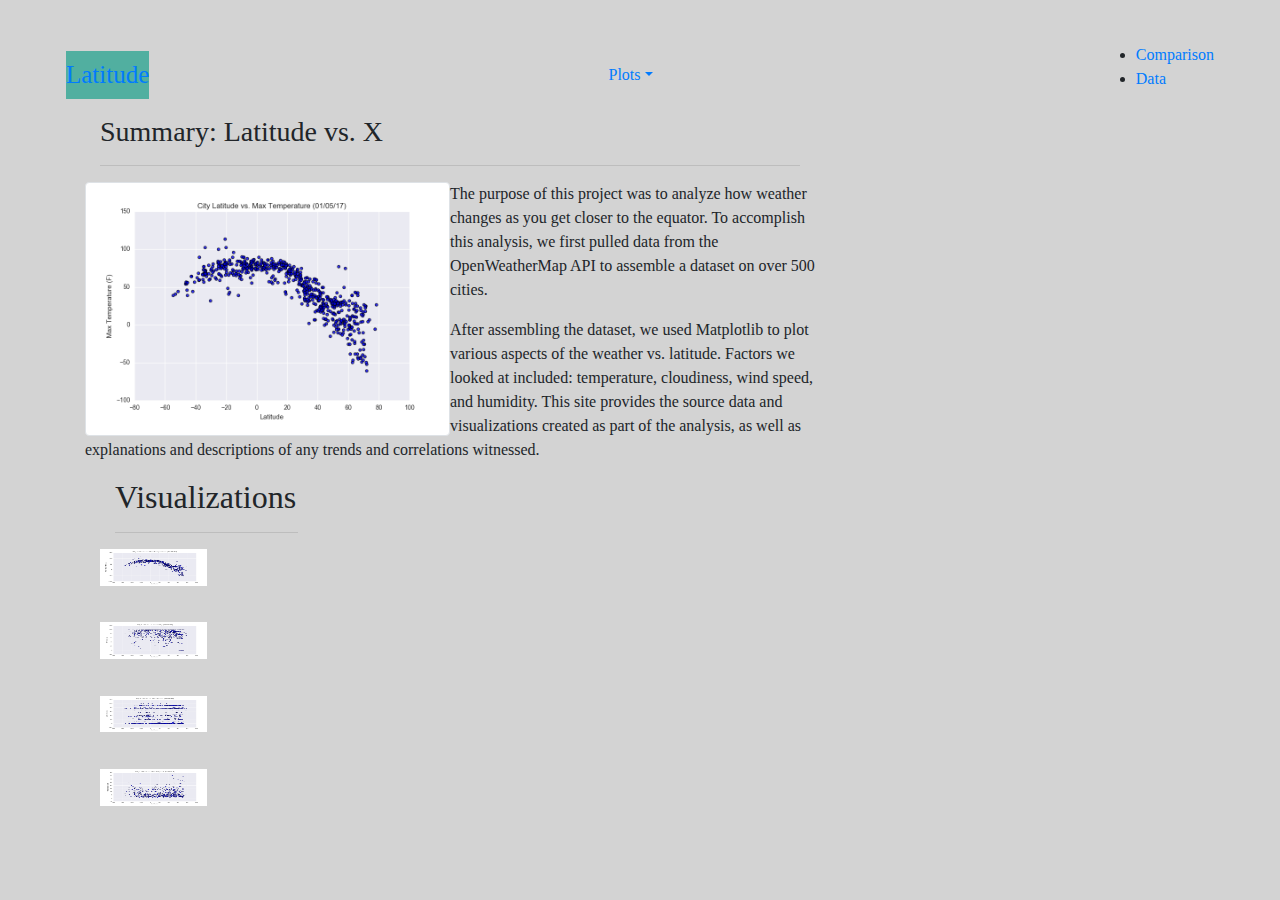
<file: index.html>
<!DOCTYPE html>
<html lang = "en-us">
    <head>
        <meta charset = "UTF-8">
        <link rel = "stylesheet" href = "https://stackpath.bootstrapcdn.com/bootstrap/4.3.1/css/bootstrap.min.css" integrity = "sha384-ggOyR0iXCbMQv3Xipma34MD+dH/1fQ784/j6cY/iJTQUOhcWr7x9JvoRxT2MZw1T" crossorigin = "anonymous">
        <script src = "https://code.jquery.com/jquery-3.3.1.slim.min.js" integrity = "sha384-q8i/X+965DzO0rT7abK41JStQIAqVgRVzpbzo5smXKp4YfRvH+8abtTE1Pi6jizo" crossorigin = "anonymous"></script>
        <script src = "https://cdnjs.cloudflare.com/ajax/libs/popper.js/1.14.7/umd/popper.min.js" integrity = "sha384-UO2eT0CpHqdSJQ6hJty5KVphtPhzWj9WO1clHTMGa3JDZwrnQq4sF86dIHNDz0W1" crossorigin = "anonymous"></script>
        <script src = "https://stackpath.bootstrapcdn.com/bootstrap/4.3.1/js/bootstrap.min.js" integrity = "sha384-JjSmVgyd0p3pXB1rRibZUAYoIIy6OrQ6VrjIEaFf/nJGzIxFDsf4x0xIM+B07jRM" crossorigin = "anonymous"></script>
        <link rel = "stylesheet" href = "style.css">
        <title>Web Design Challenge</title>
    </head>
    <body>
        <nav class = "navbar navbar-inverse navbar-fixed-top">
            <div class = "container-fluid">
                <div class = "navbar-header">
                    <a class = "navbar-brand" href = "index.html">Latitude</a>
                </div>
                <ul class = "nav navbar-nav">
                    <li class = "dropdown">
                        <a class = "dropdown-toggle" data-toggle = "dropdown" href = "#">Plots<span class = "caret"></span></a>
                            <ul class = "dropdown-menu">
                                <li><a href = "max-temperature.html">Max Temperature</a></li>
                                <li><a href = "humidity.html">Humidity</a></li>
                                <li><a href = "cloudiness.html">Cloudiness</a></li>
                                <li><a href = "wind-speed.html">Wind Speed</a></li>
                            </ul>
                    </li>
                </ul>
                <ul>    
                    <li><a href = "comparisons.html">Comparison</a></li>
                    <li><a href = "data.html">Data</a></li>
                </ul>
            </div>
        </nav>
        <div class = "container content">    
            <div class = "row">
                <div class = "col-md-8">
                    <div class = "col-md-12">
                        <h3>Summary: Latitude vs. X</h3>
                        <hr>
                    </div>
                    <div class = "thumbnail">
                        <img class = "img-thumbnail float-left" src = "Fig1.png" width = "40%" alt = "Max Temperature Plot">
                    </div>
                    <p>The purpose of this project was to analyze how weather changes as you get closer to the equator. To accomplish this analysis, we first pulled data from the OpenWeatherMap API to assemble a dataset on over 500 cities.</p>
                    <p>After assembling the dataset, we used Matplotlib to plot various aspects of the weather vs. latitude. Factors we looked at included: temperature, cloudiness, wind speed, and humidity. This site provides the source data and visualizations created as part of the analysis, as well as explanations and descriptions of any trends and correlations witnessed.</p>
                    <div class = "col-md-4">
                    <div class = "col-md-12">
                    <h2><header>Visualizations</header></h2>
                    <hr>
                <div class = "row">
                <div class = "col-md-15">
                    <a href = "max-temperature.html"><img src = "Fig1.png" width = "100%" alt = "Max Temperature"></a> 
                </div>
                <div class = "col-md-15">
                    <a href = "humidity.html"><img src = "Fig2.png" width = "100%" alt = "Humidity"></a>
                </div>
                <div class = "col-md-15">
                    <a href = "cloudiness.html"><img src = "Fig3.png" width = "100%"  alt = "Cloudiness"></a>
                </div>
                <div class = "col-md-15">
                    <a href = "wind-speed.html"><img src = "Fig4.png" width = "100%" alt = "Wind Speed"></a>
                </div>
            </div>
                </div>
            </div>
        </div>
    </div>
    </body>
</html>
</file>
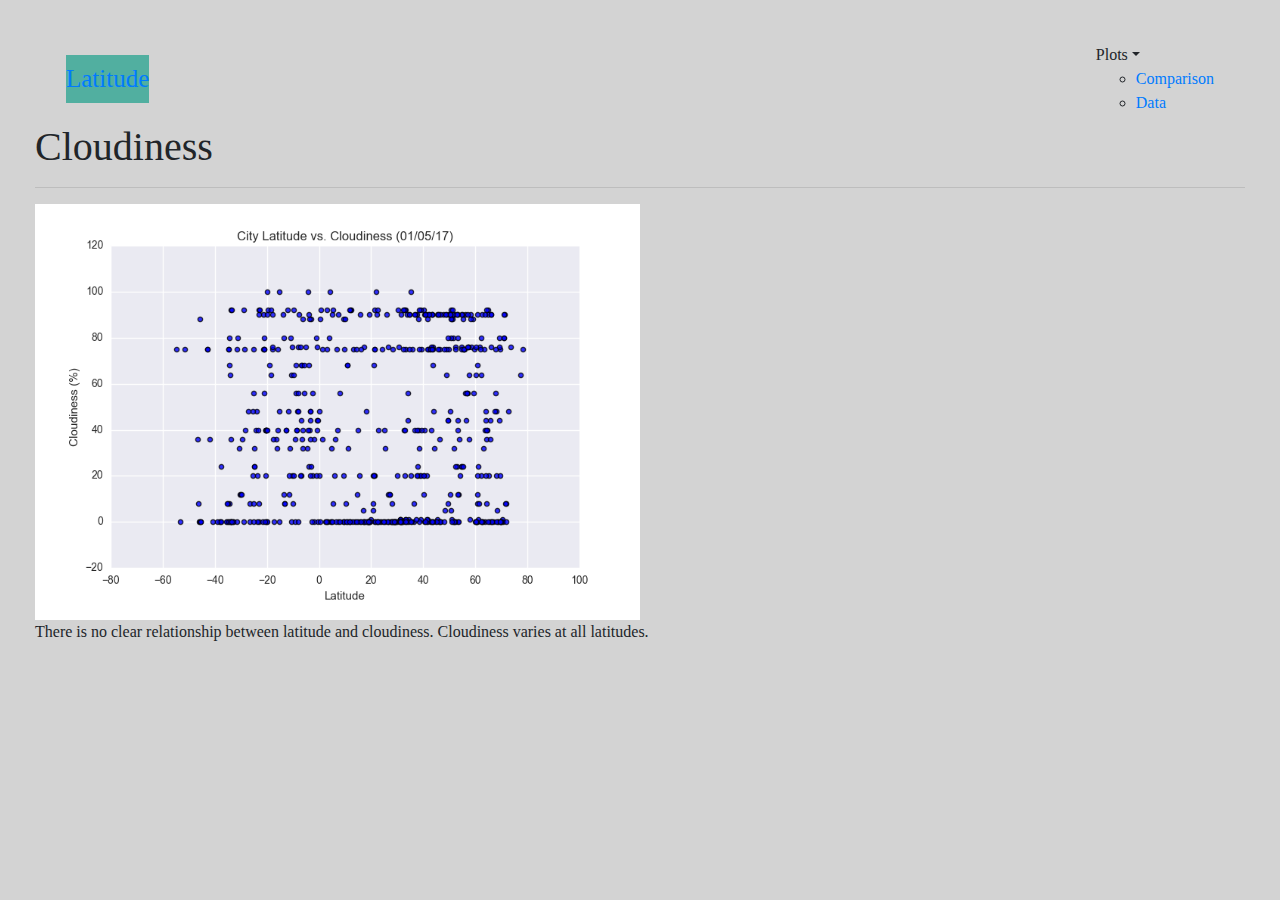
<file: cloudiness.html>
<!DOCTYPE html>
<html lang = "en-us">
    <head>
        <meta charset = "UTF-8">
        <link rel = "stylesheet" href = "https://stackpath.bootstrapcdn.com/bootstrap/4.3.1/css/bootstrap.min.css" integrity = "sha384-ggOyR0iXCbMQv3Xipma34MD+dH/1fQ784/j6cY/iJTQUOhcWr7x9JvoRxT2MZw1T" crossorigin = "anonymous">
        <script src = "https://code.jquery.com/jquery-3.3.1.slim.min.js" integrity = "sha384-q8i/X+965DzO0rT7abK41JStQIAqVgRVzpbzo5smXKp4YfRvH+8abtTE1Pi6jizo" crossorigin = "anonymous"></script>
        <script src = "https://cdnjs.cloudflare.com/ajax/libs/popper.js/1.14.7/umd/popper.min.js" integrity = "sha384-UO2eT0CpHqdSJQ6hJty5KVphtPhzWj9WO1clHTMGa3JDZwrnQq4sF86dIHNDz0W1" crossorigin = "anonymous"></script>
        <script src = "https://stackpath.bootstrapcdn.com/bootstrap/4.3.1/js/bootstrap.min.js" integrity = "sha384-JjSmVgyd0p3pXB1rRibZUAYoIIy6OrQ6VrjIEaFf/nJGzIxFDsf4x0xIM+B07jRM" crossorigin = "anonymous"></script>
        <link rel = "stylesheet" href = "style.css">
        <title>Cloudiness</title>
    </head>
    <body>
        <nav class = "navbar navbar-inverse">
            <div class = "container-fluid">
              <div class = "navbar-header">
                <a class = "navbar-brand" href = "index.html">Latitude</a>
              </div>
              <ul class = "nav navbar-nav">
                <li class = "dropdown">
                    <a class = "dropdown-toggle" data-toggle = "dropdown">Plots<span class = "caret"></span></a>
                        <ul class = "dropdown-menu">
                            <li><a href = "max-temperature.html">Maximum Temperature</a></li>
                            <li><a href = "humidity.html">Humidity</a></li>
                            <li><a href = "cloudiness.html">Cloudiness</a></li>
                            <li><a href = "wind-speed.html">Wind Speed</a></li>
                        </ul>
                        <ul>    
                            <li><a href = "comparisons.html">Comparison</a></li>
                            <li><a href = "data.html">Data</a></li>
                        </ul>
                </li>    
            </div>
        </nav>
        
        <h1><header>Cloudiness</header></h1>
        <hr>
        <img src = "Fig3.png">
        <p>There is no clear relationship between latitude and cloudiness. Cloudiness varies at all latitudes.</p>
    </body>
</html>
</file>
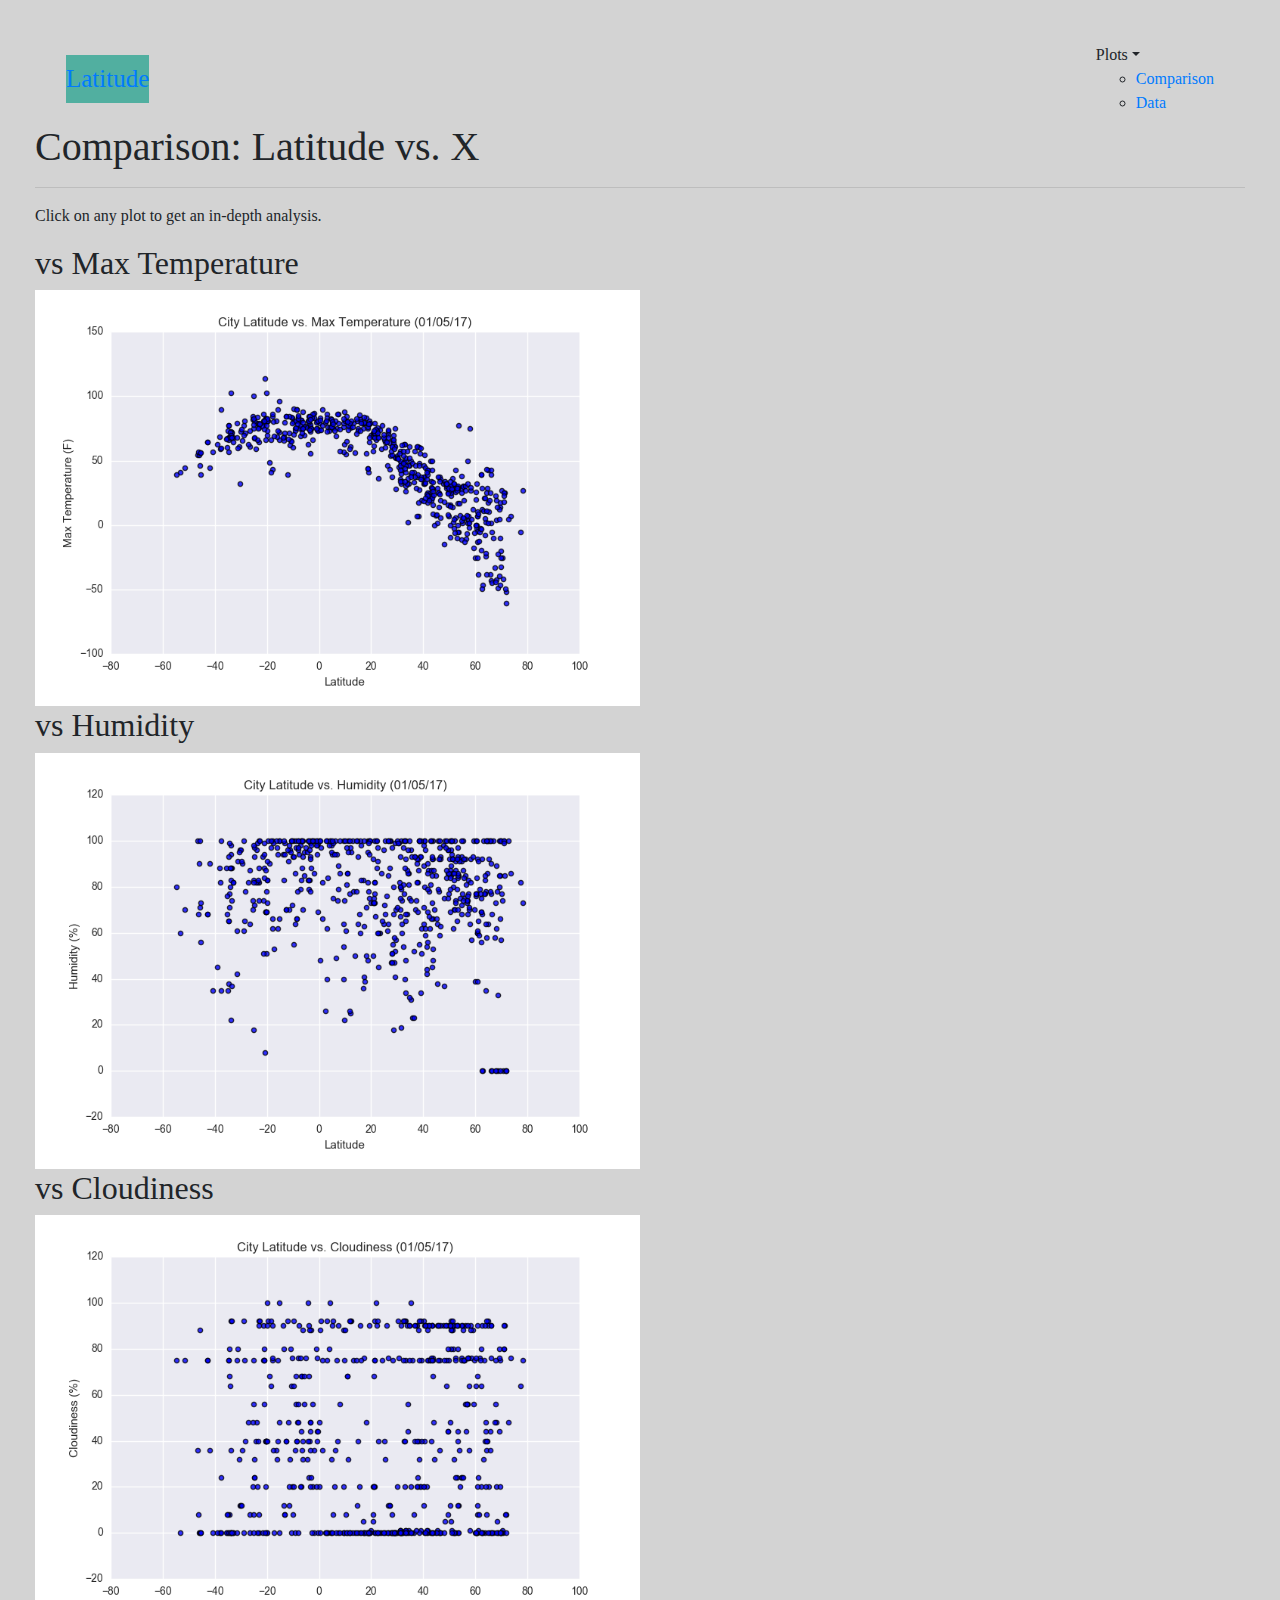
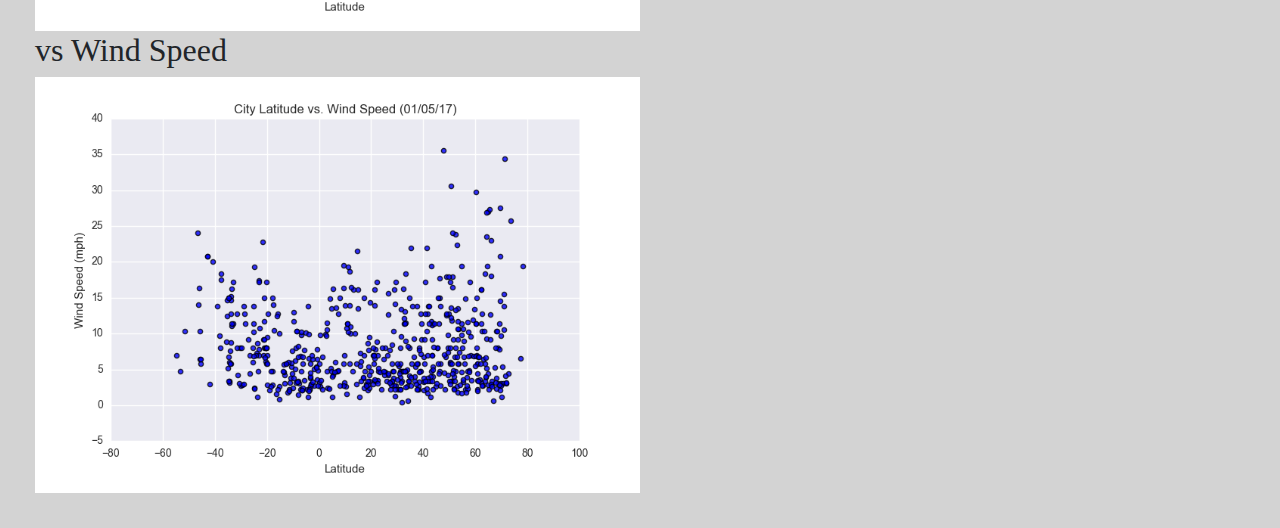
<file: comparisons.html>
<!DOCTYPE html>
<html lang = "en-us">
    <head>
        <meta charset = "UTF-8">
        <link rel = "stylesheet" href = "https://stackpath.bootstrapcdn.com/bootstrap/4.3.1/css/bootstrap.min.css" integrity = "sha384-ggOyR0iXCbMQv3Xipma34MD+dH/1fQ784/j6cY/iJTQUOhcWr7x9JvoRxT2MZw1T" crossorigin = "anonymous">
        <script src = "https://code.jquery.com/jquery-3.3.1.slim.min.js" integrity = "sha384-q8i/X+965DzO0rT7abK41JStQIAqVgRVzpbzo5smXKp4YfRvH+8abtTE1Pi6jizo" crossorigin = "anonymous"></script>
        <script src = "https://cdnjs.cloudflare.com/ajax/libs/popper.js/1.14.7/umd/popper.min.js" integrity = "sha384-UO2eT0CpHqdSJQ6hJty5KVphtPhzWj9WO1clHTMGa3JDZwrnQq4sF86dIHNDz0W1" crossorigin = "anonymous"></script>
        <script src = "https://stackpath.bootstrapcdn.com/bootstrap/4.3.1/js/bootstrap.min.js" integrity = "sha384-JjSmVgyd0p3pXB1rRibZUAYoIIy6OrQ6VrjIEaFf/nJGzIxFDsf4x0xIM+B07jRM" crossorigin = "anonymous"></script>
        <link rel = "stylesheet" href = "style.css">
        <title>Comparison</title>
    </head>
    <body>
        <nav class = "navbar navbar-inverse">
            <div class = "container-fluid">
              <div class = "navbar-header">
                <a class = "navbar-brand" href = "index.html">Latitude</a>
              </div>
              <ul class = "nav navbar-nav">
                <li class = "dropdown">
                    <a class = "dropdown-toggle" data-toggle = "dropdown">Plots<span class = "caret"></span></a>
                        <ul class = "dropdown-menu">
                            <li><a href = "max-temperature.html">Maximum Temperature</a></li>
                            <li><a href = "humidity.html">Humidity</a></li>
                            <li><a href = "cloudiness.html">Cloudiness</a></li>
                            <li><a href = "wind-speed.html">Wind Speed</a></li>
                        </ul>
                        <ul>    
                            <li><a href = "comparisons.html">Comparison</a></li>
                            <li><a href = "data.html">Data</a></li>
                        </ul>
                </li>    
            </div>
        </nav>
        
        <h1><header>Comparison: Latitude vs. X</header></h1>
        <hr>
        <p>Click on any plot to get an in-depth analysis.</p>
        <h2>vs Max Temperature</h2>
        <a href = "max-temperature.html"><img src = "Fig1.png" width = "100%" alt = "Max Temperature"></a>
        <h2>vs Humidity</h2>
        <a href = "humidity.html"><img src = "Fig2.png" width = "100%" alt = "Humidity"></a>
        <h2>vs Cloudiness</h2>
        <a href = "cloudiness.html"><img src = "Fig3.png" width = "100%"  alt = "Cloudiness"></a>
        <h2>vs Wind Speed</h2>
        <a href = "wind-speed.html"><img src = "Fig4.png" width = "100%" alt = "Wind Speed"></a>
    </body>
</html>
</file>
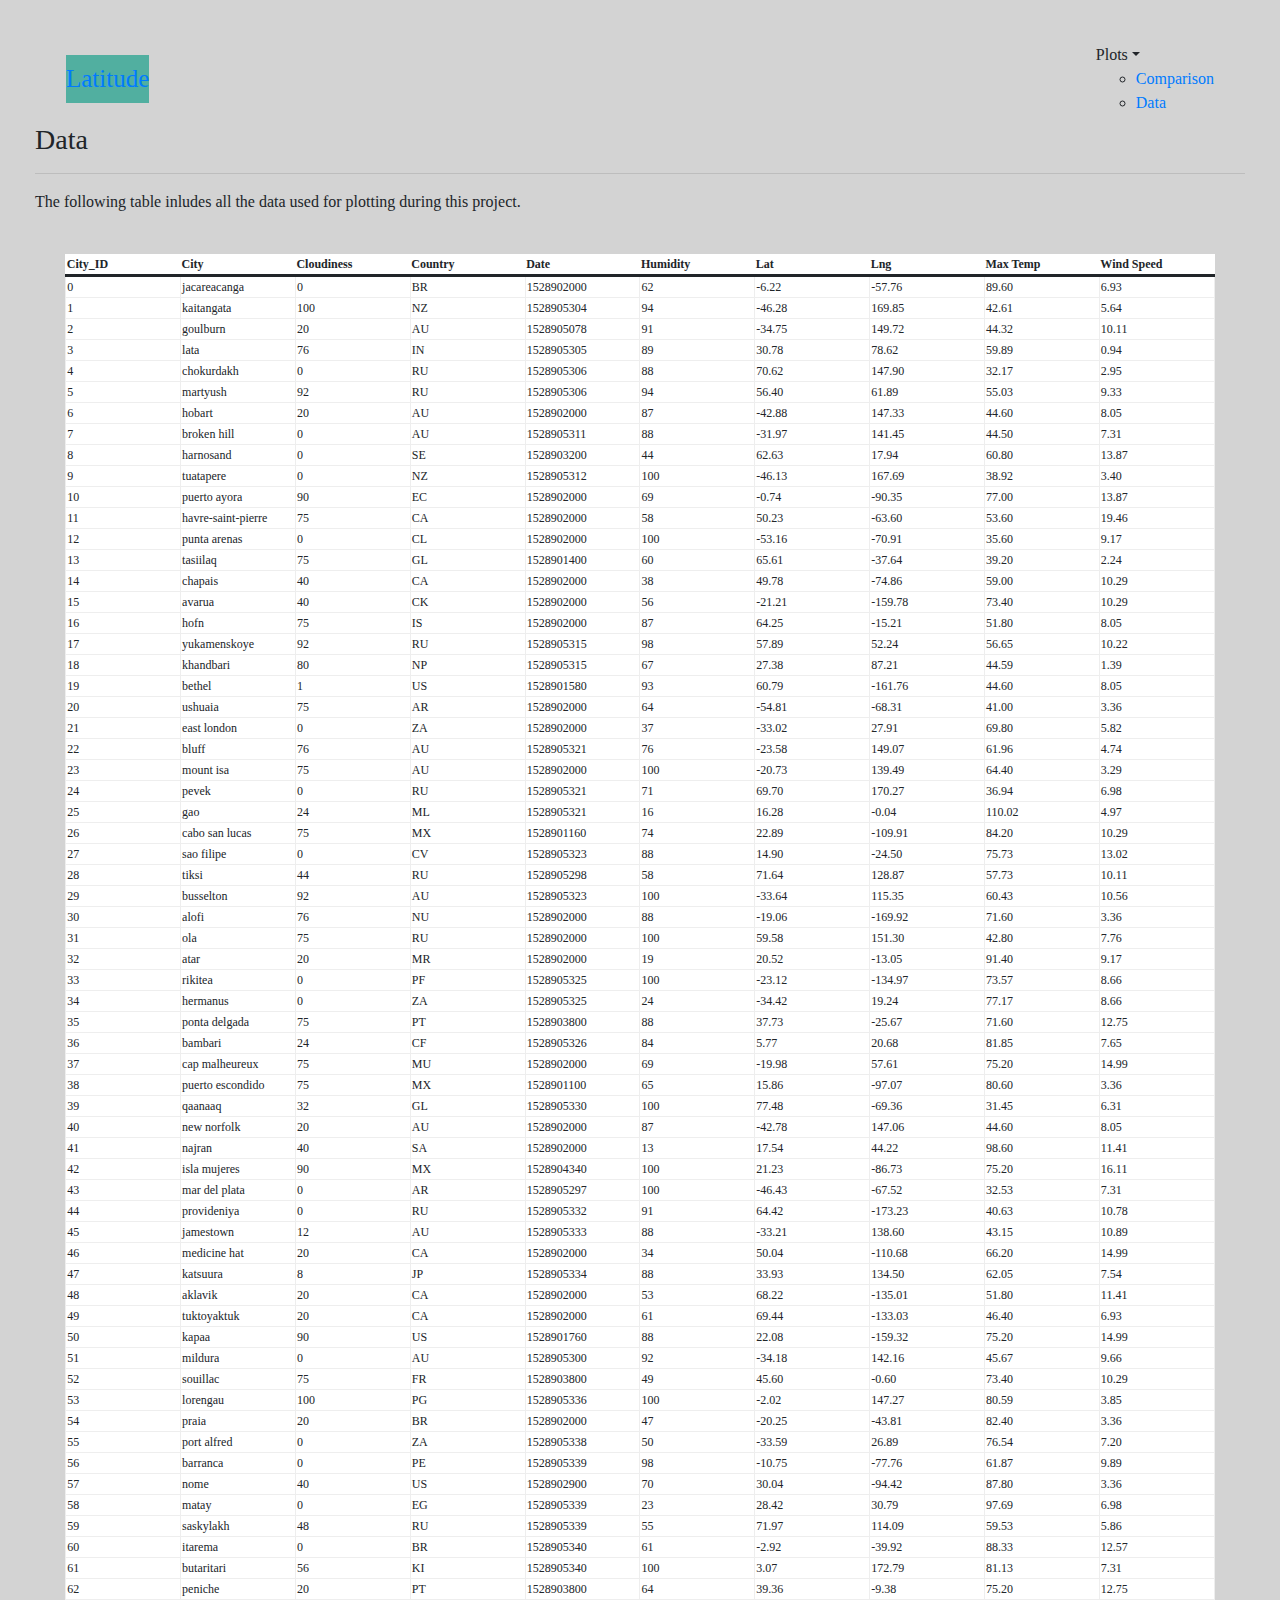
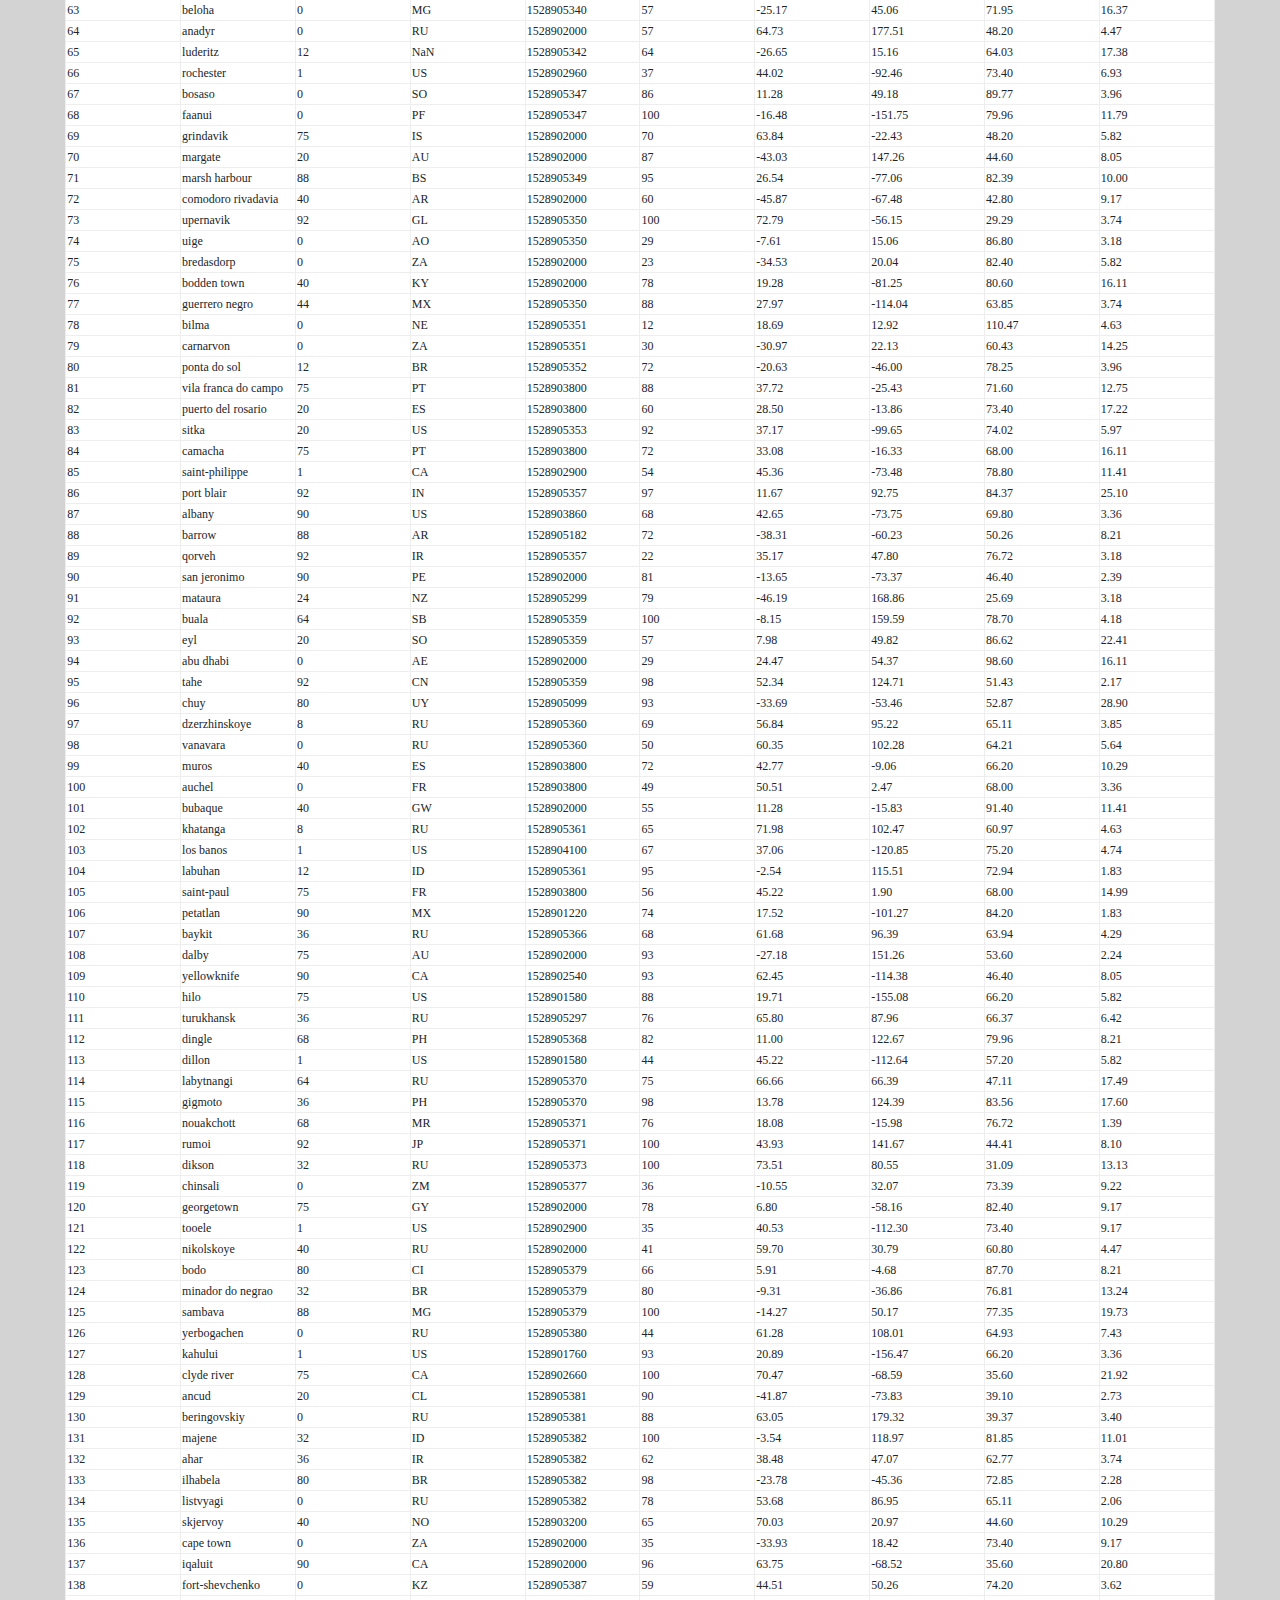
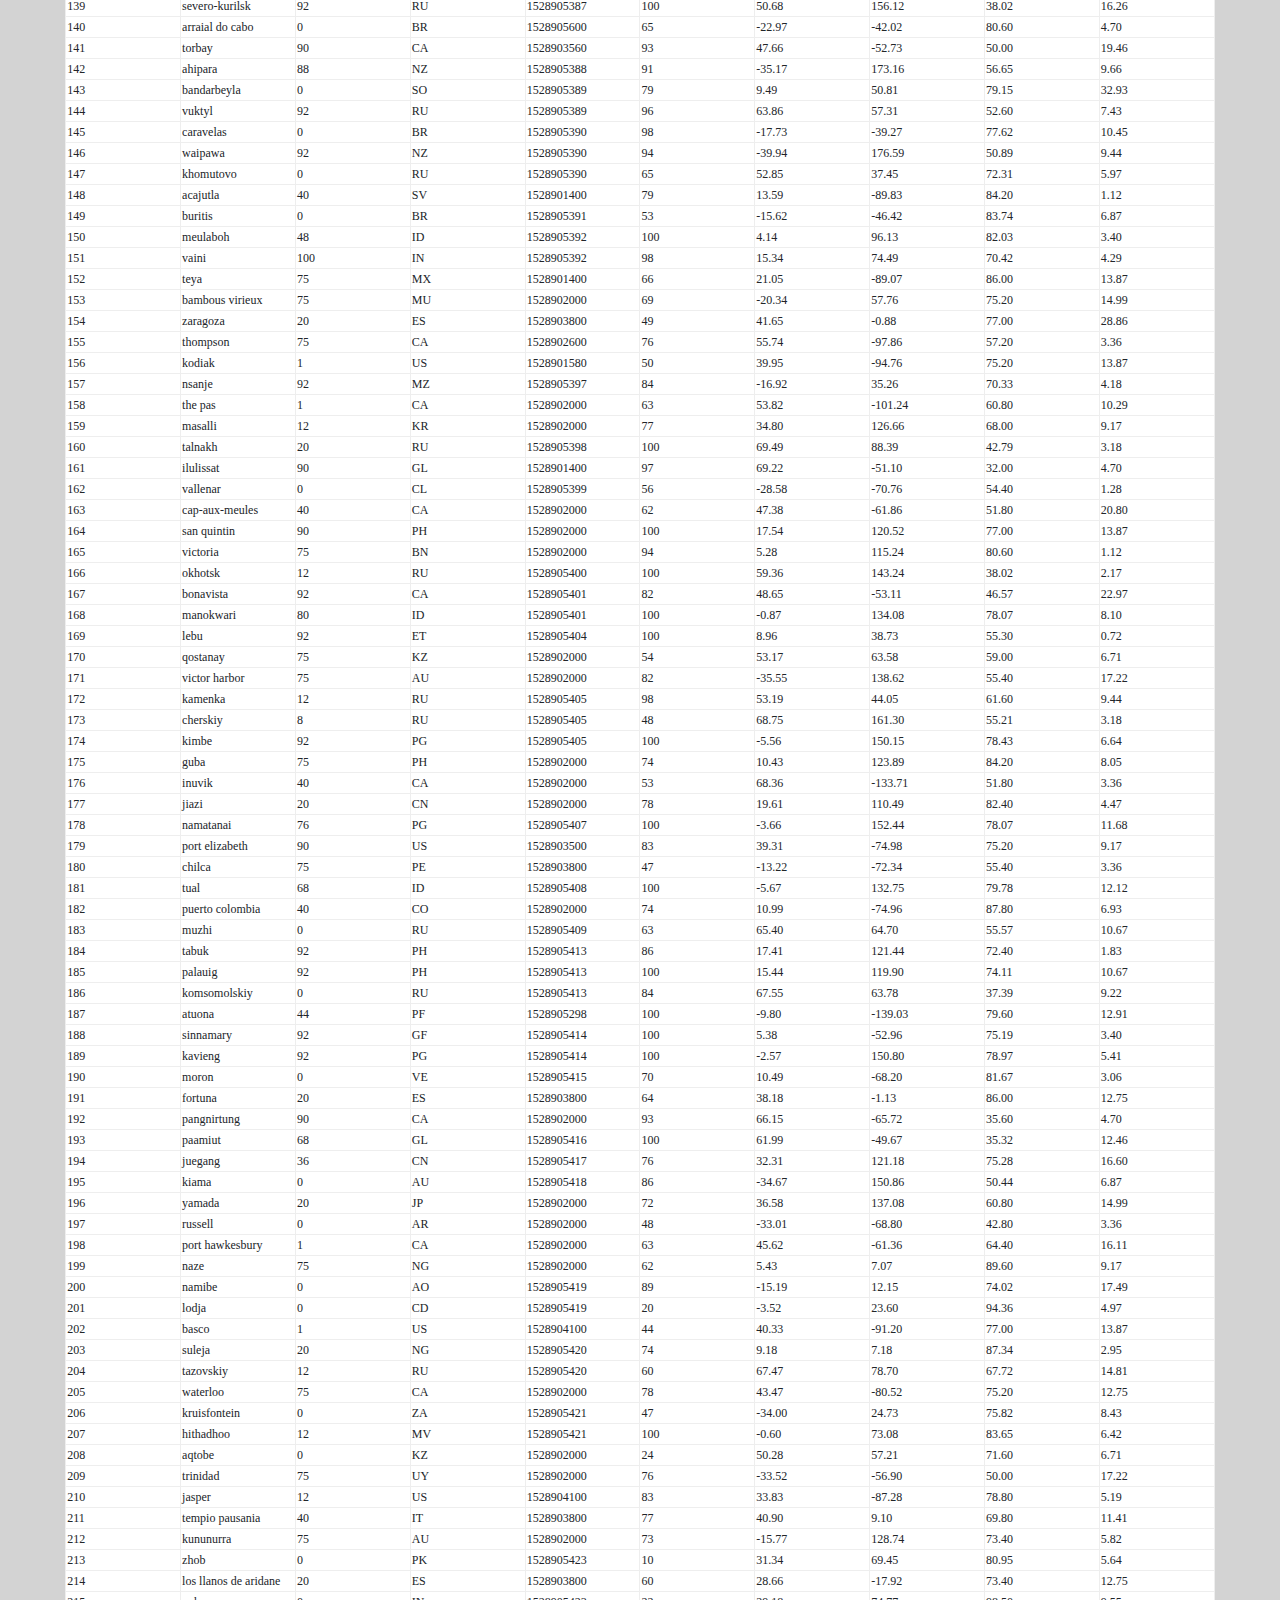
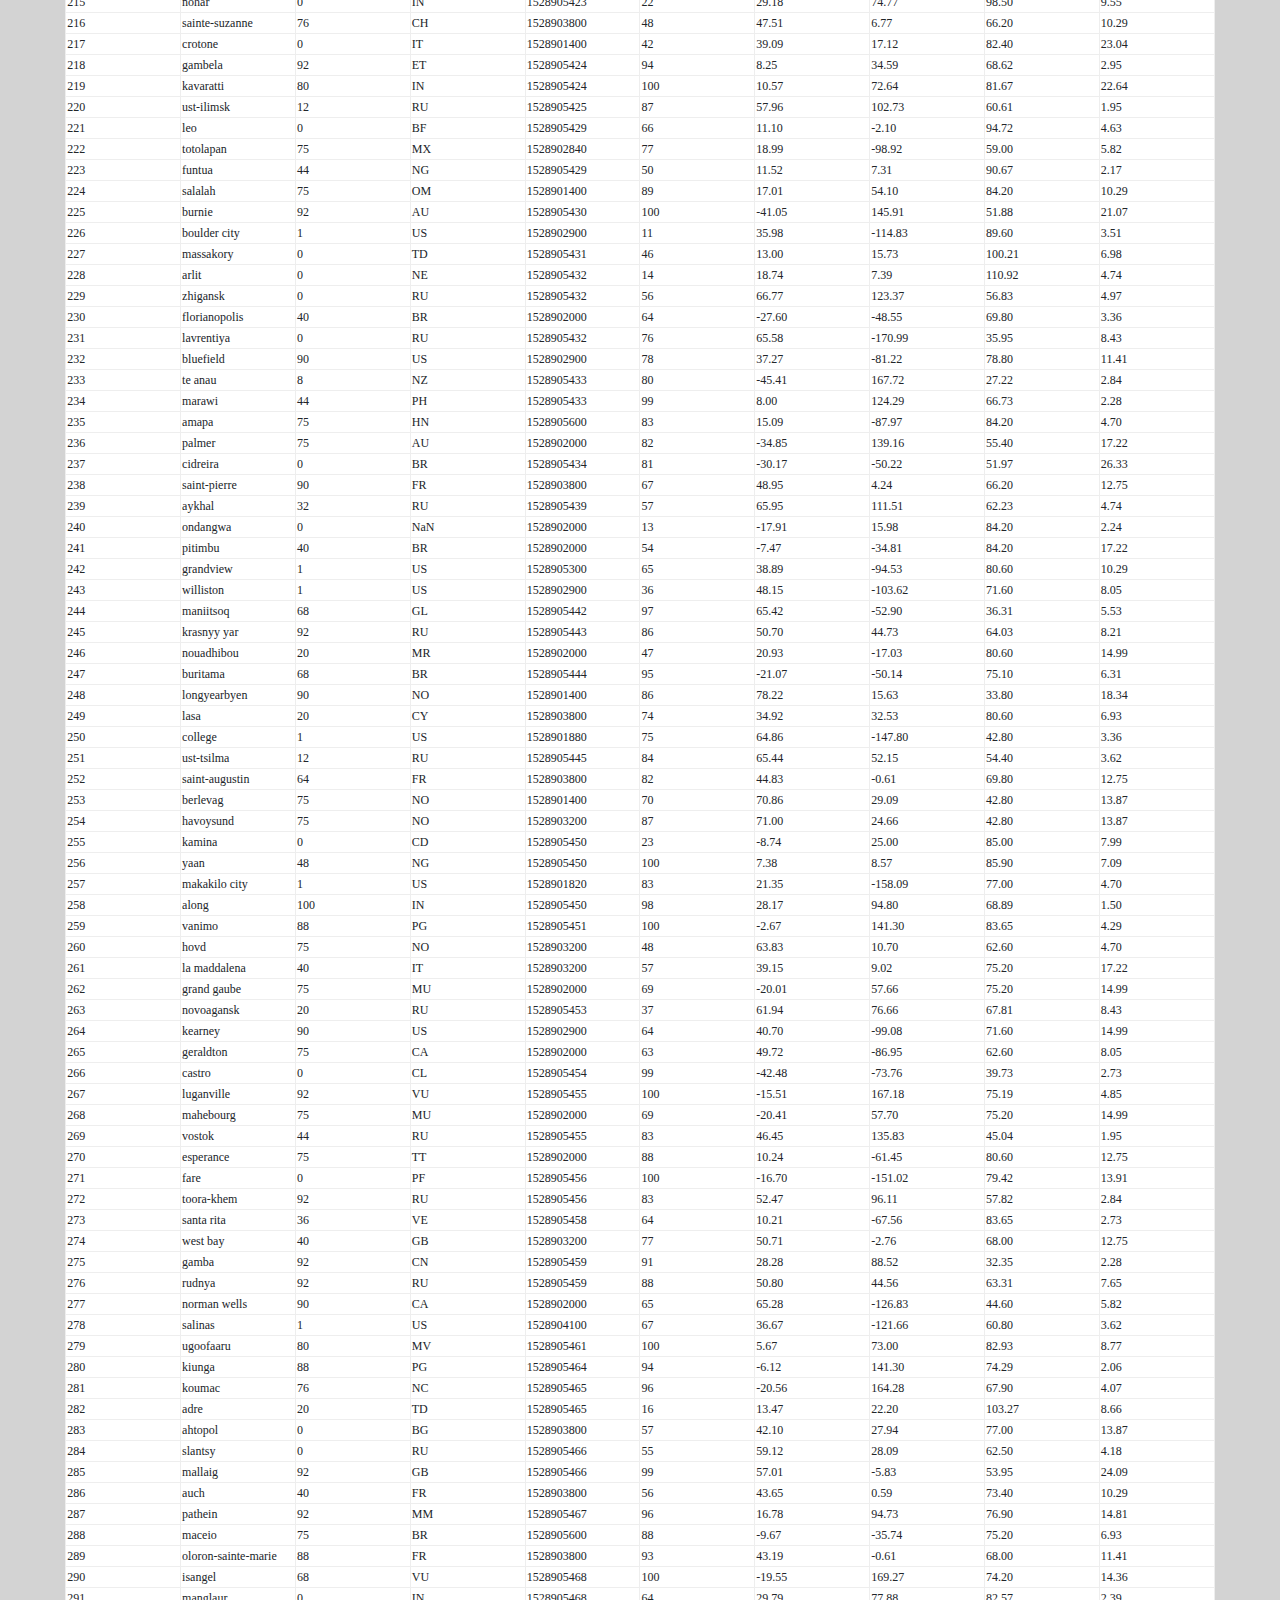
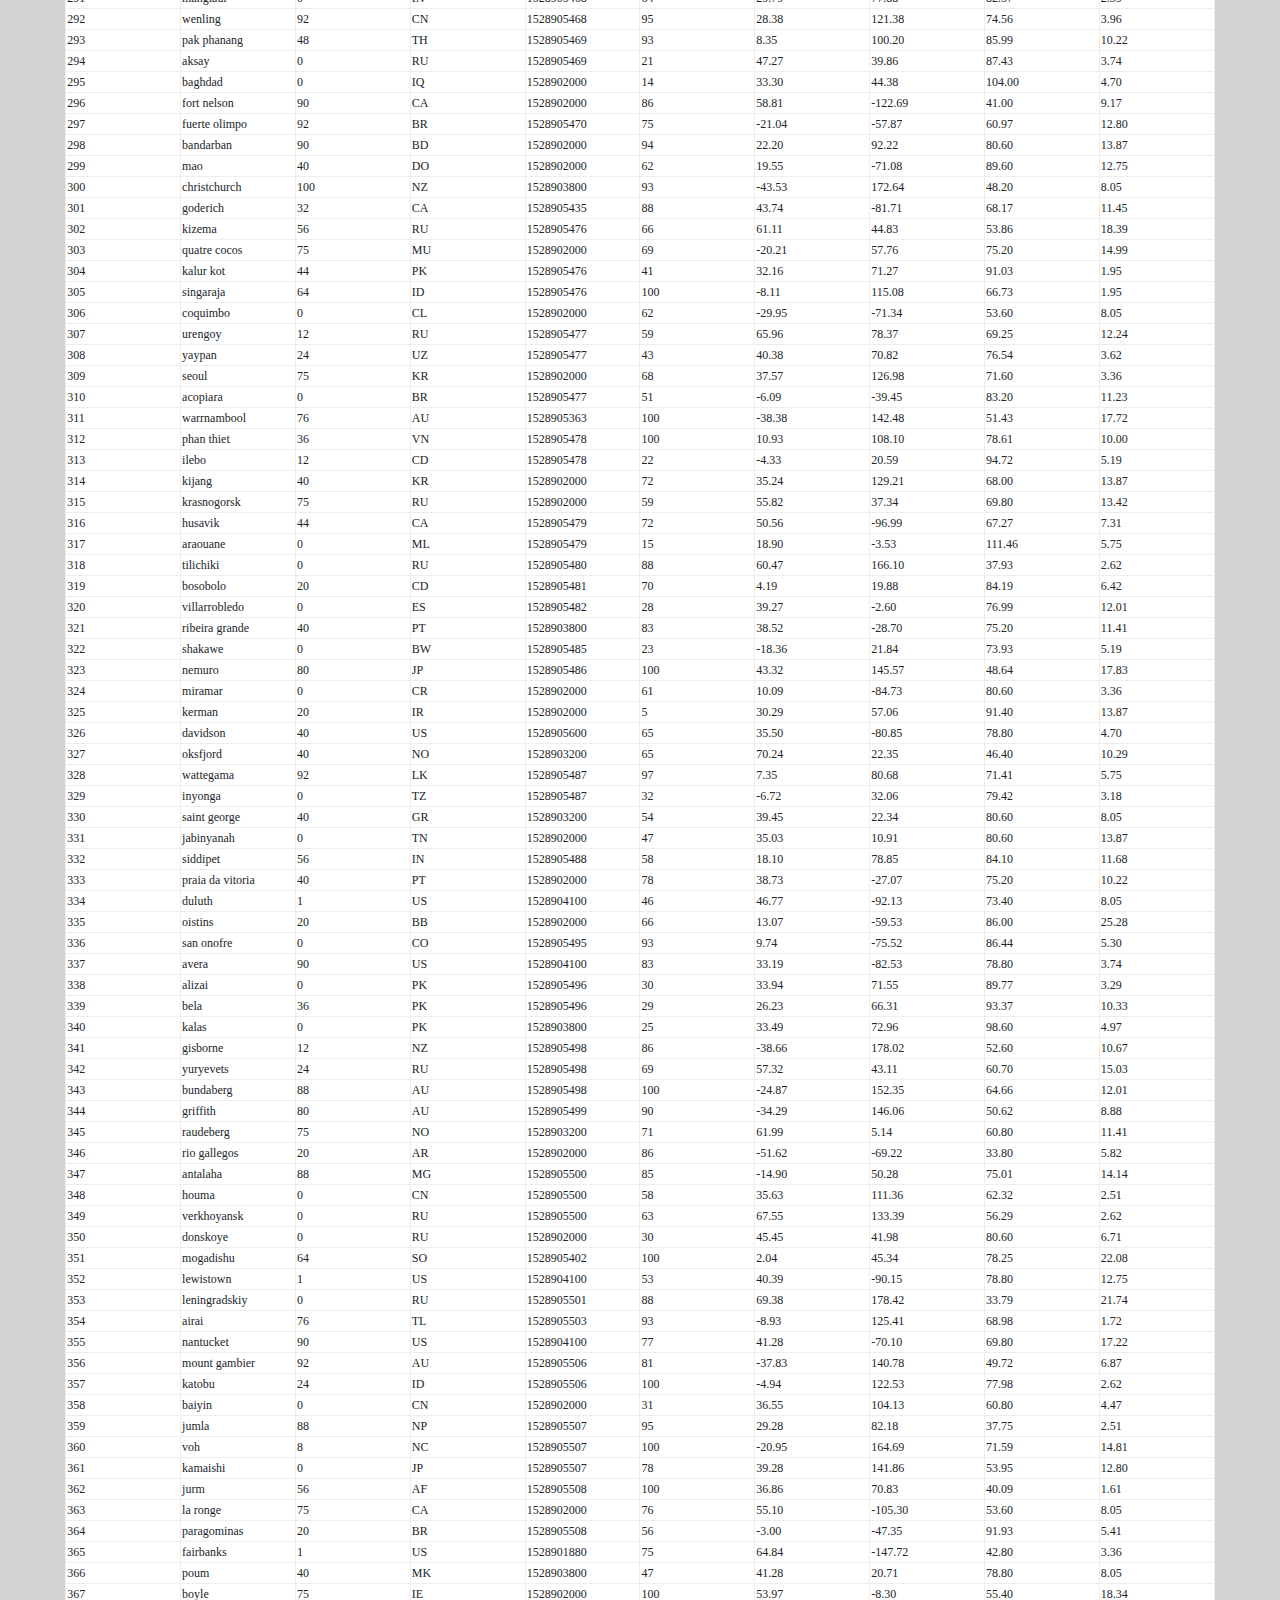
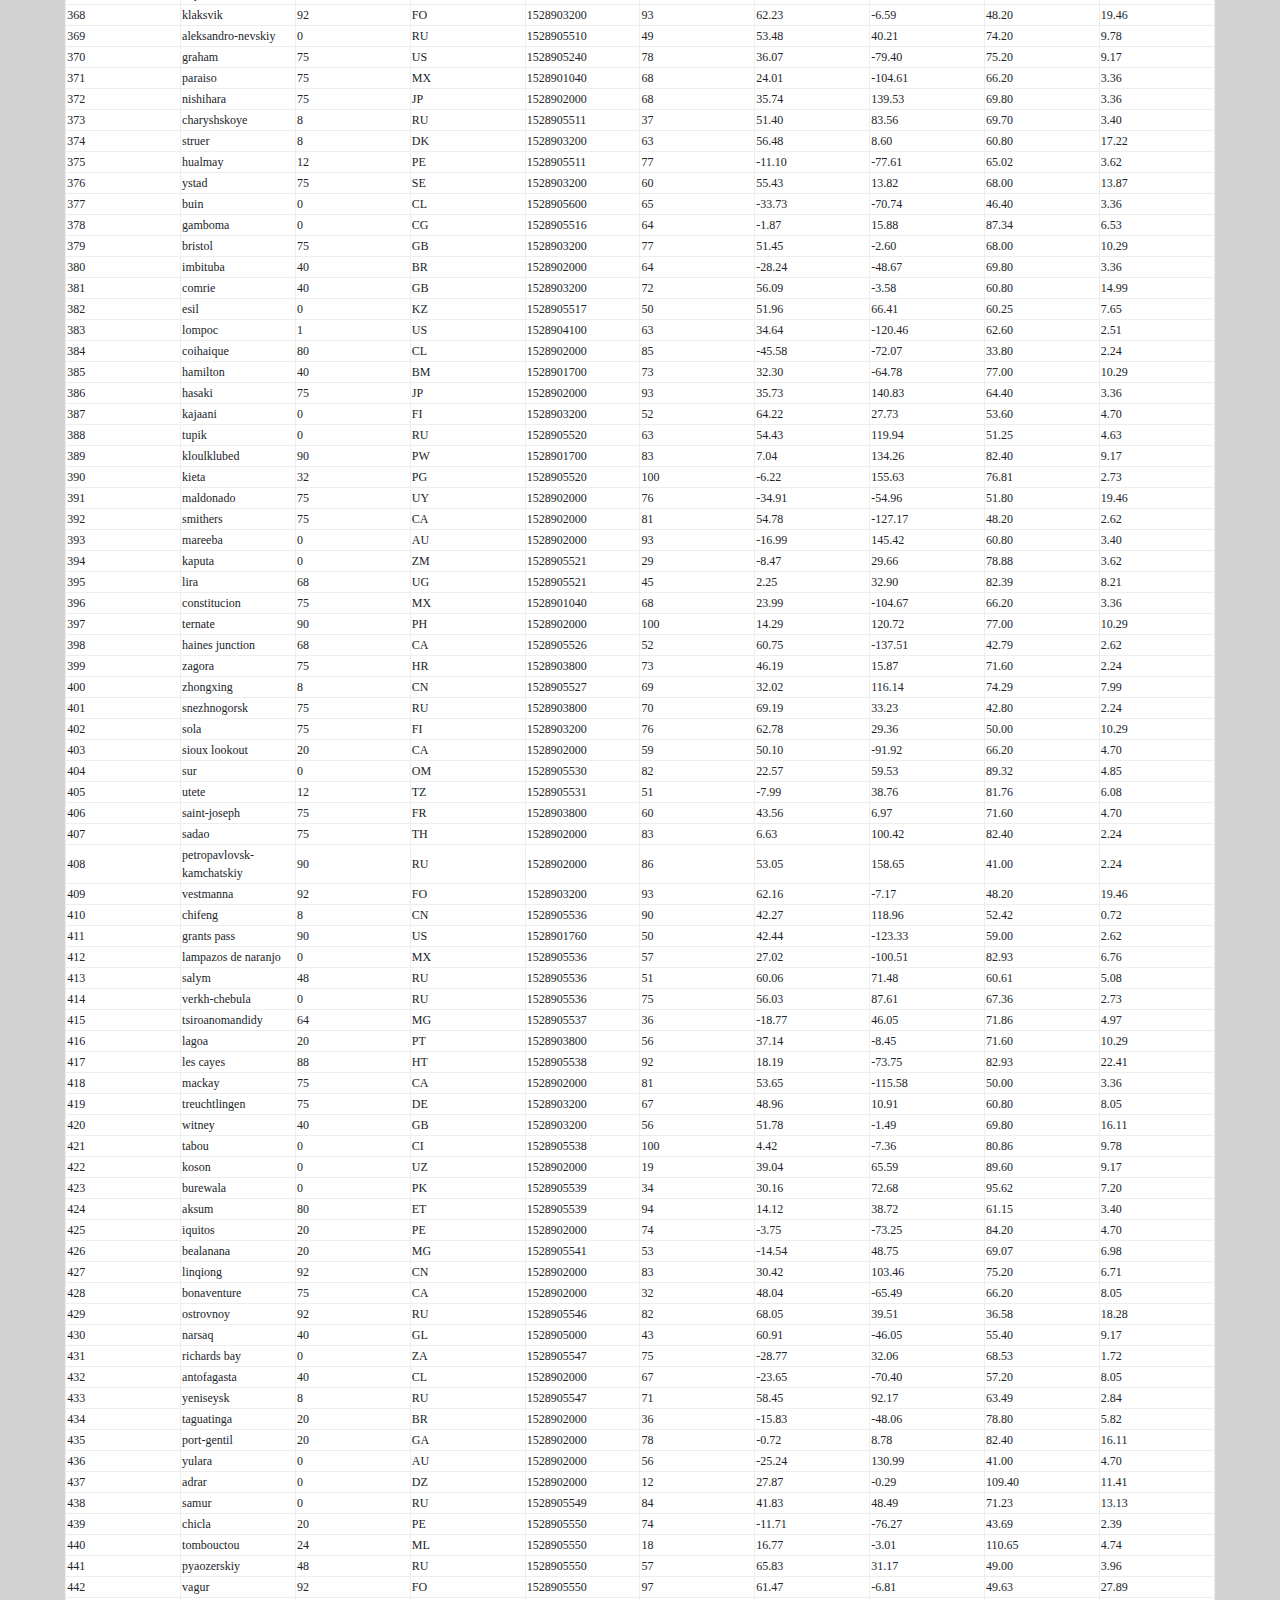
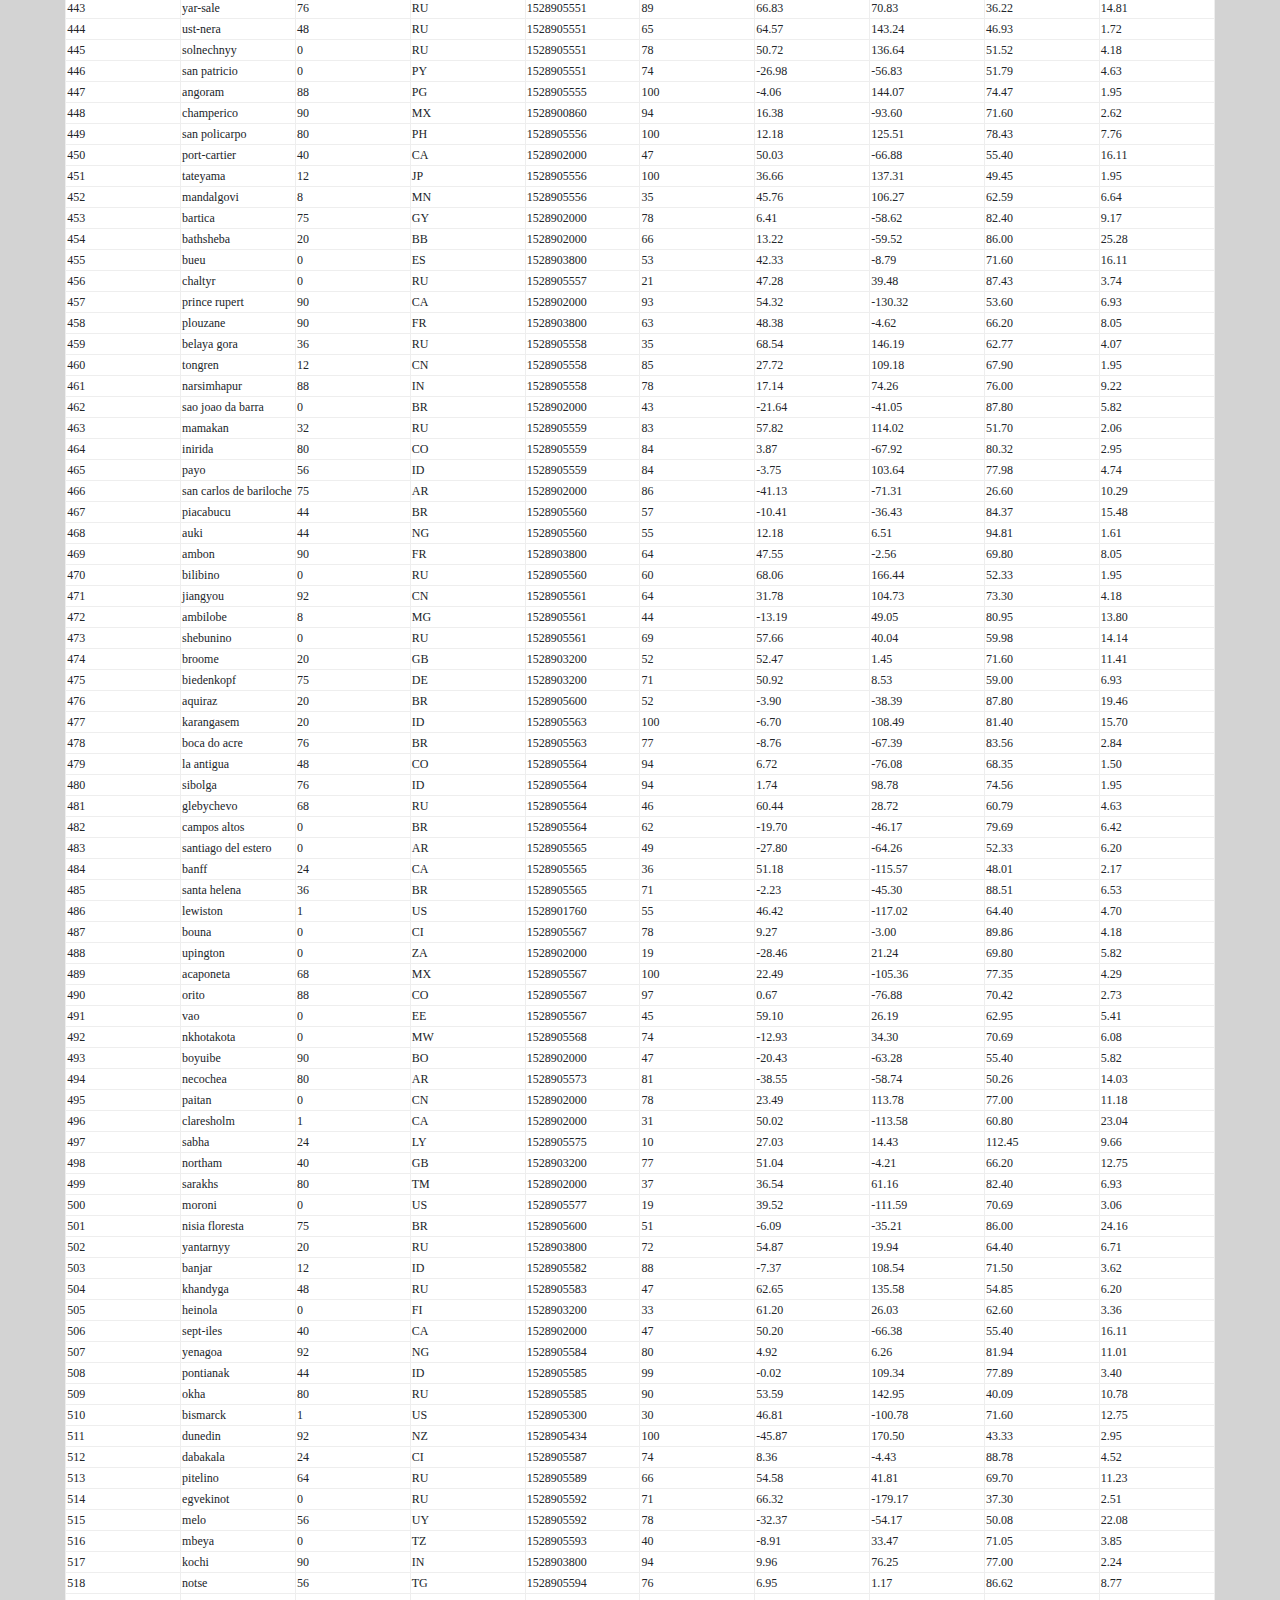
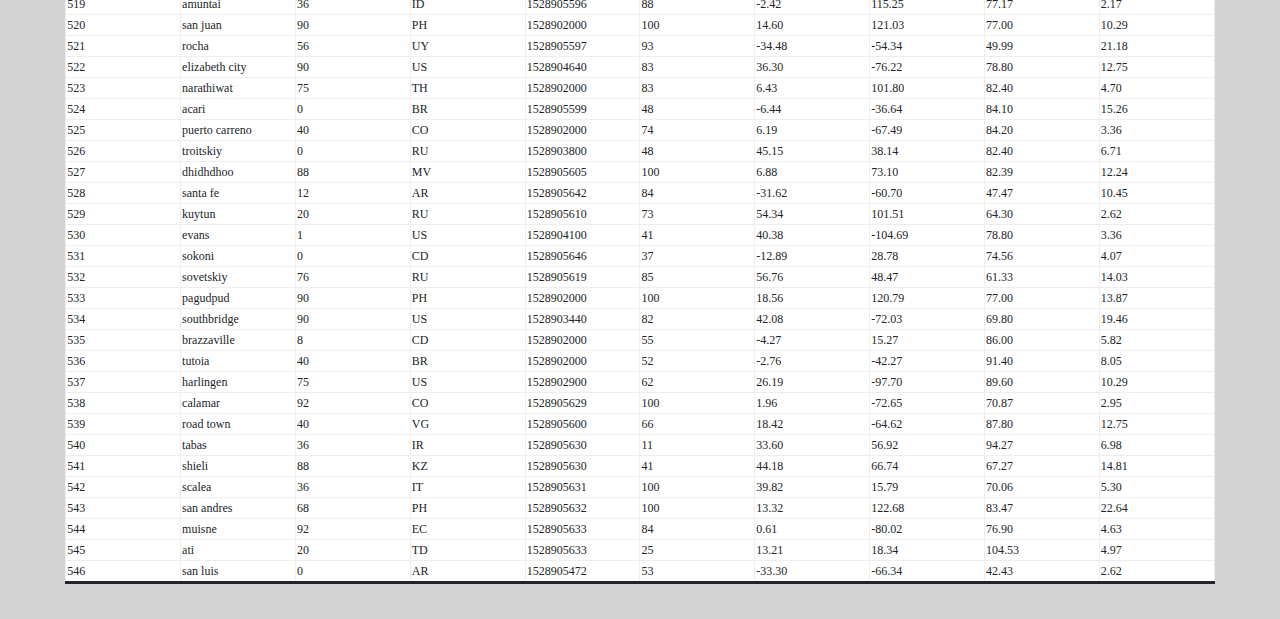
<file: data.html>
<!DOCTYPE html>
<html lang = "en-us">
<head>
    <meta charset = "UTF-8">
    <link rel = "stylesheet" href = "https://stackpath.bootstrapcdn.com/bootstrap/4.3.1/css/bootstrap.min.css" integrity = "sha384-ggOyR0iXCbMQv3Xipma34MD+dH/1fQ784/j6cY/iJTQUOhcWr7x9JvoRxT2MZw1T" crossorigin = "anonymous">
    <script src = "https://code.jquery.com/jquery-3.3.1.slim.min.js" integrity = "sha384-q8i/X+965DzO0rT7abK41JStQIAqVgRVzpbzo5smXKp4YfRvH+8abtTE1Pi6jizo" crossorigin = "anonymous"></script>
    <script src = "https://cdnjs.cloudflare.com/ajax/libs/popper.js/1.14.7/umd/popper.min.js" integrity = "sha384-UO2eT0CpHqdSJQ6hJty5KVphtPhzWj9WO1clHTMGa3JDZwrnQq4sF86dIHNDz0W1" crossorigin = "anonymous"></script>
    <script src = "https://stackpath.bootstrapcdn.com/bootstrap/4.3.1/js/bootstrap.min.js" integrity = "sha384-JjSmVgyd0p3pXB1rRibZUAYoIIy6OrQ6VrjIEaFf/nJGzIxFDsf4x0xIM+B07jRM" crossorigin = "anonymous"></script>
    <link rel = "stylesheet" href = "style.css">
    <title>Data</title>
</head>
<body>
  <nav class = "navbar navbar-inverse">
    <div class = "container-fluid">
      <div class = "navbar-header">
        <a class = "navbar-brand" href = "index.html">Latitude</a>
      </div>
      <ul class = "nav navbar-nav">
        <li class = "dropdown">
            <a class = "dropdown-toggle" data-toggle = "dropdown">Plots<span class = "caret"></span></a>
                <ul class = "dropdown-menu">
                    <li><a href = "max-temperature.html">Maximum Temperature</a></li>
                    <li><a href = "humidity.html">Humidity</a></li>
                    <li><a href = "cloudiness.html">Cloudiness</a></li>
                    <li><a href = "wind-speed.html">Wind Speed</a></li>
                </ul>
                <ul>    
                    <li><a href = "comparisons.html">Comparison</a></li>
                    <li><a href = "data.html">Data</a></li>
                </ul>
        </li>    
    </div>
</nav>
    
<h3>Data</h3>
    <hr>
        <p>The following table inludes all the data used for plotting during this project.</p>
        <br>
<table border = "1" class = "dataframe">
    
  <thead>
    <tr style = "text-align: right;">
      <th>City_ID</th>
      <th>City</th>
      <th>Cloudiness</th>
      <th>Country</th>
      <th>Date</th>
      <th>Humidity</th>
      <th>Lat</th>
      <th>Lng</th>
      <th>Max Temp</th>
      <th>Wind Speed</th>
    </tr>
  </thead>
  <tbody>
    <tr>
      <td>0</td>
      <td>jacareacanga</td>
      <td>0</td>
      <td>BR</td>
      <td>1528902000</td>
      <td>62</td>
      <td>-6.22</td>
      <td>-57.76</td>
      <td>89.60</td>
      <td>6.93</td>
    </tr>
    <tr>
      <td>1</td>
      <td>kaitangata</td>
      <td>100</td>
      <td>NZ</td>
      <td>1528905304</td>
      <td>94</td>
      <td>-46.28</td>
      <td>169.85</td>
      <td>42.61</td>
      <td>5.64</td>
    </tr>
    <tr>
      <td>2</td>
      <td>goulburn</td>
      <td>20</td>
      <td>AU</td>
      <td>1528905078</td>
      <td>91</td>
      <td>-34.75</td>
      <td>149.72</td>
      <td>44.32</td>
      <td>10.11</td>
    </tr>
    <tr>
      <td>3</td>
      <td>lata</td>
      <td>76</td>
      <td>IN</td>
      <td>1528905305</td>
      <td>89</td>
      <td>30.78</td>
      <td>78.62</td>
      <td>59.89</td>
      <td>0.94</td>
    </tr>
    <tr>
      <td>4</td>
      <td>chokurdakh</td>
      <td>0</td>
      <td>RU</td>
      <td>1528905306</td>
      <td>88</td>
      <td>70.62</td>
      <td>147.90</td>
      <td>32.17</td>
      <td>2.95</td>
    </tr>
    <tr>
      <td>5</td>
      <td>martyush</td>
      <td>92</td>
      <td>RU</td>
      <td>1528905306</td>
      <td>94</td>
      <td>56.40</td>
      <td>61.89</td>
      <td>55.03</td>
      <td>9.33</td>
    </tr>
    <tr>
      <td>6</td>
      <td>hobart</td>
      <td>20</td>
      <td>AU</td>
      <td>1528902000</td>
      <td>87</td>
      <td>-42.88</td>
      <td>147.33</td>
      <td>44.60</td>
      <td>8.05</td>
    </tr>
    <tr>
      <td>7</td>
      <td>broken hill</td>
      <td>0</td>
      <td>AU</td>
      <td>1528905311</td>
      <td>88</td>
      <td>-31.97</td>
      <td>141.45</td>
      <td>44.50</td>
      <td>7.31</td>
    </tr>
    <tr>
      <td>8</td>
      <td>harnosand</td>
      <td>0</td>
      <td>SE</td>
      <td>1528903200</td>
      <td>44</td>
      <td>62.63</td>
      <td>17.94</td>
      <td>60.80</td>
      <td>13.87</td>
    </tr>
    <tr>
      <td>9</td>
      <td>tuatapere</td>
      <td>0</td>
      <td>NZ</td>
      <td>1528905312</td>
      <td>100</td>
      <td>-46.13</td>
      <td>167.69</td>
      <td>38.92</td>
      <td>3.40</td>
    </tr>
    <tr>
      <td>10</td>
      <td>puerto ayora</td>
      <td>90</td>
      <td>EC</td>
      <td>1528902000</td>
      <td>69</td>
      <td>-0.74</td>
      <td>-90.35</td>
      <td>77.00</td>
      <td>13.87</td>
    </tr>
    <tr>
      <td>11</td>
      <td>havre-saint-pierre</td>
      <td>75</td>
      <td>CA</td>
      <td>1528902000</td>
      <td>58</td>
      <td>50.23</td>
      <td>-63.60</td>
      <td>53.60</td>
      <td>19.46</td>
    </tr>
    <tr>
      <td>12</td>
      <td>punta arenas</td>
      <td>0</td>
      <td>CL</td>
      <td>1528902000</td>
      <td>100</td>
      <td>-53.16</td>
      <td>-70.91</td>
      <td>35.60</td>
      <td>9.17</td>
    </tr>
    <tr>
      <td>13</td>
      <td>tasiilaq</td>
      <td>75</td>
      <td>GL</td>
      <td>1528901400</td>
      <td>60</td>
      <td>65.61</td>
      <td>-37.64</td>
      <td>39.20</td>
      <td>2.24</td>
    </tr>
    <tr>
      <td>14</td>
      <td>chapais</td>
      <td>40</td>
      <td>CA</td>
      <td>1528902000</td>
      <td>38</td>
      <td>49.78</td>
      <td>-74.86</td>
      <td>59.00</td>
      <td>10.29</td>
    </tr>
    <tr>
      <td>15</td>
      <td>avarua</td>
      <td>40</td>
      <td>CK</td>
      <td>1528902000</td>
      <td>56</td>
      <td>-21.21</td>
      <td>-159.78</td>
      <td>73.40</td>
      <td>10.29</td>
    </tr>
    <tr>
      <td>16</td>
      <td>hofn</td>
      <td>75</td>
      <td>IS</td>
      <td>1528902000</td>
      <td>87</td>
      <td>64.25</td>
      <td>-15.21</td>
      <td>51.80</td>
      <td>8.05</td>
    </tr>
    <tr>
      <td>17</td>
      <td>yukamenskoye</td>
      <td>92</td>
      <td>RU</td>
      <td>1528905315</td>
      <td>98</td>
      <td>57.89</td>
      <td>52.24</td>
      <td>56.65</td>
      <td>10.22</td>
    </tr>
    <tr>
      <td>18</td>
      <td>khandbari</td>
      <td>80</td>
      <td>NP</td>
      <td>1528905315</td>
      <td>67</td>
      <td>27.38</td>
      <td>87.21</td>
      <td>44.59</td>
      <td>1.39</td>
    </tr>
    <tr>
      <td>19</td>
      <td>bethel</td>
      <td>1</td>
      <td>US</td>
      <td>1528901580</td>
      <td>93</td>
      <td>60.79</td>
      <td>-161.76</td>
      <td>44.60</td>
      <td>8.05</td>
    </tr>
    <tr>
      <td>20</td>
      <td>ushuaia</td>
      <td>75</td>
      <td>AR</td>
      <td>1528902000</td>
      <td>64</td>
      <td>-54.81</td>
      <td>-68.31</td>
      <td>41.00</td>
      <td>3.36</td>
    </tr>
    <tr>
      <td>21</td>
      <td>east london</td>
      <td>0</td>
      <td>ZA</td>
      <td>1528902000</td>
      <td>37</td>
      <td>-33.02</td>
      <td>27.91</td>
      <td>69.80</td>
      <td>5.82</td>
    </tr>
    <tr>
      <td>22</td>
      <td>bluff</td>
      <td>76</td>
      <td>AU</td>
      <td>1528905321</td>
      <td>76</td>
      <td>-23.58</td>
      <td>149.07</td>
      <td>61.96</td>
      <td>4.74</td>
    </tr>
    <tr>
      <td>23</td>
      <td>mount isa</td>
      <td>75</td>
      <td>AU</td>
      <td>1528902000</td>
      <td>100</td>
      <td>-20.73</td>
      <td>139.49</td>
      <td>64.40</td>
      <td>3.29</td>
    </tr>
    <tr>
      <td>24</td>
      <td>pevek</td>
      <td>0</td>
      <td>RU</td>
      <td>1528905321</td>
      <td>71</td>
      <td>69.70</td>
      <td>170.27</td>
      <td>36.94</td>
      <td>6.98</td>
    </tr>
    <tr>
      <td>25</td>
      <td>gao</td>
      <td>24</td>
      <td>ML</td>
      <td>1528905321</td>
      <td>16</td>
      <td>16.28</td>
      <td>-0.04</td>
      <td>110.02</td>
      <td>4.97</td>
    </tr>
    <tr>
      <td>26</td>
      <td>cabo san lucas</td>
      <td>75</td>
      <td>MX</td>
      <td>1528901160</td>
      <td>74</td>
      <td>22.89</td>
      <td>-109.91</td>
      <td>84.20</td>
      <td>10.29</td>
    </tr>
    <tr>
      <td>27</td>
      <td>sao filipe</td>
      <td>0</td>
      <td>CV</td>
      <td>1528905323</td>
      <td>88</td>
      <td>14.90</td>
      <td>-24.50</td>
      <td>75.73</td>
      <td>13.02</td>
    </tr>
    <tr>
      <td>28</td>
      <td>tiksi</td>
      <td>44</td>
      <td>RU</td>
      <td>1528905298</td>
      <td>58</td>
      <td>71.64</td>
      <td>128.87</td>
      <td>57.73</td>
      <td>10.11</td>
    </tr>
    <tr>
      <td>29</td>
      <td>busselton</td>
      <td>92</td>
      <td>AU</td>
      <td>1528905323</td>
      <td>100</td>
      <td>-33.64</td>
      <td>115.35</td>
      <td>60.43</td>
      <td>10.56</td>
    </tr>
    <tr>
      <td>30</td>
      <td>alofi</td>
      <td>76</td>
      <td>NU</td>
      <td>1528902000</td>
      <td>88</td>
      <td>-19.06</td>
      <td>-169.92</td>
      <td>71.60</td>
      <td>3.36</td>
    </tr>
    <tr>
      <td>31</td>
      <td>ola</td>
      <td>75</td>
      <td>RU</td>
      <td>1528902000</td>
      <td>100</td>
      <td>59.58</td>
      <td>151.30</td>
      <td>42.80</td>
      <td>7.76</td>
    </tr>
    <tr>
      <td>32</td>
      <td>atar</td>
      <td>20</td>
      <td>MR</td>
      <td>1528902000</td>
      <td>19</td>
      <td>20.52</td>
      <td>-13.05</td>
      <td>91.40</td>
      <td>9.17</td>
    </tr>
    <tr>
      <td>33</td>
      <td>rikitea</td>
      <td>0</td>
      <td>PF</td>
      <td>1528905325</td>
      <td>100</td>
      <td>-23.12</td>
      <td>-134.97</td>
      <td>73.57</td>
      <td>8.66</td>
    </tr>
    <tr>
      <td>34</td>
      <td>hermanus</td>
      <td>0</td>
      <td>ZA</td>
      <td>1528905325</td>
      <td>24</td>
      <td>-34.42</td>
      <td>19.24</td>
      <td>77.17</td>
      <td>8.66</td>
    </tr>
    <tr>
      <td>35</td>
      <td>ponta delgada</td>
      <td>75</td>
      <td>PT</td>
      <td>1528903800</td>
      <td>88</td>
      <td>37.73</td>
      <td>-25.67</td>
      <td>71.60</td>
      <td>12.75</td>
    </tr>
    <tr>
      <td>36</td>
      <td>bambari</td>
      <td>24</td>
      <td>CF</td>
      <td>1528905326</td>
      <td>84</td>
      <td>5.77</td>
      <td>20.68</td>
      <td>81.85</td>
      <td>7.65</td>
    </tr>
    <tr>
      <td>37</td>
      <td>cap malheureux</td>
      <td>75</td>
      <td>MU</td>
      <td>1528902000</td>
      <td>69</td>
      <td>-19.98</td>
      <td>57.61</td>
      <td>75.20</td>
      <td>14.99</td>
    </tr>
    <tr>
      <td>38</td>
      <td>puerto escondido</td>
      <td>75</td>
      <td>MX</td>
      <td>1528901100</td>
      <td>65</td>
      <td>15.86</td>
      <td>-97.07</td>
      <td>80.60</td>
      <td>3.36</td>
    </tr>
    <tr>
      <td>39</td>
      <td>qaanaaq</td>
      <td>32</td>
      <td>GL</td>
      <td>1528905330</td>
      <td>100</td>
      <td>77.48</td>
      <td>-69.36</td>
      <td>31.45</td>
      <td>6.31</td>
    </tr>
    <tr>
      <td>40</td>
      <td>new norfolk</td>
      <td>20</td>
      <td>AU</td>
      <td>1528902000</td>
      <td>87</td>
      <td>-42.78</td>
      <td>147.06</td>
      <td>44.60</td>
      <td>8.05</td>
    </tr>
    <tr>
      <td>41</td>
      <td>najran</td>
      <td>40</td>
      <td>SA</td>
      <td>1528902000</td>
      <td>13</td>
      <td>17.54</td>
      <td>44.22</td>
      <td>98.60</td>
      <td>11.41</td>
    </tr>
    <tr>
      <td>42</td>
      <td>isla mujeres</td>
      <td>90</td>
      <td>MX</td>
      <td>1528904340</td>
      <td>100</td>
      <td>21.23</td>
      <td>-86.73</td>
      <td>75.20</td>
      <td>16.11</td>
    </tr>
    <tr>
      <td>43</td>
      <td>mar del plata</td>
      <td>0</td>
      <td>AR</td>
      <td>1528905297</td>
      <td>100</td>
      <td>-46.43</td>
      <td>-67.52</td>
      <td>32.53</td>
      <td>7.31</td>
    </tr>
    <tr>
      <td>44</td>
      <td>provideniya</td>
      <td>0</td>
      <td>RU</td>
      <td>1528905332</td>
      <td>91</td>
      <td>64.42</td>
      <td>-173.23</td>
      <td>40.63</td>
      <td>10.78</td>
    </tr>
    <tr>
      <td>45</td>
      <td>jamestown</td>
      <td>12</td>
      <td>AU</td>
      <td>1528905333</td>
      <td>88</td>
      <td>-33.21</td>
      <td>138.60</td>
      <td>43.15</td>
      <td>10.89</td>
    </tr>
    <tr>
      <td>46</td>
      <td>medicine hat</td>
      <td>20</td>
      <td>CA</td>
      <td>1528902000</td>
      <td>34</td>
      <td>50.04</td>
      <td>-110.68</td>
      <td>66.20</td>
      <td>14.99</td>
    </tr>
    <tr>
      <td>47</td>
      <td>katsuura</td>
      <td>8</td>
      <td>JP</td>
      <td>1528905334</td>
      <td>88</td>
      <td>33.93</td>
      <td>134.50</td>
      <td>62.05</td>
      <td>7.54</td>
    </tr>
    <tr>
      <td>48</td>
      <td>aklavik</td>
      <td>20</td>
      <td>CA</td>
      <td>1528902000</td>
      <td>53</td>
      <td>68.22</td>
      <td>-135.01</td>
      <td>51.80</td>
      <td>11.41</td>
    </tr>
    <tr>
      <td>49</td>
      <td>tuktoyaktuk</td>
      <td>20</td>
      <td>CA</td>
      <td>1528902000</td>
      <td>61</td>
      <td>69.44</td>
      <td>-133.03</td>
      <td>46.40</td>
      <td>6.93</td>
    </tr>
    <tr>
      <td>50</td>
      <td>kapaa</td>
      <td>90</td>
      <td>US</td>
      <td>1528901760</td>
      <td>88</td>
      <td>22.08</td>
      <td>-159.32</td>
      <td>75.20</td>
      <td>14.99</td>
    </tr>
    <tr>
      <td>51</td>
      <td>mildura</td>
      <td>0</td>
      <td>AU</td>
      <td>1528905300</td>
      <td>92</td>
      <td>-34.18</td>
      <td>142.16</td>
      <td>45.67</td>
      <td>9.66</td>
    </tr>
    <tr>
      <td>52</td>
      <td>souillac</td>
      <td>75</td>
      <td>FR</td>
      <td>1528903800</td>
      <td>49</td>
      <td>45.60</td>
      <td>-0.60</td>
      <td>73.40</td>
      <td>10.29</td>
    </tr>
    <tr>
      <td>53</td>
      <td>lorengau</td>
      <td>100</td>
      <td>PG</td>
      <td>1528905336</td>
      <td>100</td>
      <td>-2.02</td>
      <td>147.27</td>
      <td>80.59</td>
      <td>3.85</td>
    </tr>
    <tr>
      <td>54</td>
      <td>praia</td>
      <td>20</td>
      <td>BR</td>
      <td>1528902000</td>
      <td>47</td>
      <td>-20.25</td>
      <td>-43.81</td>
      <td>82.40</td>
      <td>3.36</td>
    </tr>
    <tr>
      <td>55</td>
      <td>port alfred</td>
      <td>0</td>
      <td>ZA</td>
      <td>1528905338</td>
      <td>50</td>
      <td>-33.59</td>
      <td>26.89</td>
      <td>76.54</td>
      <td>7.20</td>
    </tr>
    <tr>
      <td>56</td>
      <td>barranca</td>
      <td>0</td>
      <td>PE</td>
      <td>1528905339</td>
      <td>98</td>
      <td>-10.75</td>
      <td>-77.76</td>
      <td>61.87</td>
      <td>9.89</td>
    </tr>
    <tr>
      <td>57</td>
      <td>nome</td>
      <td>40</td>
      <td>US</td>
      <td>1528902900</td>
      <td>70</td>
      <td>30.04</td>
      <td>-94.42</td>
      <td>87.80</td>
      <td>3.36</td>
    </tr>
    <tr>
      <td>58</td>
      <td>matay</td>
      <td>0</td>
      <td>EG</td>
      <td>1528905339</td>
      <td>23</td>
      <td>28.42</td>
      <td>30.79</td>
      <td>97.69</td>
      <td>6.98</td>
    </tr>
    <tr>
      <td>59</td>
      <td>saskylakh</td>
      <td>48</td>
      <td>RU</td>
      <td>1528905339</td>
      <td>55</td>
      <td>71.97</td>
      <td>114.09</td>
      <td>59.53</td>
      <td>5.86</td>
    </tr>
    <tr>
      <td>60</td>
      <td>itarema</td>
      <td>0</td>
      <td>BR</td>
      <td>1528905340</td>
      <td>61</td>
      <td>-2.92</td>
      <td>-39.92</td>
      <td>88.33</td>
      <td>12.57</td>
    </tr>
    <tr>
      <td>61</td>
      <td>butaritari</td>
      <td>56</td>
      <td>KI</td>
      <td>1528905340</td>
      <td>100</td>
      <td>3.07</td>
      <td>172.79</td>
      <td>81.13</td>
      <td>7.31</td>
    </tr>
    <tr>
      <td>62</td>
      <td>peniche</td>
      <td>20</td>
      <td>PT</td>
      <td>1528903800</td>
      <td>64</td>
      <td>39.36</td>
      <td>-9.38</td>
      <td>75.20</td>
      <td>12.75</td>
    </tr>
    <tr>
      <td>63</td>
      <td>beloha</td>
      <td>0</td>
      <td>MG</td>
      <td>1528905340</td>
      <td>57</td>
      <td>-25.17</td>
      <td>45.06</td>
      <td>71.95</td>
      <td>16.37</td>
    </tr>
    <tr>
      <td>64</td>
      <td>anadyr</td>
      <td>0</td>
      <td>RU</td>
      <td>1528902000</td>
      <td>57</td>
      <td>64.73</td>
      <td>177.51</td>
      <td>48.20</td>
      <td>4.47</td>
    </tr>
    <tr>
      <td>65</td>
      <td>luderitz</td>
      <td>12</td>
      <td>NaN</td>
      <td>1528905342</td>
      <td>64</td>
      <td>-26.65</td>
      <td>15.16</td>
      <td>64.03</td>
      <td>17.38</td>
    </tr>
    <tr>
      <td>66</td>
      <td>rochester</td>
      <td>1</td>
      <td>US</td>
      <td>1528902960</td>
      <td>37</td>
      <td>44.02</td>
      <td>-92.46</td>
      <td>73.40</td>
      <td>6.93</td>
    </tr>
    <tr>
      <td>67</td>
      <td>bosaso</td>
      <td>0</td>
      <td>SO</td>
      <td>1528905347</td>
      <td>86</td>
      <td>11.28</td>
      <td>49.18</td>
      <td>89.77</td>
      <td>3.96</td>
    </tr>
    <tr>
      <td>68</td>
      <td>faanui</td>
      <td>0</td>
      <td>PF</td>
      <td>1528905347</td>
      <td>100</td>
      <td>-16.48</td>
      <td>-151.75</td>
      <td>79.96</td>
      <td>11.79</td>
    </tr>
    <tr>
      <td>69</td>
      <td>grindavik</td>
      <td>75</td>
      <td>IS</td>
      <td>1528902000</td>
      <td>70</td>
      <td>63.84</td>
      <td>-22.43</td>
      <td>48.20</td>
      <td>5.82</td>
    </tr>
    <tr>
      <td>70</td>
      <td>margate</td>
      <td>20</td>
      <td>AU</td>
      <td>1528902000</td>
      <td>87</td>
      <td>-43.03</td>
      <td>147.26</td>
      <td>44.60</td>
      <td>8.05</td>
    </tr>
    <tr>
      <td>71</td>
      <td>marsh harbour</td>
      <td>88</td>
      <td>BS</td>
      <td>1528905349</td>
      <td>95</td>
      <td>26.54</td>
      <td>-77.06</td>
      <td>82.39</td>
      <td>10.00</td>
    </tr>
    <tr>
      <td>72</td>
      <td>comodoro rivadavia</td>
      <td>40</td>
      <td>AR</td>
      <td>1528902000</td>
      <td>60</td>
      <td>-45.87</td>
      <td>-67.48</td>
      <td>42.80</td>
      <td>9.17</td>
    </tr>
    <tr>
      <td>73</td>
      <td>upernavik</td>
      <td>92</td>
      <td>GL</td>
      <td>1528905350</td>
      <td>100</td>
      <td>72.79</td>
      <td>-56.15</td>
      <td>29.29</td>
      <td>3.74</td>
    </tr>
    <tr>
      <td>74</td>
      <td>uige</td>
      <td>0</td>
      <td>AO</td>
      <td>1528905350</td>
      <td>29</td>
      <td>-7.61</td>
      <td>15.06</td>
      <td>86.80</td>
      <td>3.18</td>
    </tr>
    <tr>
      <td>75</td>
      <td>bredasdorp</td>
      <td>0</td>
      <td>ZA</td>
      <td>1528902000</td>
      <td>23</td>
      <td>-34.53</td>
      <td>20.04</td>
      <td>82.40</td>
      <td>5.82</td>
    </tr>
    <tr>
      <td>76</td>
      <td>bodden town</td>
      <td>40</td>
      <td>KY</td>
      <td>1528902000</td>
      <td>78</td>
      <td>19.28</td>
      <td>-81.25</td>
      <td>80.60</td>
      <td>16.11</td>
    </tr>
    <tr>
      <td>77</td>
      <td>guerrero negro</td>
      <td>44</td>
      <td>MX</td>
      <td>1528905350</td>
      <td>88</td>
      <td>27.97</td>
      <td>-114.04</td>
      <td>63.85</td>
      <td>3.74</td>
    </tr>
    <tr>
      <td>78</td>
      <td>bilma</td>
      <td>0</td>
      <td>NE</td>
      <td>1528905351</td>
      <td>12</td>
      <td>18.69</td>
      <td>12.92</td>
      <td>110.47</td>
      <td>4.63</td>
    </tr>
    <tr>
      <td>79</td>
      <td>carnarvon</td>
      <td>0</td>
      <td>ZA</td>
      <td>1528905351</td>
      <td>30</td>
      <td>-30.97</td>
      <td>22.13</td>
      <td>60.43</td>
      <td>14.25</td>
    </tr>
    <tr>
      <td>80</td>
      <td>ponta do sol</td>
      <td>12</td>
      <td>BR</td>
      <td>1528905352</td>
      <td>72</td>
      <td>-20.63</td>
      <td>-46.00</td>
      <td>78.25</td>
      <td>3.96</td>
    </tr>
    <tr>
      <td>81</td>
      <td>vila franca do campo</td>
      <td>75</td>
      <td>PT</td>
      <td>1528903800</td>
      <td>88</td>
      <td>37.72</td>
      <td>-25.43</td>
      <td>71.60</td>
      <td>12.75</td>
    </tr>
    <tr>
      <td>82</td>
      <td>puerto del rosario</td>
      <td>20</td>
      <td>ES</td>
      <td>1528903800</td>
      <td>60</td>
      <td>28.50</td>
      <td>-13.86</td>
      <td>73.40</td>
      <td>17.22</td>
    </tr>
    <tr>
      <td>83</td>
      <td>sitka</td>
      <td>20</td>
      <td>US</td>
      <td>1528905353</td>
      <td>92</td>
      <td>37.17</td>
      <td>-99.65</td>
      <td>74.02</td>
      <td>5.97</td>
    </tr>
    <tr>
      <td>84</td>
      <td>camacha</td>
      <td>75</td>
      <td>PT</td>
      <td>1528903800</td>
      <td>72</td>
      <td>33.08</td>
      <td>-16.33</td>
      <td>68.00</td>
      <td>16.11</td>
    </tr>
    <tr>
      <td>85</td>
      <td>saint-philippe</td>
      <td>1</td>
      <td>CA</td>
      <td>1528902900</td>
      <td>54</td>
      <td>45.36</td>
      <td>-73.48</td>
      <td>78.80</td>
      <td>11.41</td>
    </tr>
    <tr>
      <td>86</td>
      <td>port blair</td>
      <td>92</td>
      <td>IN</td>
      <td>1528905357</td>
      <td>97</td>
      <td>11.67</td>
      <td>92.75</td>
      <td>84.37</td>
      <td>25.10</td>
    </tr>
    <tr>
      <td>87</td>
      <td>albany</td>
      <td>90</td>
      <td>US</td>
      <td>1528903860</td>
      <td>68</td>
      <td>42.65</td>
      <td>-73.75</td>
      <td>69.80</td>
      <td>3.36</td>
    </tr>
    <tr>
      <td>88</td>
      <td>barrow</td>
      <td>88</td>
      <td>AR</td>
      <td>1528905182</td>
      <td>72</td>
      <td>-38.31</td>
      <td>-60.23</td>
      <td>50.26</td>
      <td>8.21</td>
    </tr>
    <tr>
      <td>89</td>
      <td>qorveh</td>
      <td>92</td>
      <td>IR</td>
      <td>1528905357</td>
      <td>22</td>
      <td>35.17</td>
      <td>47.80</td>
      <td>76.72</td>
      <td>3.18</td>
    </tr>
    <tr>
      <td>90</td>
      <td>san jeronimo</td>
      <td>90</td>
      <td>PE</td>
      <td>1528902000</td>
      <td>81</td>
      <td>-13.65</td>
      <td>-73.37</td>
      <td>46.40</td>
      <td>2.39</td>
    </tr>
    <tr>
      <td>91</td>
      <td>mataura</td>
      <td>24</td>
      <td>NZ</td>
      <td>1528905299</td>
      <td>79</td>
      <td>-46.19</td>
      <td>168.86</td>
      <td>25.69</td>
      <td>3.18</td>
    </tr>
    <tr>
      <td>92</td>
      <td>buala</td>
      <td>64</td>
      <td>SB</td>
      <td>1528905359</td>
      <td>100</td>
      <td>-8.15</td>
      <td>159.59</td>
      <td>78.70</td>
      <td>4.18</td>
    </tr>
    <tr>
      <td>93</td>
      <td>eyl</td>
      <td>20</td>
      <td>SO</td>
      <td>1528905359</td>
      <td>57</td>
      <td>7.98</td>
      <td>49.82</td>
      <td>86.62</td>
      <td>22.41</td>
    </tr>
    <tr>
      <td>94</td>
      <td>abu dhabi</td>
      <td>0</td>
      <td>AE</td>
      <td>1528902000</td>
      <td>29</td>
      <td>24.47</td>
      <td>54.37</td>
      <td>98.60</td>
      <td>16.11</td>
    </tr>
    <tr>
      <td>95</td>
      <td>tahe</td>
      <td>92</td>
      <td>CN</td>
      <td>1528905359</td>
      <td>98</td>
      <td>52.34</td>
      <td>124.71</td>
      <td>51.43</td>
      <td>2.17</td>
    </tr>
    <tr>
      <td>96</td>
      <td>chuy</td>
      <td>80</td>
      <td>UY</td>
      <td>1528905099</td>
      <td>93</td>
      <td>-33.69</td>
      <td>-53.46</td>
      <td>52.87</td>
      <td>28.90</td>
    </tr>
    <tr>
      <td>97</td>
      <td>dzerzhinskoye</td>
      <td>8</td>
      <td>RU</td>
      <td>1528905360</td>
      <td>69</td>
      <td>56.84</td>
      <td>95.22</td>
      <td>65.11</td>
      <td>3.85</td>
    </tr>
    <tr>
      <td>98</td>
      <td>vanavara</td>
      <td>0</td>
      <td>RU</td>
      <td>1528905360</td>
      <td>50</td>
      <td>60.35</td>
      <td>102.28</td>
      <td>64.21</td>
      <td>5.64</td>
    </tr>
    <tr>
      <td>99</td>
      <td>muros</td>
      <td>40</td>
      <td>ES</td>
      <td>1528903800</td>
      <td>72</td>
      <td>42.77</td>
      <td>-9.06</td>
      <td>66.20</td>
      <td>10.29</td>
    </tr>
    <tr>
      <td>100</td>
      <td>auchel</td>
      <td>0</td>
      <td>FR</td>
      <td>1528903800</td>
      <td>49</td>
      <td>50.51</td>
      <td>2.47</td>
      <td>68.00</td>
      <td>3.36</td>
    </tr>
    <tr>
      <td>101</td>
      <td>bubaque</td>
      <td>40</td>
      <td>GW</td>
      <td>1528902000</td>
      <td>55</td>
      <td>11.28</td>
      <td>-15.83</td>
      <td>91.40</td>
      <td>11.41</td>
    </tr>
    <tr>
      <td>102</td>
      <td>khatanga</td>
      <td>8</td>
      <td>RU</td>
      <td>1528905361</td>
      <td>65</td>
      <td>71.98</td>
      <td>102.47</td>
      <td>60.97</td>
      <td>4.63</td>
    </tr>
    <tr>
      <td>103</td>
      <td>los banos</td>
      <td>1</td>
      <td>US</td>
      <td>1528904100</td>
      <td>67</td>
      <td>37.06</td>
      <td>-120.85</td>
      <td>75.20</td>
      <td>4.74</td>
    </tr>
    <tr>
      <td>104</td>
      <td>labuhan</td>
      <td>12</td>
      <td>ID</td>
      <td>1528905361</td>
      <td>95</td>
      <td>-2.54</td>
      <td>115.51</td>
      <td>72.94</td>
      <td>1.83</td>
    </tr>
    <tr>
      <td>105</td>
      <td>saint-paul</td>
      <td>75</td>
      <td>FR</td>
      <td>1528903800</td>
      <td>56</td>
      <td>45.22</td>
      <td>1.90</td>
      <td>68.00</td>
      <td>14.99</td>
    </tr>
    <tr>
      <td>106</td>
      <td>petatlan</td>
      <td>90</td>
      <td>MX</td>
      <td>1528901220</td>
      <td>74</td>
      <td>17.52</td>
      <td>-101.27</td>
      <td>84.20</td>
      <td>1.83</td>
    </tr>
    <tr>
      <td>107</td>
      <td>baykit</td>
      <td>36</td>
      <td>RU</td>
      <td>1528905366</td>
      <td>68</td>
      <td>61.68</td>
      <td>96.39</td>
      <td>63.94</td>
      <td>4.29</td>
    </tr>
    <tr>
      <td>108</td>
      <td>dalby</td>
      <td>75</td>
      <td>AU</td>
      <td>1528902000</td>
      <td>93</td>
      <td>-27.18</td>
      <td>151.26</td>
      <td>53.60</td>
      <td>2.24</td>
    </tr>
    <tr>
      <td>109</td>
      <td>yellowknife</td>
      <td>90</td>
      <td>CA</td>
      <td>1528902540</td>
      <td>93</td>
      <td>62.45</td>
      <td>-114.38</td>
      <td>46.40</td>
      <td>8.05</td>
    </tr>
    <tr>
      <td>110</td>
      <td>hilo</td>
      <td>75</td>
      <td>US</td>
      <td>1528901580</td>
      <td>88</td>
      <td>19.71</td>
      <td>-155.08</td>
      <td>66.20</td>
      <td>5.82</td>
    </tr>
    <tr>
      <td>111</td>
      <td>turukhansk</td>
      <td>36</td>
      <td>RU</td>
      <td>1528905297</td>
      <td>76</td>
      <td>65.80</td>
      <td>87.96</td>
      <td>66.37</td>
      <td>6.42</td>
    </tr>
    <tr>
      <td>112</td>
      <td>dingle</td>
      <td>68</td>
      <td>PH</td>
      <td>1528905368</td>
      <td>82</td>
      <td>11.00</td>
      <td>122.67</td>
      <td>79.96</td>
      <td>8.21</td>
    </tr>
    <tr>
      <td>113</td>
      <td>dillon</td>
      <td>1</td>
      <td>US</td>
      <td>1528901580</td>
      <td>44</td>
      <td>45.22</td>
      <td>-112.64</td>
      <td>57.20</td>
      <td>5.82</td>
    </tr>
    <tr>
      <td>114</td>
      <td>labytnangi</td>
      <td>64</td>
      <td>RU</td>
      <td>1528905370</td>
      <td>75</td>
      <td>66.66</td>
      <td>66.39</td>
      <td>47.11</td>
      <td>17.49</td>
    </tr>
    <tr>
      <td>115</td>
      <td>gigmoto</td>
      <td>36</td>
      <td>PH</td>
      <td>1528905370</td>
      <td>98</td>
      <td>13.78</td>
      <td>124.39</td>
      <td>83.56</td>
      <td>17.60</td>
    </tr>
    <tr>
      <td>116</td>
      <td>nouakchott</td>
      <td>68</td>
      <td>MR</td>
      <td>1528905371</td>
      <td>76</td>
      <td>18.08</td>
      <td>-15.98</td>
      <td>76.72</td>
      <td>1.39</td>
    </tr>
    <tr>
      <td>117</td>
      <td>rumoi</td>
      <td>92</td>
      <td>JP</td>
      <td>1528905371</td>
      <td>100</td>
      <td>43.93</td>
      <td>141.67</td>
      <td>44.41</td>
      <td>8.10</td>
    </tr>
    <tr>
      <td>118</td>
      <td>dikson</td>
      <td>32</td>
      <td>RU</td>
      <td>1528905373</td>
      <td>100</td>
      <td>73.51</td>
      <td>80.55</td>
      <td>31.09</td>
      <td>13.13</td>
    </tr>
    <tr>
      <td>119</td>
      <td>chinsali</td>
      <td>0</td>
      <td>ZM</td>
      <td>1528905377</td>
      <td>36</td>
      <td>-10.55</td>
      <td>32.07</td>
      <td>73.39</td>
      <td>9.22</td>
    </tr>
    <tr>
      <td>120</td>
      <td>georgetown</td>
      <td>75</td>
      <td>GY</td>
      <td>1528902000</td>
      <td>78</td>
      <td>6.80</td>
      <td>-58.16</td>
      <td>82.40</td>
      <td>9.17</td>
    </tr>
    <tr>
      <td>121</td>
      <td>tooele</td>
      <td>1</td>
      <td>US</td>
      <td>1528902900</td>
      <td>35</td>
      <td>40.53</td>
      <td>-112.30</td>
      <td>73.40</td>
      <td>9.17</td>
    </tr>
    <tr>
      <td>122</td>
      <td>nikolskoye</td>
      <td>40</td>
      <td>RU</td>
      <td>1528902000</td>
      <td>41</td>
      <td>59.70</td>
      <td>30.79</td>
      <td>60.80</td>
      <td>4.47</td>
    </tr>
    <tr>
      <td>123</td>
      <td>bodo</td>
      <td>80</td>
      <td>CI</td>
      <td>1528905379</td>
      <td>66</td>
      <td>5.91</td>
      <td>-4.68</td>
      <td>87.70</td>
      <td>8.21</td>
    </tr>
    <tr>
      <td>124</td>
      <td>minador do negrao</td>
      <td>32</td>
      <td>BR</td>
      <td>1528905379</td>
      <td>80</td>
      <td>-9.31</td>
      <td>-36.86</td>
      <td>76.81</td>
      <td>13.24</td>
    </tr>
    <tr>
      <td>125</td>
      <td>sambava</td>
      <td>88</td>
      <td>MG</td>
      <td>1528905379</td>
      <td>100</td>
      <td>-14.27</td>
      <td>50.17</td>
      <td>77.35</td>
      <td>19.73</td>
    </tr>
    <tr>
      <td>126</td>
      <td>yerbogachen</td>
      <td>0</td>
      <td>RU</td>
      <td>1528905380</td>
      <td>44</td>
      <td>61.28</td>
      <td>108.01</td>
      <td>64.93</td>
      <td>7.43</td>
    </tr>
    <tr>
      <td>127</td>
      <td>kahului</td>
      <td>1</td>
      <td>US</td>
      <td>1528901760</td>
      <td>93</td>
      <td>20.89</td>
      <td>-156.47</td>
      <td>66.20</td>
      <td>3.36</td>
    </tr>
    <tr>
      <td>128</td>
      <td>clyde river</td>
      <td>75</td>
      <td>CA</td>
      <td>1528902660</td>
      <td>100</td>
      <td>70.47</td>
      <td>-68.59</td>
      <td>35.60</td>
      <td>21.92</td>
    </tr>
    <tr>
      <td>129</td>
      <td>ancud</td>
      <td>20</td>
      <td>CL</td>
      <td>1528905381</td>
      <td>90</td>
      <td>-41.87</td>
      <td>-73.83</td>
      <td>39.10</td>
      <td>2.73</td>
    </tr>
    <tr>
      <td>130</td>
      <td>beringovskiy</td>
      <td>0</td>
      <td>RU</td>
      <td>1528905381</td>
      <td>88</td>
      <td>63.05</td>
      <td>179.32</td>
      <td>39.37</td>
      <td>3.40</td>
    </tr>
    <tr>
      <td>131</td>
      <td>majene</td>
      <td>32</td>
      <td>ID</td>
      <td>1528905382</td>
      <td>100</td>
      <td>-3.54</td>
      <td>118.97</td>
      <td>81.85</td>
      <td>11.01</td>
    </tr>
    <tr>
      <td>132</td>
      <td>ahar</td>
      <td>36</td>
      <td>IR</td>
      <td>1528905382</td>
      <td>62</td>
      <td>38.48</td>
      <td>47.07</td>
      <td>62.77</td>
      <td>3.74</td>
    </tr>
    <tr>
      <td>133</td>
      <td>ilhabela</td>
      <td>80</td>
      <td>BR</td>
      <td>1528905382</td>
      <td>98</td>
      <td>-23.78</td>
      <td>-45.36</td>
      <td>72.85</td>
      <td>2.28</td>
    </tr>
    <tr>
      <td>134</td>
      <td>listvyagi</td>
      <td>0</td>
      <td>RU</td>
      <td>1528905382</td>
      <td>78</td>
      <td>53.68</td>
      <td>86.95</td>
      <td>65.11</td>
      <td>2.06</td>
    </tr>
    <tr>
      <td>135</td>
      <td>skjervoy</td>
      <td>40</td>
      <td>NO</td>
      <td>1528903200</td>
      <td>65</td>
      <td>70.03</td>
      <td>20.97</td>
      <td>44.60</td>
      <td>10.29</td>
    </tr>
    <tr>
      <td>136</td>
      <td>cape town</td>
      <td>0</td>
      <td>ZA</td>
      <td>1528902000</td>
      <td>35</td>
      <td>-33.93</td>
      <td>18.42</td>
      <td>73.40</td>
      <td>9.17</td>
    </tr>
    <tr>
      <td>137</td>
      <td>iqaluit</td>
      <td>90</td>
      <td>CA</td>
      <td>1528902000</td>
      <td>96</td>
      <td>63.75</td>
      <td>-68.52</td>
      <td>35.60</td>
      <td>20.80</td>
    </tr>
    <tr>
      <td>138</td>
      <td>fort-shevchenko</td>
      <td>0</td>
      <td>KZ</td>
      <td>1528905387</td>
      <td>59</td>
      <td>44.51</td>
      <td>50.26</td>
      <td>74.20</td>
      <td>3.62</td>
    </tr>
    <tr>
      <td>139</td>
      <td>severo-kurilsk</td>
      <td>92</td>
      <td>RU</td>
      <td>1528905387</td>
      <td>100</td>
      <td>50.68</td>
      <td>156.12</td>
      <td>38.02</td>
      <td>16.26</td>
    </tr>
    <tr>
      <td>140</td>
      <td>arraial do cabo</td>
      <td>0</td>
      <td>BR</td>
      <td>1528905600</td>
      <td>65</td>
      <td>-22.97</td>
      <td>-42.02</td>
      <td>80.60</td>
      <td>4.70</td>
    </tr>
    <tr>
      <td>141</td>
      <td>torbay</td>
      <td>90</td>
      <td>CA</td>
      <td>1528903560</td>
      <td>93</td>
      <td>47.66</td>
      <td>-52.73</td>
      <td>50.00</td>
      <td>19.46</td>
    </tr>
    <tr>
      <td>142</td>
      <td>ahipara</td>
      <td>88</td>
      <td>NZ</td>
      <td>1528905388</td>
      <td>91</td>
      <td>-35.17</td>
      <td>173.16</td>
      <td>56.65</td>
      <td>9.66</td>
    </tr>
    <tr>
      <td>143</td>
      <td>bandarbeyla</td>
      <td>0</td>
      <td>SO</td>
      <td>1528905389</td>
      <td>79</td>
      <td>9.49</td>
      <td>50.81</td>
      <td>79.15</td>
      <td>32.93</td>
    </tr>
    <tr>
      <td>144</td>
      <td>vuktyl</td>
      <td>92</td>
      <td>RU</td>
      <td>1528905389</td>
      <td>96</td>
      <td>63.86</td>
      <td>57.31</td>
      <td>52.60</td>
      <td>7.43</td>
    </tr>
    <tr>
      <td>145</td>
      <td>caravelas</td>
      <td>0</td>
      <td>BR</td>
      <td>1528905390</td>
      <td>98</td>
      <td>-17.73</td>
      <td>-39.27</td>
      <td>77.62</td>
      <td>10.45</td>
    </tr>
    <tr>
      <td>146</td>
      <td>waipawa</td>
      <td>92</td>
      <td>NZ</td>
      <td>1528905390</td>
      <td>94</td>
      <td>-39.94</td>
      <td>176.59</td>
      <td>50.89</td>
      <td>9.44</td>
    </tr>
    <tr>
      <td>147</td>
      <td>khomutovo</td>
      <td>0</td>
      <td>RU</td>
      <td>1528905390</td>
      <td>65</td>
      <td>52.85</td>
      <td>37.45</td>
      <td>72.31</td>
      <td>5.97</td>
    </tr>
    <tr>
      <td>148</td>
      <td>acajutla</td>
      <td>40</td>
      <td>SV</td>
      <td>1528901400</td>
      <td>79</td>
      <td>13.59</td>
      <td>-89.83</td>
      <td>84.20</td>
      <td>1.12</td>
    </tr>
    <tr>
      <td>149</td>
      <td>buritis</td>
      <td>0</td>
      <td>BR</td>
      <td>1528905391</td>
      <td>53</td>
      <td>-15.62</td>
      <td>-46.42</td>
      <td>83.74</td>
      <td>6.87</td>
    </tr>
    <tr>
      <td>150</td>
      <td>meulaboh</td>
      <td>48</td>
      <td>ID</td>
      <td>1528905392</td>
      <td>100</td>
      <td>4.14</td>
      <td>96.13</td>
      <td>82.03</td>
      <td>3.40</td>
    </tr>
    <tr>
      <td>151</td>
      <td>vaini</td>
      <td>100</td>
      <td>IN</td>
      <td>1528905392</td>
      <td>98</td>
      <td>15.34</td>
      <td>74.49</td>
      <td>70.42</td>
      <td>4.29</td>
    </tr>
    <tr>
      <td>152</td>
      <td>teya</td>
      <td>75</td>
      <td>MX</td>
      <td>1528901400</td>
      <td>66</td>
      <td>21.05</td>
      <td>-89.07</td>
      <td>86.00</td>
      <td>13.87</td>
    </tr>
    <tr>
      <td>153</td>
      <td>bambous virieux</td>
      <td>75</td>
      <td>MU</td>
      <td>1528902000</td>
      <td>69</td>
      <td>-20.34</td>
      <td>57.76</td>
      <td>75.20</td>
      <td>14.99</td>
    </tr>
    <tr>
      <td>154</td>
      <td>zaragoza</td>
      <td>20</td>
      <td>ES</td>
      <td>1528903800</td>
      <td>49</td>
      <td>41.65</td>
      <td>-0.88</td>
      <td>77.00</td>
      <td>28.86</td>
    </tr>
    <tr>
      <td>155</td>
      <td>thompson</td>
      <td>75</td>
      <td>CA</td>
      <td>1528902600</td>
      <td>76</td>
      <td>55.74</td>
      <td>-97.86</td>
      <td>57.20</td>
      <td>3.36</td>
    </tr>
    <tr>
      <td>156</td>
      <td>kodiak</td>
      <td>1</td>
      <td>US</td>
      <td>1528901580</td>
      <td>50</td>
      <td>39.95</td>
      <td>-94.76</td>
      <td>75.20</td>
      <td>13.87</td>
    </tr>
    <tr>
      <td>157</td>
      <td>nsanje</td>
      <td>92</td>
      <td>MZ</td>
      <td>1528905397</td>
      <td>84</td>
      <td>-16.92</td>
      <td>35.26</td>
      <td>70.33</td>
      <td>4.18</td>
    </tr>
    <tr>
      <td>158</td>
      <td>the pas</td>
      <td>1</td>
      <td>CA</td>
      <td>1528902000</td>
      <td>63</td>
      <td>53.82</td>
      <td>-101.24</td>
      <td>60.80</td>
      <td>10.29</td>
    </tr>
    <tr>
      <td>159</td>
      <td>masalli</td>
      <td>12</td>
      <td>KR</td>
      <td>1528902000</td>
      <td>77</td>
      <td>34.80</td>
      <td>126.66</td>
      <td>68.00</td>
      <td>9.17</td>
    </tr>
    <tr>
      <td>160</td>
      <td>talnakh</td>
      <td>20</td>
      <td>RU</td>
      <td>1528905398</td>
      <td>100</td>
      <td>69.49</td>
      <td>88.39</td>
      <td>42.79</td>
      <td>3.18</td>
    </tr>
    <tr>
      <td>161</td>
      <td>ilulissat</td>
      <td>90</td>
      <td>GL</td>
      <td>1528901400</td>
      <td>97</td>
      <td>69.22</td>
      <td>-51.10</td>
      <td>32.00</td>
      <td>4.70</td>
    </tr>
    <tr>
      <td>162</td>
      <td>vallenar</td>
      <td>0</td>
      <td>CL</td>
      <td>1528905399</td>
      <td>56</td>
      <td>-28.58</td>
      <td>-70.76</td>
      <td>54.40</td>
      <td>1.28</td>
    </tr>
    <tr>
      <td>163</td>
      <td>cap-aux-meules</td>
      <td>40</td>
      <td>CA</td>
      <td>1528902000</td>
      <td>62</td>
      <td>47.38</td>
      <td>-61.86</td>
      <td>51.80</td>
      <td>20.80</td>
    </tr>
    <tr>
      <td>164</td>
      <td>san quintin</td>
      <td>90</td>
      <td>PH</td>
      <td>1528902000</td>
      <td>100</td>
      <td>17.54</td>
      <td>120.52</td>
      <td>77.00</td>
      <td>13.87</td>
    </tr>
    <tr>
      <td>165</td>
      <td>victoria</td>
      <td>75</td>
      <td>BN</td>
      <td>1528902000</td>
      <td>94</td>
      <td>5.28</td>
      <td>115.24</td>
      <td>80.60</td>
      <td>1.12</td>
    </tr>
    <tr>
      <td>166</td>
      <td>okhotsk</td>
      <td>12</td>
      <td>RU</td>
      <td>1528905400</td>
      <td>100</td>
      <td>59.36</td>
      <td>143.24</td>
      <td>38.02</td>
      <td>2.17</td>
    </tr>
    <tr>
      <td>167</td>
      <td>bonavista</td>
      <td>92</td>
      <td>CA</td>
      <td>1528905401</td>
      <td>82</td>
      <td>48.65</td>
      <td>-53.11</td>
      <td>46.57</td>
      <td>22.97</td>
    </tr>
    <tr>
      <td>168</td>
      <td>manokwari</td>
      <td>80</td>
      <td>ID</td>
      <td>1528905401</td>
      <td>100</td>
      <td>-0.87</td>
      <td>134.08</td>
      <td>78.07</td>
      <td>8.10</td>
    </tr>
    <tr>
      <td>169</td>
      <td>lebu</td>
      <td>92</td>
      <td>ET</td>
      <td>1528905404</td>
      <td>100</td>
      <td>8.96</td>
      <td>38.73</td>
      <td>55.30</td>
      <td>0.72</td>
    </tr>
    <tr>
      <td>170</td>
      <td>qostanay</td>
      <td>75</td>
      <td>KZ</td>
      <td>1528902000</td>
      <td>54</td>
      <td>53.17</td>
      <td>63.58</td>
      <td>59.00</td>
      <td>6.71</td>
    </tr>
    <tr>
      <td>171</td>
      <td>victor harbor</td>
      <td>75</td>
      <td>AU</td>
      <td>1528902000</td>
      <td>82</td>
      <td>-35.55</td>
      <td>138.62</td>
      <td>55.40</td>
      <td>17.22</td>
    </tr>
    <tr>
      <td>172</td>
      <td>kamenka</td>
      <td>12</td>
      <td>RU</td>
      <td>1528905405</td>
      <td>98</td>
      <td>53.19</td>
      <td>44.05</td>
      <td>61.60</td>
      <td>9.44</td>
    </tr>
    <tr>
      <td>173</td>
      <td>cherskiy</td>
      <td>8</td>
      <td>RU</td>
      <td>1528905405</td>
      <td>48</td>
      <td>68.75</td>
      <td>161.30</td>
      <td>55.21</td>
      <td>3.18</td>
    </tr>
    <tr>
      <td>174</td>
      <td>kimbe</td>
      <td>92</td>
      <td>PG</td>
      <td>1528905405</td>
      <td>100</td>
      <td>-5.56</td>
      <td>150.15</td>
      <td>78.43</td>
      <td>6.64</td>
    </tr>
    <tr>
      <td>175</td>
      <td>guba</td>
      <td>75</td>
      <td>PH</td>
      <td>1528902000</td>
      <td>74</td>
      <td>10.43</td>
      <td>123.89</td>
      <td>84.20</td>
      <td>8.05</td>
    </tr>
    <tr>
      <td>176</td>
      <td>inuvik</td>
      <td>40</td>
      <td>CA</td>
      <td>1528902000</td>
      <td>53</td>
      <td>68.36</td>
      <td>-133.71</td>
      <td>51.80</td>
      <td>3.36</td>
    </tr>
    <tr>
      <td>177</td>
      <td>jiazi</td>
      <td>20</td>
      <td>CN</td>
      <td>1528902000</td>
      <td>78</td>
      <td>19.61</td>
      <td>110.49</td>
      <td>82.40</td>
      <td>4.47</td>
    </tr>
    <tr>
      <td>178</td>
      <td>namatanai</td>
      <td>76</td>
      <td>PG</td>
      <td>1528905407</td>
      <td>100</td>
      <td>-3.66</td>
      <td>152.44</td>
      <td>78.07</td>
      <td>11.68</td>
    </tr>
    <tr>
      <td>179</td>
      <td>port elizabeth</td>
      <td>90</td>
      <td>US</td>
      <td>1528903500</td>
      <td>83</td>
      <td>39.31</td>
      <td>-74.98</td>
      <td>75.20</td>
      <td>9.17</td>
    </tr>
    <tr>
      <td>180</td>
      <td>chilca</td>
      <td>75</td>
      <td>PE</td>
      <td>1528903800</td>
      <td>47</td>
      <td>-13.22</td>
      <td>-72.34</td>
      <td>55.40</td>
      <td>3.36</td>
    </tr>
    <tr>
      <td>181</td>
      <td>tual</td>
      <td>68</td>
      <td>ID</td>
      <td>1528905408</td>
      <td>100</td>
      <td>-5.67</td>
      <td>132.75</td>
      <td>79.78</td>
      <td>12.12</td>
    </tr>
    <tr>
      <td>182</td>
      <td>puerto colombia</td>
      <td>40</td>
      <td>CO</td>
      <td>1528902000</td>
      <td>74</td>
      <td>10.99</td>
      <td>-74.96</td>
      <td>87.80</td>
      <td>6.93</td>
    </tr>
    <tr>
      <td>183</td>
      <td>muzhi</td>
      <td>0</td>
      <td>RU</td>
      <td>1528905409</td>
      <td>63</td>
      <td>65.40</td>
      <td>64.70</td>
      <td>55.57</td>
      <td>10.67</td>
    </tr>
    <tr>
      <td>184</td>
      <td>tabuk</td>
      <td>92</td>
      <td>PH</td>
      <td>1528905413</td>
      <td>86</td>
      <td>17.41</td>
      <td>121.44</td>
      <td>72.40</td>
      <td>1.83</td>
    </tr>
    <tr>
      <td>185</td>
      <td>palauig</td>
      <td>92</td>
      <td>PH</td>
      <td>1528905413</td>
      <td>100</td>
      <td>15.44</td>
      <td>119.90</td>
      <td>74.11</td>
      <td>10.67</td>
    </tr>
    <tr>
      <td>186</td>
      <td>komsomolskiy</td>
      <td>0</td>
      <td>RU</td>
      <td>1528905413</td>
      <td>84</td>
      <td>67.55</td>
      <td>63.78</td>
      <td>37.39</td>
      <td>9.22</td>
    </tr>
    <tr>
      <td>187</td>
      <td>atuona</td>
      <td>44</td>
      <td>PF</td>
      <td>1528905298</td>
      <td>100</td>
      <td>-9.80</td>
      <td>-139.03</td>
      <td>79.60</td>
      <td>12.91</td>
    </tr>
    <tr>
      <td>188</td>
      <td>sinnamary</td>
      <td>92</td>
      <td>GF</td>
      <td>1528905414</td>
      <td>100</td>
      <td>5.38</td>
      <td>-52.96</td>
      <td>75.19</td>
      <td>3.40</td>
    </tr>
    <tr>
      <td>189</td>
      <td>kavieng</td>
      <td>92</td>
      <td>PG</td>
      <td>1528905414</td>
      <td>100</td>
      <td>-2.57</td>
      <td>150.80</td>
      <td>78.97</td>
      <td>5.41</td>
    </tr>
    <tr>
      <td>190</td>
      <td>moron</td>
      <td>0</td>
      <td>VE</td>
      <td>1528905415</td>
      <td>70</td>
      <td>10.49</td>
      <td>-68.20</td>
      <td>81.67</td>
      <td>3.06</td>
    </tr>
    <tr>
      <td>191</td>
      <td>fortuna</td>
      <td>20</td>
      <td>ES</td>
      <td>1528903800</td>
      <td>64</td>
      <td>38.18</td>
      <td>-1.13</td>
      <td>86.00</td>
      <td>12.75</td>
    </tr>
    <tr>
      <td>192</td>
      <td>pangnirtung</td>
      <td>90</td>
      <td>CA</td>
      <td>1528902000</td>
      <td>93</td>
      <td>66.15</td>
      <td>-65.72</td>
      <td>35.60</td>
      <td>4.70</td>
    </tr>
    <tr>
      <td>193</td>
      <td>paamiut</td>
      <td>68</td>
      <td>GL</td>
      <td>1528905416</td>
      <td>100</td>
      <td>61.99</td>
      <td>-49.67</td>
      <td>35.32</td>
      <td>12.46</td>
    </tr>
    <tr>
      <td>194</td>
      <td>juegang</td>
      <td>36</td>
      <td>CN</td>
      <td>1528905417</td>
      <td>76</td>
      <td>32.31</td>
      <td>121.18</td>
      <td>75.28</td>
      <td>16.60</td>
    </tr>
    <tr>
      <td>195</td>
      <td>kiama</td>
      <td>0</td>
      <td>AU</td>
      <td>1528905418</td>
      <td>86</td>
      <td>-34.67</td>
      <td>150.86</td>
      <td>50.44</td>
      <td>6.87</td>
    </tr>
    <tr>
      <td>196</td>
      <td>yamada</td>
      <td>20</td>
      <td>JP</td>
      <td>1528902000</td>
      <td>72</td>
      <td>36.58</td>
      <td>137.08</td>
      <td>60.80</td>
      <td>14.99</td>
    </tr>
    <tr>
      <td>197</td>
      <td>russell</td>
      <td>0</td>
      <td>AR</td>
      <td>1528902000</td>
      <td>48</td>
      <td>-33.01</td>
      <td>-68.80</td>
      <td>42.80</td>
      <td>3.36</td>
    </tr>
    <tr>
      <td>198</td>
      <td>port hawkesbury</td>
      <td>1</td>
      <td>CA</td>
      <td>1528902000</td>
      <td>63</td>
      <td>45.62</td>
      <td>-61.36</td>
      <td>64.40</td>
      <td>16.11</td>
    </tr>
    <tr>
      <td>199</td>
      <td>naze</td>
      <td>75</td>
      <td>NG</td>
      <td>1528902000</td>
      <td>62</td>
      <td>5.43</td>
      <td>7.07</td>
      <td>89.60</td>
      <td>9.17</td>
    </tr>
    <tr>
      <td>200</td>
      <td>namibe</td>
      <td>0</td>
      <td>AO</td>
      <td>1528905419</td>
      <td>89</td>
      <td>-15.19</td>
      <td>12.15</td>
      <td>74.02</td>
      <td>17.49</td>
    </tr>
    <tr>
      <td>201</td>
      <td>lodja</td>
      <td>0</td>
      <td>CD</td>
      <td>1528905419</td>
      <td>20</td>
      <td>-3.52</td>
      <td>23.60</td>
      <td>94.36</td>
      <td>4.97</td>
    </tr>
    <tr>
      <td>202</td>
      <td>basco</td>
      <td>1</td>
      <td>US</td>
      <td>1528904100</td>
      <td>44</td>
      <td>40.33</td>
      <td>-91.20</td>
      <td>77.00</td>
      <td>13.87</td>
    </tr>
    <tr>
      <td>203</td>
      <td>suleja</td>
      <td>20</td>
      <td>NG</td>
      <td>1528905420</td>
      <td>74</td>
      <td>9.18</td>
      <td>7.18</td>
      <td>87.34</td>
      <td>2.95</td>
    </tr>
    <tr>
      <td>204</td>
      <td>tazovskiy</td>
      <td>12</td>
      <td>RU</td>
      <td>1528905420</td>
      <td>60</td>
      <td>67.47</td>
      <td>78.70</td>
      <td>67.72</td>
      <td>14.81</td>
    </tr>
    <tr>
      <td>205</td>
      <td>waterloo</td>
      <td>75</td>
      <td>CA</td>
      <td>1528902000</td>
      <td>78</td>
      <td>43.47</td>
      <td>-80.52</td>
      <td>75.20</td>
      <td>12.75</td>
    </tr>
    <tr>
      <td>206</td>
      <td>kruisfontein</td>
      <td>0</td>
      <td>ZA</td>
      <td>1528905421</td>
      <td>47</td>
      <td>-34.00</td>
      <td>24.73</td>
      <td>75.82</td>
      <td>8.43</td>
    </tr>
    <tr>
      <td>207</td>
      <td>hithadhoo</td>
      <td>12</td>
      <td>MV</td>
      <td>1528905421</td>
      <td>100</td>
      <td>-0.60</td>
      <td>73.08</td>
      <td>83.65</td>
      <td>6.42</td>
    </tr>
    <tr>
      <td>208</td>
      <td>aqtobe</td>
      <td>0</td>
      <td>KZ</td>
      <td>1528902000</td>
      <td>24</td>
      <td>50.28</td>
      <td>57.21</td>
      <td>71.60</td>
      <td>6.71</td>
    </tr>
    <tr>
      <td>209</td>
      <td>trinidad</td>
      <td>75</td>
      <td>UY</td>
      <td>1528902000</td>
      <td>76</td>
      <td>-33.52</td>
      <td>-56.90</td>
      <td>50.00</td>
      <td>17.22</td>
    </tr>
    <tr>
      <td>210</td>
      <td>jasper</td>
      <td>12</td>
      <td>US</td>
      <td>1528904100</td>
      <td>83</td>
      <td>33.83</td>
      <td>-87.28</td>
      <td>78.80</td>
      <td>5.19</td>
    </tr>
    <tr>
      <td>211</td>
      <td>tempio pausania</td>
      <td>40</td>
      <td>IT</td>
      <td>1528903800</td>
      <td>77</td>
      <td>40.90</td>
      <td>9.10</td>
      <td>69.80</td>
      <td>11.41</td>
    </tr>
    <tr>
      <td>212</td>
      <td>kununurra</td>
      <td>75</td>
      <td>AU</td>
      <td>1528902000</td>
      <td>73</td>
      <td>-15.77</td>
      <td>128.74</td>
      <td>73.40</td>
      <td>5.82</td>
    </tr>
    <tr>
      <td>213</td>
      <td>zhob</td>
      <td>0</td>
      <td>PK</td>
      <td>1528905423</td>
      <td>10</td>
      <td>31.34</td>
      <td>69.45</td>
      <td>80.95</td>
      <td>5.64</td>
    </tr>
    <tr>
      <td>214</td>
      <td>los llanos de aridane</td>
      <td>20</td>
      <td>ES</td>
      <td>1528903800</td>
      <td>60</td>
      <td>28.66</td>
      <td>-17.92</td>
      <td>73.40</td>
      <td>12.75</td>
    </tr>
    <tr>
      <td>215</td>
      <td>nohar</td>
      <td>0</td>
      <td>IN</td>
      <td>1528905423</td>
      <td>22</td>
      <td>29.18</td>
      <td>74.77</td>
      <td>98.50</td>
      <td>9.55</td>
    </tr>
    <tr>
      <td>216</td>
      <td>sainte-suzanne</td>
      <td>76</td>
      <td>CH</td>
      <td>1528903800</td>
      <td>48</td>
      <td>47.51</td>
      <td>6.77</td>
      <td>66.20</td>
      <td>10.29</td>
    </tr>
    <tr>
      <td>217</td>
      <td>crotone</td>
      <td>0</td>
      <td>IT</td>
      <td>1528901400</td>
      <td>42</td>
      <td>39.09</td>
      <td>17.12</td>
      <td>82.40</td>
      <td>23.04</td>
    </tr>
    <tr>
      <td>218</td>
      <td>gambela</td>
      <td>92</td>
      <td>ET</td>
      <td>1528905424</td>
      <td>94</td>
      <td>8.25</td>
      <td>34.59</td>
      <td>68.62</td>
      <td>2.95</td>
    </tr>
    <tr>
      <td>219</td>
      <td>kavaratti</td>
      <td>80</td>
      <td>IN</td>
      <td>1528905424</td>
      <td>100</td>
      <td>10.57</td>
      <td>72.64</td>
      <td>81.67</td>
      <td>22.64</td>
    </tr>
    <tr>
      <td>220</td>
      <td>ust-ilimsk</td>
      <td>12</td>
      <td>RU</td>
      <td>1528905425</td>
      <td>87</td>
      <td>57.96</td>
      <td>102.73</td>
      <td>60.61</td>
      <td>1.95</td>
    </tr>
    <tr>
      <td>221</td>
      <td>leo</td>
      <td>0</td>
      <td>BF</td>
      <td>1528905429</td>
      <td>66</td>
      <td>11.10</td>
      <td>-2.10</td>
      <td>94.72</td>
      <td>4.63</td>
    </tr>
    <tr>
      <td>222</td>
      <td>totolapan</td>
      <td>75</td>
      <td>MX</td>
      <td>1528902840</td>
      <td>77</td>
      <td>18.99</td>
      <td>-98.92</td>
      <td>59.00</td>
      <td>5.82</td>
    </tr>
    <tr>
      <td>223</td>
      <td>funtua</td>
      <td>44</td>
      <td>NG</td>
      <td>1528905429</td>
      <td>50</td>
      <td>11.52</td>
      <td>7.31</td>
      <td>90.67</td>
      <td>2.17</td>
    </tr>
    <tr>
      <td>224</td>
      <td>salalah</td>
      <td>75</td>
      <td>OM</td>
      <td>1528901400</td>
      <td>89</td>
      <td>17.01</td>
      <td>54.10</td>
      <td>84.20</td>
      <td>10.29</td>
    </tr>
    <tr>
      <td>225</td>
      <td>burnie</td>
      <td>92</td>
      <td>AU</td>
      <td>1528905430</td>
      <td>100</td>
      <td>-41.05</td>
      <td>145.91</td>
      <td>51.88</td>
      <td>21.07</td>
    </tr>
    <tr>
      <td>226</td>
      <td>boulder city</td>
      <td>1</td>
      <td>US</td>
      <td>1528902900</td>
      <td>11</td>
      <td>35.98</td>
      <td>-114.83</td>
      <td>89.60</td>
      <td>3.51</td>
    </tr>
    <tr>
      <td>227</td>
      <td>massakory</td>
      <td>0</td>
      <td>TD</td>
      <td>1528905431</td>
      <td>46</td>
      <td>13.00</td>
      <td>15.73</td>
      <td>100.21</td>
      <td>6.98</td>
    </tr>
    <tr>
      <td>228</td>
      <td>arlit</td>
      <td>0</td>
      <td>NE</td>
      <td>1528905432</td>
      <td>14</td>
      <td>18.74</td>
      <td>7.39</td>
      <td>110.92</td>
      <td>4.74</td>
    </tr>
    <tr>
      <td>229</td>
      <td>zhigansk</td>
      <td>0</td>
      <td>RU</td>
      <td>1528905432</td>
      <td>56</td>
      <td>66.77</td>
      <td>123.37</td>
      <td>56.83</td>
      <td>4.97</td>
    </tr>
    <tr>
      <td>230</td>
      <td>florianopolis</td>
      <td>40</td>
      <td>BR</td>
      <td>1528902000</td>
      <td>64</td>
      <td>-27.60</td>
      <td>-48.55</td>
      <td>69.80</td>
      <td>3.36</td>
    </tr>
    <tr>
      <td>231</td>
      <td>lavrentiya</td>
      <td>0</td>
      <td>RU</td>
      <td>1528905432</td>
      <td>76</td>
      <td>65.58</td>
      <td>-170.99</td>
      <td>35.95</td>
      <td>8.43</td>
    </tr>
    <tr>
      <td>232</td>
      <td>bluefield</td>
      <td>90</td>
      <td>US</td>
      <td>1528902900</td>
      <td>78</td>
      <td>37.27</td>
      <td>-81.22</td>
      <td>78.80</td>
      <td>11.41</td>
    </tr>
    <tr>
      <td>233</td>
      <td>te anau</td>
      <td>8</td>
      <td>NZ</td>
      <td>1528905433</td>
      <td>80</td>
      <td>-45.41</td>
      <td>167.72</td>
      <td>27.22</td>
      <td>2.84</td>
    </tr>
    <tr>
      <td>234</td>
      <td>marawi</td>
      <td>44</td>
      <td>PH</td>
      <td>1528905433</td>
      <td>99</td>
      <td>8.00</td>
      <td>124.29</td>
      <td>66.73</td>
      <td>2.28</td>
    </tr>
    <tr>
      <td>235</td>
      <td>amapa</td>
      <td>75</td>
      <td>HN</td>
      <td>1528905600</td>
      <td>83</td>
      <td>15.09</td>
      <td>-87.97</td>
      <td>84.20</td>
      <td>4.70</td>
    </tr>
    <tr>
      <td>236</td>
      <td>palmer</td>
      <td>75</td>
      <td>AU</td>
      <td>1528902000</td>
      <td>82</td>
      <td>-34.85</td>
      <td>139.16</td>
      <td>55.40</td>
      <td>17.22</td>
    </tr>
    <tr>
      <td>237</td>
      <td>cidreira</td>
      <td>0</td>
      <td>BR</td>
      <td>1528905434</td>
      <td>81</td>
      <td>-30.17</td>
      <td>-50.22</td>
      <td>51.97</td>
      <td>26.33</td>
    </tr>
    <tr>
      <td>238</td>
      <td>saint-pierre</td>
      <td>90</td>
      <td>FR</td>
      <td>1528903800</td>
      <td>67</td>
      <td>48.95</td>
      <td>4.24</td>
      <td>66.20</td>
      <td>12.75</td>
    </tr>
    <tr>
      <td>239</td>
      <td>aykhal</td>
      <td>32</td>
      <td>RU</td>
      <td>1528905439</td>
      <td>57</td>
      <td>65.95</td>
      <td>111.51</td>
      <td>62.23</td>
      <td>4.74</td>
    </tr>
    <tr>
      <td>240</td>
      <td>ondangwa</td>
      <td>0</td>
      <td>NaN</td>
      <td>1528902000</td>
      <td>13</td>
      <td>-17.91</td>
      <td>15.98</td>
      <td>84.20</td>
      <td>2.24</td>
    </tr>
    <tr>
      <td>241</td>
      <td>pitimbu</td>
      <td>40</td>
      <td>BR</td>
      <td>1528902000</td>
      <td>54</td>
      <td>-7.47</td>
      <td>-34.81</td>
      <td>84.20</td>
      <td>17.22</td>
    </tr>
    <tr>
      <td>242</td>
      <td>grandview</td>
      <td>1</td>
      <td>US</td>
      <td>1528905300</td>
      <td>65</td>
      <td>38.89</td>
      <td>-94.53</td>
      <td>80.60</td>
      <td>10.29</td>
    </tr>
    <tr>
      <td>243</td>
      <td>williston</td>
      <td>1</td>
      <td>US</td>
      <td>1528902900</td>
      <td>36</td>
      <td>48.15</td>
      <td>-103.62</td>
      <td>71.60</td>
      <td>8.05</td>
    </tr>
    <tr>
      <td>244</td>
      <td>maniitsoq</td>
      <td>68</td>
      <td>GL</td>
      <td>1528905442</td>
      <td>97</td>
      <td>65.42</td>
      <td>-52.90</td>
      <td>36.31</td>
      <td>5.53</td>
    </tr>
    <tr>
      <td>245</td>
      <td>krasnyy yar</td>
      <td>92</td>
      <td>RU</td>
      <td>1528905443</td>
      <td>86</td>
      <td>50.70</td>
      <td>44.73</td>
      <td>64.03</td>
      <td>8.21</td>
    </tr>
    <tr>
      <td>246</td>
      <td>nouadhibou</td>
      <td>20</td>
      <td>MR</td>
      <td>1528902000</td>
      <td>47</td>
      <td>20.93</td>
      <td>-17.03</td>
      <td>80.60</td>
      <td>14.99</td>
    </tr>
    <tr>
      <td>247</td>
      <td>buritama</td>
      <td>68</td>
      <td>BR</td>
      <td>1528905444</td>
      <td>95</td>
      <td>-21.07</td>
      <td>-50.14</td>
      <td>75.10</td>
      <td>6.31</td>
    </tr>
    <tr>
      <td>248</td>
      <td>longyearbyen</td>
      <td>90</td>
      <td>NO</td>
      <td>1528901400</td>
      <td>86</td>
      <td>78.22</td>
      <td>15.63</td>
      <td>33.80</td>
      <td>18.34</td>
    </tr>
    <tr>
      <td>249</td>
      <td>lasa</td>
      <td>20</td>
      <td>CY</td>
      <td>1528903800</td>
      <td>74</td>
      <td>34.92</td>
      <td>32.53</td>
      <td>80.60</td>
      <td>6.93</td>
    </tr>
    <tr>
      <td>250</td>
      <td>college</td>
      <td>1</td>
      <td>US</td>
      <td>1528901880</td>
      <td>75</td>
      <td>64.86</td>
      <td>-147.80</td>
      <td>42.80</td>
      <td>3.36</td>
    </tr>
    <tr>
      <td>251</td>
      <td>ust-tsilma</td>
      <td>12</td>
      <td>RU</td>
      <td>1528905445</td>
      <td>84</td>
      <td>65.44</td>
      <td>52.15</td>
      <td>54.40</td>
      <td>3.62</td>
    </tr>
    <tr>
      <td>252</td>
      <td>saint-augustin</td>
      <td>64</td>
      <td>FR</td>
      <td>1528903800</td>
      <td>82</td>
      <td>44.83</td>
      <td>-0.61</td>
      <td>69.80</td>
      <td>12.75</td>
    </tr>
    <tr>
      <td>253</td>
      <td>berlevag</td>
      <td>75</td>
      <td>NO</td>
      <td>1528901400</td>
      <td>70</td>
      <td>70.86</td>
      <td>29.09</td>
      <td>42.80</td>
      <td>13.87</td>
    </tr>
    <tr>
      <td>254</td>
      <td>havoysund</td>
      <td>75</td>
      <td>NO</td>
      <td>1528903200</td>
      <td>87</td>
      <td>71.00</td>
      <td>24.66</td>
      <td>42.80</td>
      <td>13.87</td>
    </tr>
    <tr>
      <td>255</td>
      <td>kamina</td>
      <td>0</td>
      <td>CD</td>
      <td>1528905450</td>
      <td>23</td>
      <td>-8.74</td>
      <td>25.00</td>
      <td>85.00</td>
      <td>7.99</td>
    </tr>
    <tr>
      <td>256</td>
      <td>yaan</td>
      <td>48</td>
      <td>NG</td>
      <td>1528905450</td>
      <td>100</td>
      <td>7.38</td>
      <td>8.57</td>
      <td>85.90</td>
      <td>7.09</td>
    </tr>
    <tr>
      <td>257</td>
      <td>makakilo city</td>
      <td>1</td>
      <td>US</td>
      <td>1528901820</td>
      <td>83</td>
      <td>21.35</td>
      <td>-158.09</td>
      <td>77.00</td>
      <td>4.70</td>
    </tr>
    <tr>
      <td>258</td>
      <td>along</td>
      <td>100</td>
      <td>IN</td>
      <td>1528905450</td>
      <td>98</td>
      <td>28.17</td>
      <td>94.80</td>
      <td>68.89</td>
      <td>1.50</td>
    </tr>
    <tr>
      <td>259</td>
      <td>vanimo</td>
      <td>88</td>
      <td>PG</td>
      <td>1528905451</td>
      <td>100</td>
      <td>-2.67</td>
      <td>141.30</td>
      <td>83.65</td>
      <td>4.29</td>
    </tr>
    <tr>
      <td>260</td>
      <td>hovd</td>
      <td>75</td>
      <td>NO</td>
      <td>1528903200</td>
      <td>48</td>
      <td>63.83</td>
      <td>10.70</td>
      <td>62.60</td>
      <td>4.70</td>
    </tr>
    <tr>
      <td>261</td>
      <td>la maddalena</td>
      <td>40</td>
      <td>IT</td>
      <td>1528903200</td>
      <td>57</td>
      <td>39.15</td>
      <td>9.02</td>
      <td>75.20</td>
      <td>17.22</td>
    </tr>
    <tr>
      <td>262</td>
      <td>grand gaube</td>
      <td>75</td>
      <td>MU</td>
      <td>1528902000</td>
      <td>69</td>
      <td>-20.01</td>
      <td>57.66</td>
      <td>75.20</td>
      <td>14.99</td>
    </tr>
    <tr>
      <td>263</td>
      <td>novoagansk</td>
      <td>20</td>
      <td>RU</td>
      <td>1528905453</td>
      <td>37</td>
      <td>61.94</td>
      <td>76.66</td>
      <td>67.81</td>
      <td>8.43</td>
    </tr>
    <tr>
      <td>264</td>
      <td>kearney</td>
      <td>90</td>
      <td>US</td>
      <td>1528902900</td>
      <td>64</td>
      <td>40.70</td>
      <td>-99.08</td>
      <td>71.60</td>
      <td>14.99</td>
    </tr>
    <tr>
      <td>265</td>
      <td>geraldton</td>
      <td>75</td>
      <td>CA</td>
      <td>1528902000</td>
      <td>63</td>
      <td>49.72</td>
      <td>-86.95</td>
      <td>62.60</td>
      <td>8.05</td>
    </tr>
    <tr>
      <td>266</td>
      <td>castro</td>
      <td>0</td>
      <td>CL</td>
      <td>1528905454</td>
      <td>99</td>
      <td>-42.48</td>
      <td>-73.76</td>
      <td>39.73</td>
      <td>2.73</td>
    </tr>
    <tr>
      <td>267</td>
      <td>luganville</td>
      <td>92</td>
      <td>VU</td>
      <td>1528905455</td>
      <td>100</td>
      <td>-15.51</td>
      <td>167.18</td>
      <td>75.19</td>
      <td>4.85</td>
    </tr>
    <tr>
      <td>268</td>
      <td>mahebourg</td>
      <td>75</td>
      <td>MU</td>
      <td>1528902000</td>
      <td>69</td>
      <td>-20.41</td>
      <td>57.70</td>
      <td>75.20</td>
      <td>14.99</td>
    </tr>
    <tr>
      <td>269</td>
      <td>vostok</td>
      <td>44</td>
      <td>RU</td>
      <td>1528905455</td>
      <td>83</td>
      <td>46.45</td>
      <td>135.83</td>
      <td>45.04</td>
      <td>1.95</td>
    </tr>
    <tr>
      <td>270</td>
      <td>esperance</td>
      <td>75</td>
      <td>TT</td>
      <td>1528902000</td>
      <td>88</td>
      <td>10.24</td>
      <td>-61.45</td>
      <td>80.60</td>
      <td>12.75</td>
    </tr>
    <tr>
      <td>271</td>
      <td>fare</td>
      <td>0</td>
      <td>PF</td>
      <td>1528905456</td>
      <td>100</td>
      <td>-16.70</td>
      <td>-151.02</td>
      <td>79.42</td>
      <td>13.91</td>
    </tr>
    <tr>
      <td>272</td>
      <td>toora-khem</td>
      <td>92</td>
      <td>RU</td>
      <td>1528905456</td>
      <td>83</td>
      <td>52.47</td>
      <td>96.11</td>
      <td>57.82</td>
      <td>2.84</td>
    </tr>
    <tr>
      <td>273</td>
      <td>santa rita</td>
      <td>36</td>
      <td>VE</td>
      <td>1528905458</td>
      <td>64</td>
      <td>10.21</td>
      <td>-67.56</td>
      <td>83.65</td>
      <td>2.73</td>
    </tr>
    <tr>
      <td>274</td>
      <td>west bay</td>
      <td>40</td>
      <td>GB</td>
      <td>1528903200</td>
      <td>77</td>
      <td>50.71</td>
      <td>-2.76</td>
      <td>68.00</td>
      <td>12.75</td>
    </tr>
    <tr>
      <td>275</td>
      <td>gamba</td>
      <td>92</td>
      <td>CN</td>
      <td>1528905459</td>
      <td>91</td>
      <td>28.28</td>
      <td>88.52</td>
      <td>32.35</td>
      <td>2.28</td>
    </tr>
    <tr>
      <td>276</td>
      <td>rudnya</td>
      <td>92</td>
      <td>RU</td>
      <td>1528905459</td>
      <td>88</td>
      <td>50.80</td>
      <td>44.56</td>
      <td>63.31</td>
      <td>7.65</td>
    </tr>
    <tr>
      <td>277</td>
      <td>norman wells</td>
      <td>90</td>
      <td>CA</td>
      <td>1528902000</td>
      <td>65</td>
      <td>65.28</td>
      <td>-126.83</td>
      <td>44.60</td>
      <td>5.82</td>
    </tr>
    <tr>
      <td>278</td>
      <td>salinas</td>
      <td>1</td>
      <td>US</td>
      <td>1528904100</td>
      <td>67</td>
      <td>36.67</td>
      <td>-121.66</td>
      <td>60.80</td>
      <td>3.62</td>
    </tr>
    <tr>
      <td>279</td>
      <td>ugoofaaru</td>
      <td>80</td>
      <td>MV</td>
      <td>1528905461</td>
      <td>100</td>
      <td>5.67</td>
      <td>73.00</td>
      <td>82.93</td>
      <td>8.77</td>
    </tr>
    <tr>
      <td>280</td>
      <td>kiunga</td>
      <td>88</td>
      <td>PG</td>
      <td>1528905464</td>
      <td>94</td>
      <td>-6.12</td>
      <td>141.30</td>
      <td>74.29</td>
      <td>2.06</td>
    </tr>
    <tr>
      <td>281</td>
      <td>koumac</td>
      <td>76</td>
      <td>NC</td>
      <td>1528905465</td>
      <td>96</td>
      <td>-20.56</td>
      <td>164.28</td>
      <td>67.90</td>
      <td>4.07</td>
    </tr>
    <tr>
      <td>282</td>
      <td>adre</td>
      <td>20</td>
      <td>TD</td>
      <td>1528905465</td>
      <td>16</td>
      <td>13.47</td>
      <td>22.20</td>
      <td>103.27</td>
      <td>8.66</td>
    </tr>
    <tr>
      <td>283</td>
      <td>ahtopol</td>
      <td>0</td>
      <td>BG</td>
      <td>1528903800</td>
      <td>57</td>
      <td>42.10</td>
      <td>27.94</td>
      <td>77.00</td>
      <td>13.87</td>
    </tr>
    <tr>
      <td>284</td>
      <td>slantsy</td>
      <td>0</td>
      <td>RU</td>
      <td>1528905466</td>
      <td>55</td>
      <td>59.12</td>
      <td>28.09</td>
      <td>62.50</td>
      <td>4.18</td>
    </tr>
    <tr>
      <td>285</td>
      <td>mallaig</td>
      <td>92</td>
      <td>GB</td>
      <td>1528905466</td>
      <td>99</td>
      <td>57.01</td>
      <td>-5.83</td>
      <td>53.95</td>
      <td>24.09</td>
    </tr>
    <tr>
      <td>286</td>
      <td>auch</td>
      <td>40</td>
      <td>FR</td>
      <td>1528903800</td>
      <td>56</td>
      <td>43.65</td>
      <td>0.59</td>
      <td>73.40</td>
      <td>10.29</td>
    </tr>
    <tr>
      <td>287</td>
      <td>pathein</td>
      <td>92</td>
      <td>MM</td>
      <td>1528905467</td>
      <td>96</td>
      <td>16.78</td>
      <td>94.73</td>
      <td>76.90</td>
      <td>14.81</td>
    </tr>
    <tr>
      <td>288</td>
      <td>maceio</td>
      <td>75</td>
      <td>BR</td>
      <td>1528905600</td>
      <td>88</td>
      <td>-9.67</td>
      <td>-35.74</td>
      <td>75.20</td>
      <td>6.93</td>
    </tr>
    <tr>
      <td>289</td>
      <td>oloron-sainte-marie</td>
      <td>88</td>
      <td>FR</td>
      <td>1528903800</td>
      <td>93</td>
      <td>43.19</td>
      <td>-0.61</td>
      <td>68.00</td>
      <td>11.41</td>
    </tr>
    <tr>
      <td>290</td>
      <td>isangel</td>
      <td>68</td>
      <td>VU</td>
      <td>1528905468</td>
      <td>100</td>
      <td>-19.55</td>
      <td>169.27</td>
      <td>74.20</td>
      <td>14.36</td>
    </tr>
    <tr>
      <td>291</td>
      <td>manglaur</td>
      <td>0</td>
      <td>IN</td>
      <td>1528905468</td>
      <td>64</td>
      <td>29.79</td>
      <td>77.88</td>
      <td>82.57</td>
      <td>2.39</td>
    </tr>
    <tr>
      <td>292</td>
      <td>wenling</td>
      <td>92</td>
      <td>CN</td>
      <td>1528905468</td>
      <td>95</td>
      <td>28.38</td>
      <td>121.38</td>
      <td>74.56</td>
      <td>3.96</td>
    </tr>
    <tr>
      <td>293</td>
      <td>pak phanang</td>
      <td>48</td>
      <td>TH</td>
      <td>1528905469</td>
      <td>93</td>
      <td>8.35</td>
      <td>100.20</td>
      <td>85.99</td>
      <td>10.22</td>
    </tr>
    <tr>
      <td>294</td>
      <td>aksay</td>
      <td>0</td>
      <td>RU</td>
      <td>1528905469</td>
      <td>21</td>
      <td>47.27</td>
      <td>39.86</td>
      <td>87.43</td>
      <td>3.74</td>
    </tr>
    <tr>
      <td>295</td>
      <td>baghdad</td>
      <td>0</td>
      <td>IQ</td>
      <td>1528902000</td>
      <td>14</td>
      <td>33.30</td>
      <td>44.38</td>
      <td>104.00</td>
      <td>4.70</td>
    </tr>
    <tr>
      <td>296</td>
      <td>fort nelson</td>
      <td>90</td>
      <td>CA</td>
      <td>1528902000</td>
      <td>86</td>
      <td>58.81</td>
      <td>-122.69</td>
      <td>41.00</td>
      <td>9.17</td>
    </tr>
    <tr>
      <td>297</td>
      <td>fuerte olimpo</td>
      <td>92</td>
      <td>BR</td>
      <td>1528905470</td>
      <td>75</td>
      <td>-21.04</td>
      <td>-57.87</td>
      <td>60.97</td>
      <td>12.80</td>
    </tr>
    <tr>
      <td>298</td>
      <td>bandarban</td>
      <td>90</td>
      <td>BD</td>
      <td>1528902000</td>
      <td>94</td>
      <td>22.20</td>
      <td>92.22</td>
      <td>80.60</td>
      <td>13.87</td>
    </tr>
    <tr>
      <td>299</td>
      <td>mao</td>
      <td>40</td>
      <td>DO</td>
      <td>1528902000</td>
      <td>62</td>
      <td>19.55</td>
      <td>-71.08</td>
      <td>89.60</td>
      <td>12.75</td>
    </tr>
    <tr>
      <td>300</td>
      <td>christchurch</td>
      <td>100</td>
      <td>NZ</td>
      <td>1528903800</td>
      <td>93</td>
      <td>-43.53</td>
      <td>172.64</td>
      <td>48.20</td>
      <td>8.05</td>
    </tr>
    <tr>
      <td>301</td>
      <td>goderich</td>
      <td>32</td>
      <td>CA</td>
      <td>1528905435</td>
      <td>88</td>
      <td>43.74</td>
      <td>-81.71</td>
      <td>68.17</td>
      <td>11.45</td>
    </tr>
    <tr>
      <td>302</td>
      <td>kizema</td>
      <td>56</td>
      <td>RU</td>
      <td>1528905476</td>
      <td>66</td>
      <td>61.11</td>
      <td>44.83</td>
      <td>53.86</td>
      <td>18.39</td>
    </tr>
    <tr>
      <td>303</td>
      <td>quatre cocos</td>
      <td>75</td>
      <td>MU</td>
      <td>1528902000</td>
      <td>69</td>
      <td>-20.21</td>
      <td>57.76</td>
      <td>75.20</td>
      <td>14.99</td>
    </tr>
    <tr>
      <td>304</td>
      <td>kalur kot</td>
      <td>44</td>
      <td>PK</td>
      <td>1528905476</td>
      <td>41</td>
      <td>32.16</td>
      <td>71.27</td>
      <td>91.03</td>
      <td>1.95</td>
    </tr>
    <tr>
      <td>305</td>
      <td>singaraja</td>
      <td>64</td>
      <td>ID</td>
      <td>1528905476</td>
      <td>100</td>
      <td>-8.11</td>
      <td>115.08</td>
      <td>66.73</td>
      <td>1.95</td>
    </tr>
    <tr>
      <td>306</td>
      <td>coquimbo</td>
      <td>0</td>
      <td>CL</td>
      <td>1528902000</td>
      <td>62</td>
      <td>-29.95</td>
      <td>-71.34</td>
      <td>53.60</td>
      <td>8.05</td>
    </tr>
    <tr>
      <td>307</td>
      <td>urengoy</td>
      <td>12</td>
      <td>RU</td>
      <td>1528905477</td>
      <td>59</td>
      <td>65.96</td>
      <td>78.37</td>
      <td>69.25</td>
      <td>12.24</td>
    </tr>
    <tr>
      <td>308</td>
      <td>yaypan</td>
      <td>24</td>
      <td>UZ</td>
      <td>1528905477</td>
      <td>43</td>
      <td>40.38</td>
      <td>70.82</td>
      <td>76.54</td>
      <td>3.62</td>
    </tr>
    <tr>
      <td>309</td>
      <td>seoul</td>
      <td>75</td>
      <td>KR</td>
      <td>1528902000</td>
      <td>68</td>
      <td>37.57</td>
      <td>126.98</td>
      <td>71.60</td>
      <td>3.36</td>
    </tr>
    <tr>
      <td>310</td>
      <td>acopiara</td>
      <td>0</td>
      <td>BR</td>
      <td>1528905477</td>
      <td>51</td>
      <td>-6.09</td>
      <td>-39.45</td>
      <td>83.20</td>
      <td>11.23</td>
    </tr>
    <tr>
      <td>311</td>
      <td>warrnambool</td>
      <td>76</td>
      <td>AU</td>
      <td>1528905363</td>
      <td>100</td>
      <td>-38.38</td>
      <td>142.48</td>
      <td>51.43</td>
      <td>17.72</td>
    </tr>
    <tr>
      <td>312</td>
      <td>phan thiet</td>
      <td>36</td>
      <td>VN</td>
      <td>1528905478</td>
      <td>100</td>
      <td>10.93</td>
      <td>108.10</td>
      <td>78.61</td>
      <td>10.00</td>
    </tr>
    <tr>
      <td>313</td>
      <td>ilebo</td>
      <td>12</td>
      <td>CD</td>
      <td>1528905478</td>
      <td>22</td>
      <td>-4.33</td>
      <td>20.59</td>
      <td>94.72</td>
      <td>5.19</td>
    </tr>
    <tr>
      <td>314</td>
      <td>kijang</td>
      <td>40</td>
      <td>KR</td>
      <td>1528902000</td>
      <td>72</td>
      <td>35.24</td>
      <td>129.21</td>
      <td>68.00</td>
      <td>13.87</td>
    </tr>
    <tr>
      <td>315</td>
      <td>krasnogorsk</td>
      <td>75</td>
      <td>RU</td>
      <td>1528902000</td>
      <td>59</td>
      <td>55.82</td>
      <td>37.34</td>
      <td>69.80</td>
      <td>13.42</td>
    </tr>
    <tr>
      <td>316</td>
      <td>husavik</td>
      <td>44</td>
      <td>CA</td>
      <td>1528905479</td>
      <td>72</td>
      <td>50.56</td>
      <td>-96.99</td>
      <td>67.27</td>
      <td>7.31</td>
    </tr>
    <tr>
      <td>317</td>
      <td>araouane</td>
      <td>0</td>
      <td>ML</td>
      <td>1528905479</td>
      <td>15</td>
      <td>18.90</td>
      <td>-3.53</td>
      <td>111.46</td>
      <td>5.75</td>
    </tr>
    <tr>
      <td>318</td>
      <td>tilichiki</td>
      <td>0</td>
      <td>RU</td>
      <td>1528905480</td>
      <td>88</td>
      <td>60.47</td>
      <td>166.10</td>
      <td>37.93</td>
      <td>2.62</td>
    </tr>
    <tr>
      <td>319</td>
      <td>bosobolo</td>
      <td>20</td>
      <td>CD</td>
      <td>1528905481</td>
      <td>70</td>
      <td>4.19</td>
      <td>19.88</td>
      <td>84.19</td>
      <td>6.42</td>
    </tr>
    <tr>
      <td>320</td>
      <td>villarrobledo</td>
      <td>0</td>
      <td>ES</td>
      <td>1528905482</td>
      <td>28</td>
      <td>39.27</td>
      <td>-2.60</td>
      <td>76.99</td>
      <td>12.01</td>
    </tr>
    <tr>
      <td>321</td>
      <td>ribeira grande</td>
      <td>40</td>
      <td>PT</td>
      <td>1528903800</td>
      <td>83</td>
      <td>38.52</td>
      <td>-28.70</td>
      <td>75.20</td>
      <td>11.41</td>
    </tr>
    <tr>
      <td>322</td>
      <td>shakawe</td>
      <td>0</td>
      <td>BW</td>
      <td>1528905485</td>
      <td>23</td>
      <td>-18.36</td>
      <td>21.84</td>
      <td>73.93</td>
      <td>5.19</td>
    </tr>
    <tr>
      <td>323</td>
      <td>nemuro</td>
      <td>80</td>
      <td>JP</td>
      <td>1528905486</td>
      <td>100</td>
      <td>43.32</td>
      <td>145.57</td>
      <td>48.64</td>
      <td>17.83</td>
    </tr>
    <tr>
      <td>324</td>
      <td>miramar</td>
      <td>0</td>
      <td>CR</td>
      <td>1528902000</td>
      <td>61</td>
      <td>10.09</td>
      <td>-84.73</td>
      <td>80.60</td>
      <td>3.36</td>
    </tr>
    <tr>
      <td>325</td>
      <td>kerman</td>
      <td>20</td>
      <td>IR</td>
      <td>1528902000</td>
      <td>5</td>
      <td>30.29</td>
      <td>57.06</td>
      <td>91.40</td>
      <td>13.87</td>
    </tr>
    <tr>
      <td>326</td>
      <td>davidson</td>
      <td>40</td>
      <td>US</td>
      <td>1528905600</td>
      <td>65</td>
      <td>35.50</td>
      <td>-80.85</td>
      <td>78.80</td>
      <td>4.70</td>
    </tr>
    <tr>
      <td>327</td>
      <td>oksfjord</td>
      <td>40</td>
      <td>NO</td>
      <td>1528903200</td>
      <td>65</td>
      <td>70.24</td>
      <td>22.35</td>
      <td>46.40</td>
      <td>10.29</td>
    </tr>
    <tr>
      <td>328</td>
      <td>wattegama</td>
      <td>92</td>
      <td>LK</td>
      <td>1528905487</td>
      <td>97</td>
      <td>7.35</td>
      <td>80.68</td>
      <td>71.41</td>
      <td>5.75</td>
    </tr>
    <tr>
      <td>329</td>
      <td>inyonga</td>
      <td>0</td>
      <td>TZ</td>
      <td>1528905487</td>
      <td>32</td>
      <td>-6.72</td>
      <td>32.06</td>
      <td>79.42</td>
      <td>3.18</td>
    </tr>
    <tr>
      <td>330</td>
      <td>saint george</td>
      <td>40</td>
      <td>GR</td>
      <td>1528903200</td>
      <td>54</td>
      <td>39.45</td>
      <td>22.34</td>
      <td>80.60</td>
      <td>8.05</td>
    </tr>
    <tr>
      <td>331</td>
      <td>jabinyanah</td>
      <td>0</td>
      <td>TN</td>
      <td>1528902000</td>
      <td>47</td>
      <td>35.03</td>
      <td>10.91</td>
      <td>80.60</td>
      <td>13.87</td>
    </tr>
    <tr>
      <td>332</td>
      <td>siddipet</td>
      <td>56</td>
      <td>IN</td>
      <td>1528905488</td>
      <td>58</td>
      <td>18.10</td>
      <td>78.85</td>
      <td>84.10</td>
      <td>11.68</td>
    </tr>
    <tr>
      <td>333</td>
      <td>praia da vitoria</td>
      <td>40</td>
      <td>PT</td>
      <td>1528902000</td>
      <td>78</td>
      <td>38.73</td>
      <td>-27.07</td>
      <td>75.20</td>
      <td>10.22</td>
    </tr>
    <tr>
      <td>334</td>
      <td>duluth</td>
      <td>1</td>
      <td>US</td>
      <td>1528904100</td>
      <td>46</td>
      <td>46.77</td>
      <td>-92.13</td>
      <td>73.40</td>
      <td>8.05</td>
    </tr>
    <tr>
      <td>335</td>
      <td>oistins</td>
      <td>20</td>
      <td>BB</td>
      <td>1528902000</td>
      <td>66</td>
      <td>13.07</td>
      <td>-59.53</td>
      <td>86.00</td>
      <td>25.28</td>
    </tr>
    <tr>
      <td>336</td>
      <td>san onofre</td>
      <td>0</td>
      <td>CO</td>
      <td>1528905495</td>
      <td>93</td>
      <td>9.74</td>
      <td>-75.52</td>
      <td>86.44</td>
      <td>5.30</td>
    </tr>
    <tr>
      <td>337</td>
      <td>avera</td>
      <td>90</td>
      <td>US</td>
      <td>1528904100</td>
      <td>83</td>
      <td>33.19</td>
      <td>-82.53</td>
      <td>78.80</td>
      <td>3.74</td>
    </tr>
    <tr>
      <td>338</td>
      <td>alizai</td>
      <td>0</td>
      <td>PK</td>
      <td>1528905496</td>
      <td>30</td>
      <td>33.94</td>
      <td>71.55</td>
      <td>89.77</td>
      <td>3.29</td>
    </tr>
    <tr>
      <td>339</td>
      <td>bela</td>
      <td>36</td>
      <td>PK</td>
      <td>1528905496</td>
      <td>29</td>
      <td>26.23</td>
      <td>66.31</td>
      <td>93.37</td>
      <td>10.33</td>
    </tr>
    <tr>
      <td>340</td>
      <td>kalas</td>
      <td>0</td>
      <td>PK</td>
      <td>1528903800</td>
      <td>25</td>
      <td>33.49</td>
      <td>72.96</td>
      <td>98.60</td>
      <td>4.97</td>
    </tr>
    <tr>
      <td>341</td>
      <td>gisborne</td>
      <td>12</td>
      <td>NZ</td>
      <td>1528905498</td>
      <td>86</td>
      <td>-38.66</td>
      <td>178.02</td>
      <td>52.60</td>
      <td>10.67</td>
    </tr>
    <tr>
      <td>342</td>
      <td>yuryevets</td>
      <td>24</td>
      <td>RU</td>
      <td>1528905498</td>
      <td>69</td>
      <td>57.32</td>
      <td>43.11</td>
      <td>60.70</td>
      <td>15.03</td>
    </tr>
    <tr>
      <td>343</td>
      <td>bundaberg</td>
      <td>88</td>
      <td>AU</td>
      <td>1528905498</td>
      <td>100</td>
      <td>-24.87</td>
      <td>152.35</td>
      <td>64.66</td>
      <td>12.01</td>
    </tr>
    <tr>
      <td>344</td>
      <td>griffith</td>
      <td>80</td>
      <td>AU</td>
      <td>1528905499</td>
      <td>90</td>
      <td>-34.29</td>
      <td>146.06</td>
      <td>50.62</td>
      <td>8.88</td>
    </tr>
    <tr>
      <td>345</td>
      <td>raudeberg</td>
      <td>75</td>
      <td>NO</td>
      <td>1528903200</td>
      <td>71</td>
      <td>61.99</td>
      <td>5.14</td>
      <td>60.80</td>
      <td>11.41</td>
    </tr>
    <tr>
      <td>346</td>
      <td>rio gallegos</td>
      <td>20</td>
      <td>AR</td>
      <td>1528902000</td>
      <td>86</td>
      <td>-51.62</td>
      <td>-69.22</td>
      <td>33.80</td>
      <td>5.82</td>
    </tr>
    <tr>
      <td>347</td>
      <td>antalaha</td>
      <td>88</td>
      <td>MG</td>
      <td>1528905500</td>
      <td>85</td>
      <td>-14.90</td>
      <td>50.28</td>
      <td>75.01</td>
      <td>14.14</td>
    </tr>
    <tr>
      <td>348</td>
      <td>houma</td>
      <td>0</td>
      <td>CN</td>
      <td>1528905500</td>
      <td>58</td>
      <td>35.63</td>
      <td>111.36</td>
      <td>62.32</td>
      <td>2.51</td>
    </tr>
    <tr>
      <td>349</td>
      <td>verkhoyansk</td>
      <td>0</td>
      <td>RU</td>
      <td>1528905500</td>
      <td>63</td>
      <td>67.55</td>
      <td>133.39</td>
      <td>56.29</td>
      <td>2.62</td>
    </tr>
    <tr>
      <td>350</td>
      <td>donskoye</td>
      <td>0</td>
      <td>RU</td>
      <td>1528902000</td>
      <td>30</td>
      <td>45.45</td>
      <td>41.98</td>
      <td>80.60</td>
      <td>6.71</td>
    </tr>
    <tr>
      <td>351</td>
      <td>mogadishu</td>
      <td>64</td>
      <td>SO</td>
      <td>1528905402</td>
      <td>100</td>
      <td>2.04</td>
      <td>45.34</td>
      <td>78.25</td>
      <td>22.08</td>
    </tr>
    <tr>
      <td>352</td>
      <td>lewistown</td>
      <td>1</td>
      <td>US</td>
      <td>1528904100</td>
      <td>53</td>
      <td>40.39</td>
      <td>-90.15</td>
      <td>78.80</td>
      <td>12.75</td>
    </tr>
    <tr>
      <td>353</td>
      <td>leningradskiy</td>
      <td>0</td>
      <td>RU</td>
      <td>1528905501</td>
      <td>88</td>
      <td>69.38</td>
      <td>178.42</td>
      <td>33.79</td>
      <td>21.74</td>
    </tr>
    <tr>
      <td>354</td>
      <td>airai</td>
      <td>76</td>
      <td>TL</td>
      <td>1528905503</td>
      <td>93</td>
      <td>-8.93</td>
      <td>125.41</td>
      <td>68.98</td>
      <td>1.72</td>
    </tr>
    <tr>
      <td>355</td>
      <td>nantucket</td>
      <td>90</td>
      <td>US</td>
      <td>1528904100</td>
      <td>77</td>
      <td>41.28</td>
      <td>-70.10</td>
      <td>69.80</td>
      <td>17.22</td>
    </tr>
    <tr>
      <td>356</td>
      <td>mount gambier</td>
      <td>92</td>
      <td>AU</td>
      <td>1528905506</td>
      <td>81</td>
      <td>-37.83</td>
      <td>140.78</td>
      <td>49.72</td>
      <td>6.87</td>
    </tr>
    <tr>
      <td>357</td>
      <td>katobu</td>
      <td>24</td>
      <td>ID</td>
      <td>1528905506</td>
      <td>100</td>
      <td>-4.94</td>
      <td>122.53</td>
      <td>77.98</td>
      <td>2.62</td>
    </tr>
    <tr>
      <td>358</td>
      <td>baiyin</td>
      <td>0</td>
      <td>CN</td>
      <td>1528902000</td>
      <td>31</td>
      <td>36.55</td>
      <td>104.13</td>
      <td>60.80</td>
      <td>4.47</td>
    </tr>
    <tr>
      <td>359</td>
      <td>jumla</td>
      <td>88</td>
      <td>NP</td>
      <td>1528905507</td>
      <td>95</td>
      <td>29.28</td>
      <td>82.18</td>
      <td>37.75</td>
      <td>2.51</td>
    </tr>
    <tr>
      <td>360</td>
      <td>voh</td>
      <td>8</td>
      <td>NC</td>
      <td>1528905507</td>
      <td>100</td>
      <td>-20.95</td>
      <td>164.69</td>
      <td>71.59</td>
      <td>14.81</td>
    </tr>
    <tr>
      <td>361</td>
      <td>kamaishi</td>
      <td>0</td>
      <td>JP</td>
      <td>1528905507</td>
      <td>78</td>
      <td>39.28</td>
      <td>141.86</td>
      <td>53.95</td>
      <td>12.80</td>
    </tr>
    <tr>
      <td>362</td>
      <td>jurm</td>
      <td>56</td>
      <td>AF</td>
      <td>1528905508</td>
      <td>100</td>
      <td>36.86</td>
      <td>70.83</td>
      <td>40.09</td>
      <td>1.61</td>
    </tr>
    <tr>
      <td>363</td>
      <td>la ronge</td>
      <td>75</td>
      <td>CA</td>
      <td>1528902000</td>
      <td>76</td>
      <td>55.10</td>
      <td>-105.30</td>
      <td>53.60</td>
      <td>8.05</td>
    </tr>
    <tr>
      <td>364</td>
      <td>paragominas</td>
      <td>20</td>
      <td>BR</td>
      <td>1528905508</td>
      <td>56</td>
      <td>-3.00</td>
      <td>-47.35</td>
      <td>91.93</td>
      <td>5.41</td>
    </tr>
    <tr>
      <td>365</td>
      <td>fairbanks</td>
      <td>1</td>
      <td>US</td>
      <td>1528901880</td>
      <td>75</td>
      <td>64.84</td>
      <td>-147.72</td>
      <td>42.80</td>
      <td>3.36</td>
    </tr>
    <tr>
      <td>366</td>
      <td>poum</td>
      <td>40</td>
      <td>MK</td>
      <td>1528903800</td>
      <td>47</td>
      <td>41.28</td>
      <td>20.71</td>
      <td>78.80</td>
      <td>8.05</td>
    </tr>
    <tr>
      <td>367</td>
      <td>boyle</td>
      <td>75</td>
      <td>IE</td>
      <td>1528902000</td>
      <td>100</td>
      <td>53.97</td>
      <td>-8.30</td>
      <td>55.40</td>
      <td>18.34</td>
    </tr>
    <tr>
      <td>368</td>
      <td>klaksvik</td>
      <td>92</td>
      <td>FO</td>
      <td>1528903200</td>
      <td>93</td>
      <td>62.23</td>
      <td>-6.59</td>
      <td>48.20</td>
      <td>19.46</td>
    </tr>
    <tr>
      <td>369</td>
      <td>aleksandro-nevskiy</td>
      <td>0</td>
      <td>RU</td>
      <td>1528905510</td>
      <td>49</td>
      <td>53.48</td>
      <td>40.21</td>
      <td>74.20</td>
      <td>9.78</td>
    </tr>
    <tr>
      <td>370</td>
      <td>graham</td>
      <td>75</td>
      <td>US</td>
      <td>1528905240</td>
      <td>78</td>
      <td>36.07</td>
      <td>-79.40</td>
      <td>75.20</td>
      <td>9.17</td>
    </tr>
    <tr>
      <td>371</td>
      <td>paraiso</td>
      <td>75</td>
      <td>MX</td>
      <td>1528901040</td>
      <td>68</td>
      <td>24.01</td>
      <td>-104.61</td>
      <td>66.20</td>
      <td>3.36</td>
    </tr>
    <tr>
      <td>372</td>
      <td>nishihara</td>
      <td>75</td>
      <td>JP</td>
      <td>1528902000</td>
      <td>68</td>
      <td>35.74</td>
      <td>139.53</td>
      <td>69.80</td>
      <td>3.36</td>
    </tr>
    <tr>
      <td>373</td>
      <td>charyshskoye</td>
      <td>8</td>
      <td>RU</td>
      <td>1528905511</td>
      <td>37</td>
      <td>51.40</td>
      <td>83.56</td>
      <td>69.70</td>
      <td>3.40</td>
    </tr>
    <tr>
      <td>374</td>
      <td>struer</td>
      <td>8</td>
      <td>DK</td>
      <td>1528903200</td>
      <td>63</td>
      <td>56.48</td>
      <td>8.60</td>
      <td>60.80</td>
      <td>17.22</td>
    </tr>
    <tr>
      <td>375</td>
      <td>hualmay</td>
      <td>12</td>
      <td>PE</td>
      <td>1528905511</td>
      <td>77</td>
      <td>-11.10</td>
      <td>-77.61</td>
      <td>65.02</td>
      <td>3.62</td>
    </tr>
    <tr>
      <td>376</td>
      <td>ystad</td>
      <td>75</td>
      <td>SE</td>
      <td>1528903200</td>
      <td>60</td>
      <td>55.43</td>
      <td>13.82</td>
      <td>68.00</td>
      <td>13.87</td>
    </tr>
    <tr>
      <td>377</td>
      <td>buin</td>
      <td>0</td>
      <td>CL</td>
      <td>1528905600</td>
      <td>65</td>
      <td>-33.73</td>
      <td>-70.74</td>
      <td>46.40</td>
      <td>3.36</td>
    </tr>
    <tr>
      <td>378</td>
      <td>gamboma</td>
      <td>0</td>
      <td>CG</td>
      <td>1528905516</td>
      <td>64</td>
      <td>-1.87</td>
      <td>15.88</td>
      <td>87.34</td>
      <td>6.53</td>
    </tr>
    <tr>
      <td>379</td>
      <td>bristol</td>
      <td>75</td>
      <td>GB</td>
      <td>1528903200</td>
      <td>77</td>
      <td>51.45</td>
      <td>-2.60</td>
      <td>68.00</td>
      <td>10.29</td>
    </tr>
    <tr>
      <td>380</td>
      <td>imbituba</td>
      <td>40</td>
      <td>BR</td>
      <td>1528902000</td>
      <td>64</td>
      <td>-28.24</td>
      <td>-48.67</td>
      <td>69.80</td>
      <td>3.36</td>
    </tr>
    <tr>
      <td>381</td>
      <td>comrie</td>
      <td>40</td>
      <td>GB</td>
      <td>1528903200</td>
      <td>72</td>
      <td>56.09</td>
      <td>-3.58</td>
      <td>60.80</td>
      <td>14.99</td>
    </tr>
    <tr>
      <td>382</td>
      <td>esil</td>
      <td>0</td>
      <td>KZ</td>
      <td>1528905517</td>
      <td>50</td>
      <td>51.96</td>
      <td>66.41</td>
      <td>60.25</td>
      <td>7.65</td>
    </tr>
    <tr>
      <td>383</td>
      <td>lompoc</td>
      <td>1</td>
      <td>US</td>
      <td>1528904100</td>
      <td>63</td>
      <td>34.64</td>
      <td>-120.46</td>
      <td>62.60</td>
      <td>2.51</td>
    </tr>
    <tr>
      <td>384</td>
      <td>coihaique</td>
      <td>80</td>
      <td>CL</td>
      <td>1528902000</td>
      <td>85</td>
      <td>-45.58</td>
      <td>-72.07</td>
      <td>33.80</td>
      <td>2.24</td>
    </tr>
    <tr>
      <td>385</td>
      <td>hamilton</td>
      <td>40</td>
      <td>BM</td>
      <td>1528901700</td>
      <td>73</td>
      <td>32.30</td>
      <td>-64.78</td>
      <td>77.00</td>
      <td>10.29</td>
    </tr>
    <tr>
      <td>386</td>
      <td>hasaki</td>
      <td>75</td>
      <td>JP</td>
      <td>1528902000</td>
      <td>93</td>
      <td>35.73</td>
      <td>140.83</td>
      <td>64.40</td>
      <td>3.36</td>
    </tr>
    <tr>
      <td>387</td>
      <td>kajaani</td>
      <td>0</td>
      <td>FI</td>
      <td>1528903200</td>
      <td>52</td>
      <td>64.22</td>
      <td>27.73</td>
      <td>53.60</td>
      <td>4.70</td>
    </tr>
    <tr>
      <td>388</td>
      <td>tupik</td>
      <td>0</td>
      <td>RU</td>
      <td>1528905520</td>
      <td>63</td>
      <td>54.43</td>
      <td>119.94</td>
      <td>51.25</td>
      <td>4.63</td>
    </tr>
    <tr>
      <td>389</td>
      <td>kloulklubed</td>
      <td>90</td>
      <td>PW</td>
      <td>1528901700</td>
      <td>83</td>
      <td>7.04</td>
      <td>134.26</td>
      <td>82.40</td>
      <td>9.17</td>
    </tr>
    <tr>
      <td>390</td>
      <td>kieta</td>
      <td>32</td>
      <td>PG</td>
      <td>1528905520</td>
      <td>100</td>
      <td>-6.22</td>
      <td>155.63</td>
      <td>76.81</td>
      <td>2.73</td>
    </tr>
    <tr>
      <td>391</td>
      <td>maldonado</td>
      <td>75</td>
      <td>UY</td>
      <td>1528902000</td>
      <td>76</td>
      <td>-34.91</td>
      <td>-54.96</td>
      <td>51.80</td>
      <td>19.46</td>
    </tr>
    <tr>
      <td>392</td>
      <td>smithers</td>
      <td>75</td>
      <td>CA</td>
      <td>1528902000</td>
      <td>81</td>
      <td>54.78</td>
      <td>-127.17</td>
      <td>48.20</td>
      <td>2.62</td>
    </tr>
    <tr>
      <td>393</td>
      <td>mareeba</td>
      <td>0</td>
      <td>AU</td>
      <td>1528902000</td>
      <td>93</td>
      <td>-16.99</td>
      <td>145.42</td>
      <td>60.80</td>
      <td>3.40</td>
    </tr>
    <tr>
      <td>394</td>
      <td>kaputa</td>
      <td>0</td>
      <td>ZM</td>
      <td>1528905521</td>
      <td>29</td>
      <td>-8.47</td>
      <td>29.66</td>
      <td>78.88</td>
      <td>3.62</td>
    </tr>
    <tr>
      <td>395</td>
      <td>lira</td>
      <td>68</td>
      <td>UG</td>
      <td>1528905521</td>
      <td>45</td>
      <td>2.25</td>
      <td>32.90</td>
      <td>82.39</td>
      <td>8.21</td>
    </tr>
    <tr>
      <td>396</td>
      <td>constitucion</td>
      <td>75</td>
      <td>MX</td>
      <td>1528901040</td>
      <td>68</td>
      <td>23.99</td>
      <td>-104.67</td>
      <td>66.20</td>
      <td>3.36</td>
    </tr>
    <tr>
      <td>397</td>
      <td>ternate</td>
      <td>90</td>
      <td>PH</td>
      <td>1528902000</td>
      <td>100</td>
      <td>14.29</td>
      <td>120.72</td>
      <td>77.00</td>
      <td>10.29</td>
    </tr>
    <tr>
      <td>398</td>
      <td>haines junction</td>
      <td>68</td>
      <td>CA</td>
      <td>1528905526</td>
      <td>52</td>
      <td>60.75</td>
      <td>-137.51</td>
      <td>42.79</td>
      <td>2.62</td>
    </tr>
    <tr>
      <td>399</td>
      <td>zagora</td>
      <td>75</td>
      <td>HR</td>
      <td>1528903800</td>
      <td>73</td>
      <td>46.19</td>
      <td>15.87</td>
      <td>71.60</td>
      <td>2.24</td>
    </tr>
    <tr>
      <td>400</td>
      <td>zhongxing</td>
      <td>8</td>
      <td>CN</td>
      <td>1528905527</td>
      <td>69</td>
      <td>32.02</td>
      <td>116.14</td>
      <td>74.29</td>
      <td>7.99</td>
    </tr>
    <tr>
      <td>401</td>
      <td>snezhnogorsk</td>
      <td>75</td>
      <td>RU</td>
      <td>1528903800</td>
      <td>70</td>
      <td>69.19</td>
      <td>33.23</td>
      <td>42.80</td>
      <td>2.24</td>
    </tr>
    <tr>
      <td>402</td>
      <td>sola</td>
      <td>75</td>
      <td>FI</td>
      <td>1528903200</td>
      <td>76</td>
      <td>62.78</td>
      <td>29.36</td>
      <td>50.00</td>
      <td>10.29</td>
    </tr>
    <tr>
      <td>403</td>
      <td>sioux lookout</td>
      <td>20</td>
      <td>CA</td>
      <td>1528902000</td>
      <td>59</td>
      <td>50.10</td>
      <td>-91.92</td>
      <td>66.20</td>
      <td>4.70</td>
    </tr>
    <tr>
      <td>404</td>
      <td>sur</td>
      <td>0</td>
      <td>OM</td>
      <td>1528905530</td>
      <td>82</td>
      <td>22.57</td>
      <td>59.53</td>
      <td>89.32</td>
      <td>4.85</td>
    </tr>
    <tr>
      <td>405</td>
      <td>utete</td>
      <td>12</td>
      <td>TZ</td>
      <td>1528905531</td>
      <td>51</td>
      <td>-7.99</td>
      <td>38.76</td>
      <td>81.76</td>
      <td>6.08</td>
    </tr>
    <tr>
      <td>406</td>
      <td>saint-joseph</td>
      <td>75</td>
      <td>FR</td>
      <td>1528903800</td>
      <td>60</td>
      <td>43.56</td>
      <td>6.97</td>
      <td>71.60</td>
      <td>4.70</td>
    </tr>
    <tr>
      <td>407</td>
      <td>sadao</td>
      <td>75</td>
      <td>TH</td>
      <td>1528902000</td>
      <td>83</td>
      <td>6.63</td>
      <td>100.42</td>
      <td>82.40</td>
      <td>2.24</td>
    </tr>
    <tr>
      <td>408</td>
      <td>petropavlovsk-kamchatskiy</td>
      <td>90</td>
      <td>RU</td>
      <td>1528902000</td>
      <td>86</td>
      <td>53.05</td>
      <td>158.65</td>
      <td>41.00</td>
      <td>2.24</td>
    </tr>
    <tr>
      <td>409</td>
      <td>vestmanna</td>
      <td>92</td>
      <td>FO</td>
      <td>1528903200</td>
      <td>93</td>
      <td>62.16</td>
      <td>-7.17</td>
      <td>48.20</td>
      <td>19.46</td>
    </tr>
    <tr>
      <td>410</td>
      <td>chifeng</td>
      <td>8</td>
      <td>CN</td>
      <td>1528905536</td>
      <td>90</td>
      <td>42.27</td>
      <td>118.96</td>
      <td>52.42</td>
      <td>0.72</td>
    </tr>
    <tr>
      <td>411</td>
      <td>grants pass</td>
      <td>90</td>
      <td>US</td>
      <td>1528901760</td>
      <td>50</td>
      <td>42.44</td>
      <td>-123.33</td>
      <td>59.00</td>
      <td>2.62</td>
    </tr>
    <tr>
      <td>412</td>
      <td>lampazos de naranjo</td>
      <td>0</td>
      <td>MX</td>
      <td>1528905536</td>
      <td>57</td>
      <td>27.02</td>
      <td>-100.51</td>
      <td>82.93</td>
      <td>6.76</td>
    </tr>
    <tr>
      <td>413</td>
      <td>salym</td>
      <td>48</td>
      <td>RU</td>
      <td>1528905536</td>
      <td>51</td>
      <td>60.06</td>
      <td>71.48</td>
      <td>60.61</td>
      <td>5.08</td>
    </tr>
    <tr>
      <td>414</td>
      <td>verkh-chebula</td>
      <td>0</td>
      <td>RU</td>
      <td>1528905536</td>
      <td>75</td>
      <td>56.03</td>
      <td>87.61</td>
      <td>67.36</td>
      <td>2.73</td>
    </tr>
    <tr>
      <td>415</td>
      <td>tsiroanomandidy</td>
      <td>64</td>
      <td>MG</td>
      <td>1528905537</td>
      <td>36</td>
      <td>-18.77</td>
      <td>46.05</td>
      <td>71.86</td>
      <td>4.97</td>
    </tr>
    <tr>
      <td>416</td>
      <td>lagoa</td>
      <td>20</td>
      <td>PT</td>
      <td>1528903800</td>
      <td>56</td>
      <td>37.14</td>
      <td>-8.45</td>
      <td>71.60</td>
      <td>10.29</td>
    </tr>
    <tr>
      <td>417</td>
      <td>les cayes</td>
      <td>88</td>
      <td>HT</td>
      <td>1528905538</td>
      <td>92</td>
      <td>18.19</td>
      <td>-73.75</td>
      <td>82.93</td>
      <td>22.41</td>
    </tr>
    <tr>
      <td>418</td>
      <td>mackay</td>
      <td>75</td>
      <td>CA</td>
      <td>1528902000</td>
      <td>81</td>
      <td>53.65</td>
      <td>-115.58</td>
      <td>50.00</td>
      <td>3.36</td>
    </tr>
    <tr>
      <td>419</td>
      <td>treuchtlingen</td>
      <td>75</td>
      <td>DE</td>
      <td>1528903200</td>
      <td>67</td>
      <td>48.96</td>
      <td>10.91</td>
      <td>60.80</td>
      <td>8.05</td>
    </tr>
    <tr>
      <td>420</td>
      <td>witney</td>
      <td>40</td>
      <td>GB</td>
      <td>1528903200</td>
      <td>56</td>
      <td>51.78</td>
      <td>-1.49</td>
      <td>69.80</td>
      <td>16.11</td>
    </tr>
    <tr>
      <td>421</td>
      <td>tabou</td>
      <td>0</td>
      <td>CI</td>
      <td>1528905538</td>
      <td>100</td>
      <td>4.42</td>
      <td>-7.36</td>
      <td>80.86</td>
      <td>9.78</td>
    </tr>
    <tr>
      <td>422</td>
      <td>koson</td>
      <td>0</td>
      <td>UZ</td>
      <td>1528902000</td>
      <td>19</td>
      <td>39.04</td>
      <td>65.59</td>
      <td>89.60</td>
      <td>9.17</td>
    </tr>
    <tr>
      <td>423</td>
      <td>burewala</td>
      <td>0</td>
      <td>PK</td>
      <td>1528905539</td>
      <td>34</td>
      <td>30.16</td>
      <td>72.68</td>
      <td>95.62</td>
      <td>7.20</td>
    </tr>
    <tr>
      <td>424</td>
      <td>aksum</td>
      <td>80</td>
      <td>ET</td>
      <td>1528905539</td>
      <td>94</td>
      <td>14.12</td>
      <td>38.72</td>
      <td>61.15</td>
      <td>3.40</td>
    </tr>
    <tr>
      <td>425</td>
      <td>iquitos</td>
      <td>20</td>
      <td>PE</td>
      <td>1528902000</td>
      <td>74</td>
      <td>-3.75</td>
      <td>-73.25</td>
      <td>84.20</td>
      <td>4.70</td>
    </tr>
    <tr>
      <td>426</td>
      <td>bealanana</td>
      <td>20</td>
      <td>MG</td>
      <td>1528905541</td>
      <td>53</td>
      <td>-14.54</td>
      <td>48.75</td>
      <td>69.07</td>
      <td>6.98</td>
    </tr>
    <tr>
      <td>427</td>
      <td>linqiong</td>
      <td>92</td>
      <td>CN</td>
      <td>1528902000</td>
      <td>83</td>
      <td>30.42</td>
      <td>103.46</td>
      <td>75.20</td>
      <td>6.71</td>
    </tr>
    <tr>
      <td>428</td>
      <td>bonaventure</td>
      <td>75</td>
      <td>CA</td>
      <td>1528902000</td>
      <td>32</td>
      <td>48.04</td>
      <td>-65.49</td>
      <td>66.20</td>
      <td>8.05</td>
    </tr>
    <tr>
      <td>429</td>
      <td>ostrovnoy</td>
      <td>92</td>
      <td>RU</td>
      <td>1528905546</td>
      <td>82</td>
      <td>68.05</td>
      <td>39.51</td>
      <td>36.58</td>
      <td>18.28</td>
    </tr>
    <tr>
      <td>430</td>
      <td>narsaq</td>
      <td>40</td>
      <td>GL</td>
      <td>1528905000</td>
      <td>43</td>
      <td>60.91</td>
      <td>-46.05</td>
      <td>55.40</td>
      <td>9.17</td>
    </tr>
    <tr>
      <td>431</td>
      <td>richards bay</td>
      <td>0</td>
      <td>ZA</td>
      <td>1528905547</td>
      <td>75</td>
      <td>-28.77</td>
      <td>32.06</td>
      <td>68.53</td>
      <td>1.72</td>
    </tr>
    <tr>
      <td>432</td>
      <td>antofagasta</td>
      <td>40</td>
      <td>CL</td>
      <td>1528902000</td>
      <td>67</td>
      <td>-23.65</td>
      <td>-70.40</td>
      <td>57.20</td>
      <td>8.05</td>
    </tr>
    <tr>
      <td>433</td>
      <td>yeniseysk</td>
      <td>8</td>
      <td>RU</td>
      <td>1528905547</td>
      <td>71</td>
      <td>58.45</td>
      <td>92.17</td>
      <td>63.49</td>
      <td>2.84</td>
    </tr>
    <tr>
      <td>434</td>
      <td>taguatinga</td>
      <td>20</td>
      <td>BR</td>
      <td>1528902000</td>
      <td>36</td>
      <td>-15.83</td>
      <td>-48.06</td>
      <td>78.80</td>
      <td>5.82</td>
    </tr>
    <tr>
      <td>435</td>
      <td>port-gentil</td>
      <td>20</td>
      <td>GA</td>
      <td>1528902000</td>
      <td>78</td>
      <td>-0.72</td>
      <td>8.78</td>
      <td>82.40</td>
      <td>16.11</td>
    </tr>
    <tr>
      <td>436</td>
      <td>yulara</td>
      <td>0</td>
      <td>AU</td>
      <td>1528902000</td>
      <td>56</td>
      <td>-25.24</td>
      <td>130.99</td>
      <td>41.00</td>
      <td>4.70</td>
    </tr>
    <tr>
      <td>437</td>
      <td>adrar</td>
      <td>0</td>
      <td>DZ</td>
      <td>1528902000</td>
      <td>12</td>
      <td>27.87</td>
      <td>-0.29</td>
      <td>109.40</td>
      <td>11.41</td>
    </tr>
    <tr>
      <td>438</td>
      <td>samur</td>
      <td>0</td>
      <td>RU</td>
      <td>1528905549</td>
      <td>84</td>
      <td>41.83</td>
      <td>48.49</td>
      <td>71.23</td>
      <td>13.13</td>
    </tr>
    <tr>
      <td>439</td>
      <td>chicla</td>
      <td>20</td>
      <td>PE</td>
      <td>1528905550</td>
      <td>74</td>
      <td>-11.71</td>
      <td>-76.27</td>
      <td>43.69</td>
      <td>2.39</td>
    </tr>
    <tr>
      <td>440</td>
      <td>tombouctou</td>
      <td>24</td>
      <td>ML</td>
      <td>1528905550</td>
      <td>18</td>
      <td>16.77</td>
      <td>-3.01</td>
      <td>110.65</td>
      <td>4.74</td>
    </tr>
    <tr>
      <td>441</td>
      <td>pyaozerskiy</td>
      <td>48</td>
      <td>RU</td>
      <td>1528905550</td>
      <td>57</td>
      <td>65.83</td>
      <td>31.17</td>
      <td>49.00</td>
      <td>3.96</td>
    </tr>
    <tr>
      <td>442</td>
      <td>vagur</td>
      <td>92</td>
      <td>FO</td>
      <td>1528905550</td>
      <td>97</td>
      <td>61.47</td>
      <td>-6.81</td>
      <td>49.63</td>
      <td>27.89</td>
    </tr>
    <tr>
      <td>443</td>
      <td>yar-sale</td>
      <td>76</td>
      <td>RU</td>
      <td>1528905551</td>
      <td>89</td>
      <td>66.83</td>
      <td>70.83</td>
      <td>36.22</td>
      <td>14.81</td>
    </tr>
    <tr>
      <td>444</td>
      <td>ust-nera</td>
      <td>48</td>
      <td>RU</td>
      <td>1528905551</td>
      <td>65</td>
      <td>64.57</td>
      <td>143.24</td>
      <td>46.93</td>
      <td>1.72</td>
    </tr>
    <tr>
      <td>445</td>
      <td>solnechnyy</td>
      <td>0</td>
      <td>RU</td>
      <td>1528905551</td>
      <td>78</td>
      <td>50.72</td>
      <td>136.64</td>
      <td>51.52</td>
      <td>4.18</td>
    </tr>
    <tr>
      <td>446</td>
      <td>san patricio</td>
      <td>0</td>
      <td>PY</td>
      <td>1528905551</td>
      <td>74</td>
      <td>-26.98</td>
      <td>-56.83</td>
      <td>51.79</td>
      <td>4.63</td>
    </tr>
    <tr>
      <td>447</td>
      <td>angoram</td>
      <td>88</td>
      <td>PG</td>
      <td>1528905555</td>
      <td>100</td>
      <td>-4.06</td>
      <td>144.07</td>
      <td>74.47</td>
      <td>1.95</td>
    </tr>
    <tr>
      <td>448</td>
      <td>champerico</td>
      <td>90</td>
      <td>MX</td>
      <td>1528900860</td>
      <td>94</td>
      <td>16.38</td>
      <td>-93.60</td>
      <td>71.60</td>
      <td>2.62</td>
    </tr>
    <tr>
      <td>449</td>
      <td>san policarpo</td>
      <td>80</td>
      <td>PH</td>
      <td>1528905556</td>
      <td>100</td>
      <td>12.18</td>
      <td>125.51</td>
      <td>78.43</td>
      <td>7.76</td>
    </tr>
    <tr>
      <td>450</td>
      <td>port-cartier</td>
      <td>40</td>
      <td>CA</td>
      <td>1528902000</td>
      <td>47</td>
      <td>50.03</td>
      <td>-66.88</td>
      <td>55.40</td>
      <td>16.11</td>
    </tr>
    <tr>
      <td>451</td>
      <td>tateyama</td>
      <td>12</td>
      <td>JP</td>
      <td>1528905556</td>
      <td>100</td>
      <td>36.66</td>
      <td>137.31</td>
      <td>49.45</td>
      <td>1.95</td>
    </tr>
    <tr>
      <td>452</td>
      <td>mandalgovi</td>
      <td>8</td>
      <td>MN</td>
      <td>1528905556</td>
      <td>35</td>
      <td>45.76</td>
      <td>106.27</td>
      <td>62.59</td>
      <td>6.64</td>
    </tr>
    <tr>
      <td>453</td>
      <td>bartica</td>
      <td>75</td>
      <td>GY</td>
      <td>1528902000</td>
      <td>78</td>
      <td>6.41</td>
      <td>-58.62</td>
      <td>82.40</td>
      <td>9.17</td>
    </tr>
    <tr>
      <td>454</td>
      <td>bathsheba</td>
      <td>20</td>
      <td>BB</td>
      <td>1528902000</td>
      <td>66</td>
      <td>13.22</td>
      <td>-59.52</td>
      <td>86.00</td>
      <td>25.28</td>
    </tr>
    <tr>
      <td>455</td>
      <td>bueu</td>
      <td>0</td>
      <td>ES</td>
      <td>1528903800</td>
      <td>53</td>
      <td>42.33</td>
      <td>-8.79</td>
      <td>71.60</td>
      <td>16.11</td>
    </tr>
    <tr>
      <td>456</td>
      <td>chaltyr</td>
      <td>0</td>
      <td>RU</td>
      <td>1528905557</td>
      <td>21</td>
      <td>47.28</td>
      <td>39.48</td>
      <td>87.43</td>
      <td>3.74</td>
    </tr>
    <tr>
      <td>457</td>
      <td>prince rupert</td>
      <td>90</td>
      <td>CA</td>
      <td>1528902000</td>
      <td>93</td>
      <td>54.32</td>
      <td>-130.32</td>
      <td>53.60</td>
      <td>6.93</td>
    </tr>
    <tr>
      <td>458</td>
      <td>plouzane</td>
      <td>90</td>
      <td>FR</td>
      <td>1528903800</td>
      <td>63</td>
      <td>48.38</td>
      <td>-4.62</td>
      <td>66.20</td>
      <td>8.05</td>
    </tr>
    <tr>
      <td>459</td>
      <td>belaya gora</td>
      <td>36</td>
      <td>RU</td>
      <td>1528905558</td>
      <td>35</td>
      <td>68.54</td>
      <td>146.19</td>
      <td>62.77</td>
      <td>4.07</td>
    </tr>
    <tr>
      <td>460</td>
      <td>tongren</td>
      <td>12</td>
      <td>CN</td>
      <td>1528905558</td>
      <td>85</td>
      <td>27.72</td>
      <td>109.18</td>
      <td>67.90</td>
      <td>1.95</td>
    </tr>
    <tr>
      <td>461</td>
      <td>narsimhapur</td>
      <td>88</td>
      <td>IN</td>
      <td>1528905558</td>
      <td>78</td>
      <td>17.14</td>
      <td>74.26</td>
      <td>76.00</td>
      <td>9.22</td>
    </tr>
    <tr>
      <td>462</td>
      <td>sao joao da barra</td>
      <td>0</td>
      <td>BR</td>
      <td>1528902000</td>
      <td>43</td>
      <td>-21.64</td>
      <td>-41.05</td>
      <td>87.80</td>
      <td>5.82</td>
    </tr>
    <tr>
      <td>463</td>
      <td>mamakan</td>
      <td>32</td>
      <td>RU</td>
      <td>1528905559</td>
      <td>83</td>
      <td>57.82</td>
      <td>114.02</td>
      <td>51.70</td>
      <td>2.06</td>
    </tr>
    <tr>
      <td>464</td>
      <td>inirida</td>
      <td>80</td>
      <td>CO</td>
      <td>1528905559</td>
      <td>84</td>
      <td>3.87</td>
      <td>-67.92</td>
      <td>80.32</td>
      <td>2.95</td>
    </tr>
    <tr>
      <td>465</td>
      <td>payo</td>
      <td>56</td>
      <td>ID</td>
      <td>1528905559</td>
      <td>84</td>
      <td>-3.75</td>
      <td>103.64</td>
      <td>77.98</td>
      <td>4.74</td>
    </tr>
    <tr>
      <td>466</td>
      <td>san carlos de bariloche</td>
      <td>75</td>
      <td>AR</td>
      <td>1528902000</td>
      <td>86</td>
      <td>-41.13</td>
      <td>-71.31</td>
      <td>26.60</td>
      <td>10.29</td>
    </tr>
    <tr>
      <td>467</td>
      <td>piacabucu</td>
      <td>44</td>
      <td>BR</td>
      <td>1528905560</td>
      <td>57</td>
      <td>-10.41</td>
      <td>-36.43</td>
      <td>84.37</td>
      <td>15.48</td>
    </tr>
    <tr>
      <td>468</td>
      <td>auki</td>
      <td>44</td>
      <td>NG</td>
      <td>1528905560</td>
      <td>55</td>
      <td>12.18</td>
      <td>6.51</td>
      <td>94.81</td>
      <td>1.61</td>
    </tr>
    <tr>
      <td>469</td>
      <td>ambon</td>
      <td>90</td>
      <td>FR</td>
      <td>1528903800</td>
      <td>64</td>
      <td>47.55</td>
      <td>-2.56</td>
      <td>69.80</td>
      <td>8.05</td>
    </tr>
    <tr>
      <td>470</td>
      <td>bilibino</td>
      <td>0</td>
      <td>RU</td>
      <td>1528905560</td>
      <td>60</td>
      <td>68.06</td>
      <td>166.44</td>
      <td>52.33</td>
      <td>1.95</td>
    </tr>
    <tr>
      <td>471</td>
      <td>jiangyou</td>
      <td>92</td>
      <td>CN</td>
      <td>1528905561</td>
      <td>64</td>
      <td>31.78</td>
      <td>104.73</td>
      <td>73.30</td>
      <td>4.18</td>
    </tr>
    <tr>
      <td>472</td>
      <td>ambilobe</td>
      <td>8</td>
      <td>MG</td>
      <td>1528905561</td>
      <td>44</td>
      <td>-13.19</td>
      <td>49.05</td>
      <td>80.95</td>
      <td>13.80</td>
    </tr>
    <tr>
      <td>473</td>
      <td>shebunino</td>
      <td>0</td>
      <td>RU</td>
      <td>1528905561</td>
      <td>69</td>
      <td>57.66</td>
      <td>40.04</td>
      <td>59.98</td>
      <td>14.14</td>
    </tr>
    <tr>
      <td>474</td>
      <td>broome</td>
      <td>20</td>
      <td>GB</td>
      <td>1528903200</td>
      <td>52</td>
      <td>52.47</td>
      <td>1.45</td>
      <td>71.60</td>
      <td>11.41</td>
    </tr>
    <tr>
      <td>475</td>
      <td>biedenkopf</td>
      <td>75</td>
      <td>DE</td>
      <td>1528903200</td>
      <td>71</td>
      <td>50.92</td>
      <td>8.53</td>
      <td>59.00</td>
      <td>6.93</td>
    </tr>
    <tr>
      <td>476</td>
      <td>aquiraz</td>
      <td>20</td>
      <td>BR</td>
      <td>1528905600</td>
      <td>52</td>
      <td>-3.90</td>
      <td>-38.39</td>
      <td>87.80</td>
      <td>19.46</td>
    </tr>
    <tr>
      <td>477</td>
      <td>karangasem</td>
      <td>20</td>
      <td>ID</td>
      <td>1528905563</td>
      <td>100</td>
      <td>-6.70</td>
      <td>108.49</td>
      <td>81.40</td>
      <td>15.70</td>
    </tr>
    <tr>
      <td>478</td>
      <td>boca do acre</td>
      <td>76</td>
      <td>BR</td>
      <td>1528905563</td>
      <td>77</td>
      <td>-8.76</td>
      <td>-67.39</td>
      <td>83.56</td>
      <td>2.84</td>
    </tr>
    <tr>
      <td>479</td>
      <td>la antigua</td>
      <td>48</td>
      <td>CO</td>
      <td>1528905564</td>
      <td>94</td>
      <td>6.72</td>
      <td>-76.08</td>
      <td>68.35</td>
      <td>1.50</td>
    </tr>
    <tr>
      <td>480</td>
      <td>sibolga</td>
      <td>76</td>
      <td>ID</td>
      <td>1528905564</td>
      <td>94</td>
      <td>1.74</td>
      <td>98.78</td>
      <td>74.56</td>
      <td>1.95</td>
    </tr>
    <tr>
      <td>481</td>
      <td>glebychevo</td>
      <td>68</td>
      <td>RU</td>
      <td>1528905564</td>
      <td>46</td>
      <td>60.44</td>
      <td>28.72</td>
      <td>60.79</td>
      <td>4.63</td>
    </tr>
    <tr>
      <td>482</td>
      <td>campos altos</td>
      <td>0</td>
      <td>BR</td>
      <td>1528905564</td>
      <td>62</td>
      <td>-19.70</td>
      <td>-46.17</td>
      <td>79.69</td>
      <td>6.42</td>
    </tr>
    <tr>
      <td>483</td>
      <td>santiago del estero</td>
      <td>0</td>
      <td>AR</td>
      <td>1528905565</td>
      <td>49</td>
      <td>-27.80</td>
      <td>-64.26</td>
      <td>52.33</td>
      <td>6.20</td>
    </tr>
    <tr>
      <td>484</td>
      <td>banff</td>
      <td>24</td>
      <td>CA</td>
      <td>1528905565</td>
      <td>36</td>
      <td>51.18</td>
      <td>-115.57</td>
      <td>48.01</td>
      <td>2.17</td>
    </tr>
    <tr>
      <td>485</td>
      <td>santa helena</td>
      <td>36</td>
      <td>BR</td>
      <td>1528905565</td>
      <td>71</td>
      <td>-2.23</td>
      <td>-45.30</td>
      <td>88.51</td>
      <td>6.53</td>
    </tr>
    <tr>
      <td>486</td>
      <td>lewiston</td>
      <td>1</td>
      <td>US</td>
      <td>1528901760</td>
      <td>55</td>
      <td>46.42</td>
      <td>-117.02</td>
      <td>64.40</td>
      <td>4.70</td>
    </tr>
    <tr>
      <td>487</td>
      <td>bouna</td>
      <td>0</td>
      <td>CI</td>
      <td>1528905567</td>
      <td>78</td>
      <td>9.27</td>
      <td>-3.00</td>
      <td>89.86</td>
      <td>4.18</td>
    </tr>
    <tr>
      <td>488</td>
      <td>upington</td>
      <td>0</td>
      <td>ZA</td>
      <td>1528902000</td>
      <td>19</td>
      <td>-28.46</td>
      <td>21.24</td>
      <td>69.80</td>
      <td>5.82</td>
    </tr>
    <tr>
      <td>489</td>
      <td>acaponeta</td>
      <td>68</td>
      <td>MX</td>
      <td>1528905567</td>
      <td>100</td>
      <td>22.49</td>
      <td>-105.36</td>
      <td>77.35</td>
      <td>4.29</td>
    </tr>
    <tr>
      <td>490</td>
      <td>orito</td>
      <td>88</td>
      <td>CO</td>
      <td>1528905567</td>
      <td>97</td>
      <td>0.67</td>
      <td>-76.88</td>
      <td>70.42</td>
      <td>2.73</td>
    </tr>
    <tr>
      <td>491</td>
      <td>vao</td>
      <td>0</td>
      <td>EE</td>
      <td>1528905567</td>
      <td>45</td>
      <td>59.10</td>
      <td>26.19</td>
      <td>62.95</td>
      <td>5.41</td>
    </tr>
    <tr>
      <td>492</td>
      <td>nkhotakota</td>
      <td>0</td>
      <td>MW</td>
      <td>1528905568</td>
      <td>74</td>
      <td>-12.93</td>
      <td>34.30</td>
      <td>70.69</td>
      <td>6.08</td>
    </tr>
    <tr>
      <td>493</td>
      <td>boyuibe</td>
      <td>90</td>
      <td>BO</td>
      <td>1528902000</td>
      <td>47</td>
      <td>-20.43</td>
      <td>-63.28</td>
      <td>55.40</td>
      <td>5.82</td>
    </tr>
    <tr>
      <td>494</td>
      <td>necochea</td>
      <td>80</td>
      <td>AR</td>
      <td>1528905573</td>
      <td>81</td>
      <td>-38.55</td>
      <td>-58.74</td>
      <td>50.26</td>
      <td>14.03</td>
    </tr>
    <tr>
      <td>495</td>
      <td>paitan</td>
      <td>0</td>
      <td>CN</td>
      <td>1528902000</td>
      <td>78</td>
      <td>23.49</td>
      <td>113.78</td>
      <td>77.00</td>
      <td>11.18</td>
    </tr>
    <tr>
      <td>496</td>
      <td>claresholm</td>
      <td>1</td>
      <td>CA</td>
      <td>1528902000</td>
      <td>31</td>
      <td>50.02</td>
      <td>-113.58</td>
      <td>60.80</td>
      <td>23.04</td>
    </tr>
    <tr>
      <td>497</td>
      <td>sabha</td>
      <td>24</td>
      <td>LY</td>
      <td>1528905575</td>
      <td>10</td>
      <td>27.03</td>
      <td>14.43</td>
      <td>112.45</td>
      <td>9.66</td>
    </tr>
    <tr>
      <td>498</td>
      <td>northam</td>
      <td>40</td>
      <td>GB</td>
      <td>1528903200</td>
      <td>77</td>
      <td>51.04</td>
      <td>-4.21</td>
      <td>66.20</td>
      <td>12.75</td>
    </tr>
    <tr>
      <td>499</td>
      <td>sarakhs</td>
      <td>80</td>
      <td>TM</td>
      <td>1528902000</td>
      <td>37</td>
      <td>36.54</td>
      <td>61.16</td>
      <td>82.40</td>
      <td>6.93</td>
    </tr>
    <tr>
      <td>500</td>
      <td>moroni</td>
      <td>0</td>
      <td>US</td>
      <td>1528905577</td>
      <td>19</td>
      <td>39.52</td>
      <td>-111.59</td>
      <td>70.69</td>
      <td>3.06</td>
    </tr>
    <tr>
      <td>501</td>
      <td>nisia floresta</td>
      <td>75</td>
      <td>BR</td>
      <td>1528905600</td>
      <td>51</td>
      <td>-6.09</td>
      <td>-35.21</td>
      <td>86.00</td>
      <td>24.16</td>
    </tr>
    <tr>
      <td>502</td>
      <td>yantarnyy</td>
      <td>20</td>
      <td>RU</td>
      <td>1528903800</td>
      <td>72</td>
      <td>54.87</td>
      <td>19.94</td>
      <td>64.40</td>
      <td>6.71</td>
    </tr>
    <tr>
      <td>503</td>
      <td>banjar</td>
      <td>12</td>
      <td>ID</td>
      <td>1528905582</td>
      <td>88</td>
      <td>-7.37</td>
      <td>108.54</td>
      <td>71.50</td>
      <td>3.62</td>
    </tr>
    <tr>
      <td>504</td>
      <td>khandyga</td>
      <td>48</td>
      <td>RU</td>
      <td>1528905583</td>
      <td>47</td>
      <td>62.65</td>
      <td>135.58</td>
      <td>54.85</td>
      <td>6.20</td>
    </tr>
    <tr>
      <td>505</td>
      <td>heinola</td>
      <td>0</td>
      <td>FI</td>
      <td>1528903200</td>
      <td>33</td>
      <td>61.20</td>
      <td>26.03</td>
      <td>62.60</td>
      <td>3.36</td>
    </tr>
    <tr>
      <td>506</td>
      <td>sept-iles</td>
      <td>40</td>
      <td>CA</td>
      <td>1528902000</td>
      <td>47</td>
      <td>50.20</td>
      <td>-66.38</td>
      <td>55.40</td>
      <td>16.11</td>
    </tr>
    <tr>
      <td>507</td>
      <td>yenagoa</td>
      <td>92</td>
      <td>NG</td>
      <td>1528905584</td>
      <td>80</td>
      <td>4.92</td>
      <td>6.26</td>
      <td>81.94</td>
      <td>11.01</td>
    </tr>
    <tr>
      <td>508</td>
      <td>pontianak</td>
      <td>44</td>
      <td>ID</td>
      <td>1528905585</td>
      <td>99</td>
      <td>-0.02</td>
      <td>109.34</td>
      <td>77.89</td>
      <td>3.40</td>
    </tr>
    <tr>
      <td>509</td>
      <td>okha</td>
      <td>80</td>
      <td>RU</td>
      <td>1528905585</td>
      <td>90</td>
      <td>53.59</td>
      <td>142.95</td>
      <td>40.09</td>
      <td>10.78</td>
    </tr>
    <tr>
      <td>510</td>
      <td>bismarck</td>
      <td>1</td>
      <td>US</td>
      <td>1528905300</td>
      <td>30</td>
      <td>46.81</td>
      <td>-100.78</td>
      <td>71.60</td>
      <td>12.75</td>
    </tr>
    <tr>
      <td>511</td>
      <td>dunedin</td>
      <td>92</td>
      <td>NZ</td>
      <td>1528905434</td>
      <td>100</td>
      <td>-45.87</td>
      <td>170.50</td>
      <td>43.33</td>
      <td>2.95</td>
    </tr>
    <tr>
      <td>512</td>
      <td>dabakala</td>
      <td>24</td>
      <td>CI</td>
      <td>1528905587</td>
      <td>74</td>
      <td>8.36</td>
      <td>-4.43</td>
      <td>88.78</td>
      <td>4.52</td>
    </tr>
    <tr>
      <td>513</td>
      <td>pitelino</td>
      <td>64</td>
      <td>RU</td>
      <td>1528905589</td>
      <td>66</td>
      <td>54.58</td>
      <td>41.81</td>
      <td>69.70</td>
      <td>11.23</td>
    </tr>
    <tr>
      <td>514</td>
      <td>egvekinot</td>
      <td>0</td>
      <td>RU</td>
      <td>1528905592</td>
      <td>71</td>
      <td>66.32</td>
      <td>-179.17</td>
      <td>37.30</td>
      <td>2.51</td>
    </tr>
    <tr>
      <td>515</td>
      <td>melo</td>
      <td>56</td>
      <td>UY</td>
      <td>1528905592</td>
      <td>78</td>
      <td>-32.37</td>
      <td>-54.17</td>
      <td>50.08</td>
      <td>22.08</td>
    </tr>
    <tr>
      <td>516</td>
      <td>mbeya</td>
      <td>0</td>
      <td>TZ</td>
      <td>1528905593</td>
      <td>40</td>
      <td>-8.91</td>
      <td>33.47</td>
      <td>71.05</td>
      <td>3.85</td>
    </tr>
    <tr>
      <td>517</td>
      <td>kochi</td>
      <td>90</td>
      <td>IN</td>
      <td>1528903800</td>
      <td>94</td>
      <td>9.96</td>
      <td>76.25</td>
      <td>77.00</td>
      <td>2.24</td>
    </tr>
    <tr>
      <td>518</td>
      <td>notse</td>
      <td>56</td>
      <td>TG</td>
      <td>1528905594</td>
      <td>76</td>
      <td>6.95</td>
      <td>1.17</td>
      <td>86.62</td>
      <td>8.77</td>
    </tr>
    <tr>
      <td>519</td>
      <td>amuntai</td>
      <td>36</td>
      <td>ID</td>
      <td>1528905596</td>
      <td>88</td>
      <td>-2.42</td>
      <td>115.25</td>
      <td>77.17</td>
      <td>2.17</td>
    </tr>
    <tr>
      <td>520</td>
      <td>san juan</td>
      <td>90</td>
      <td>PH</td>
      <td>1528902000</td>
      <td>100</td>
      <td>14.60</td>
      <td>121.03</td>
      <td>77.00</td>
      <td>10.29</td>
    </tr>
    <tr>
      <td>521</td>
      <td>rocha</td>
      <td>56</td>
      <td>UY</td>
      <td>1528905597</td>
      <td>93</td>
      <td>-34.48</td>
      <td>-54.34</td>
      <td>49.99</td>
      <td>21.18</td>
    </tr>
    <tr>
      <td>522</td>
      <td>elizabeth city</td>
      <td>90</td>
      <td>US</td>
      <td>1528904640</td>
      <td>83</td>
      <td>36.30</td>
      <td>-76.22</td>
      <td>78.80</td>
      <td>12.75</td>
    </tr>
    <tr>
      <td>523</td>
      <td>narathiwat</td>
      <td>75</td>
      <td>TH</td>
      <td>1528902000</td>
      <td>83</td>
      <td>6.43</td>
      <td>101.80</td>
      <td>82.40</td>
      <td>4.70</td>
    </tr>
    <tr>
      <td>524</td>
      <td>acari</td>
      <td>0</td>
      <td>BR</td>
      <td>1528905599</td>
      <td>48</td>
      <td>-6.44</td>
      <td>-36.64</td>
      <td>84.10</td>
      <td>15.26</td>
    </tr>
    <tr>
      <td>525</td>
      <td>puerto carreno</td>
      <td>40</td>
      <td>CO</td>
      <td>1528902000</td>
      <td>74</td>
      <td>6.19</td>
      <td>-67.49</td>
      <td>84.20</td>
      <td>3.36</td>
    </tr>
    <tr>
      <td>526</td>
      <td>troitskiy</td>
      <td>0</td>
      <td>RU</td>
      <td>1528903800</td>
      <td>48</td>
      <td>45.15</td>
      <td>38.14</td>
      <td>82.40</td>
      <td>6.71</td>
    </tr>
    <tr>
      <td>527</td>
      <td>dhidhdhoo</td>
      <td>88</td>
      <td>MV</td>
      <td>1528905605</td>
      <td>100</td>
      <td>6.88</td>
      <td>73.10</td>
      <td>82.39</td>
      <td>12.24</td>
    </tr>
    <tr>
      <td>528</td>
      <td>santa fe</td>
      <td>12</td>
      <td>AR</td>
      <td>1528905642</td>
      <td>84</td>
      <td>-31.62</td>
      <td>-60.70</td>
      <td>47.47</td>
      <td>10.45</td>
    </tr>
    <tr>
      <td>529</td>
      <td>kuytun</td>
      <td>20</td>
      <td>RU</td>
      <td>1528905610</td>
      <td>73</td>
      <td>54.34</td>
      <td>101.51</td>
      <td>64.30</td>
      <td>2.62</td>
    </tr>
    <tr>
      <td>530</td>
      <td>evans</td>
      <td>1</td>
      <td>US</td>
      <td>1528904100</td>
      <td>41</td>
      <td>40.38</td>
      <td>-104.69</td>
      <td>78.80</td>
      <td>3.36</td>
    </tr>
    <tr>
      <td>531</td>
      <td>sokoni</td>
      <td>0</td>
      <td>CD</td>
      <td>1528905646</td>
      <td>37</td>
      <td>-12.89</td>
      <td>28.78</td>
      <td>74.56</td>
      <td>4.07</td>
    </tr>
    <tr>
      <td>532</td>
      <td>sovetskiy</td>
      <td>76</td>
      <td>RU</td>
      <td>1528905619</td>
      <td>85</td>
      <td>56.76</td>
      <td>48.47</td>
      <td>61.33</td>
      <td>14.03</td>
    </tr>
    <tr>
      <td>533</td>
      <td>pagudpud</td>
      <td>90</td>
      <td>PH</td>
      <td>1528902000</td>
      <td>100</td>
      <td>18.56</td>
      <td>120.79</td>
      <td>77.00</td>
      <td>13.87</td>
    </tr>
    <tr>
      <td>534</td>
      <td>southbridge</td>
      <td>90</td>
      <td>US</td>
      <td>1528903440</td>
      <td>82</td>
      <td>42.08</td>
      <td>-72.03</td>
      <td>69.80</td>
      <td>19.46</td>
    </tr>
    <tr>
      <td>535</td>
      <td>brazzaville</td>
      <td>8</td>
      <td>CD</td>
      <td>1528902000</td>
      <td>55</td>
      <td>-4.27</td>
      <td>15.27</td>
      <td>86.00</td>
      <td>5.82</td>
    </tr>
    <tr>
      <td>536</td>
      <td>tutoia</td>
      <td>40</td>
      <td>BR</td>
      <td>1528902000</td>
      <td>52</td>
      <td>-2.76</td>
      <td>-42.27</td>
      <td>91.40</td>
      <td>8.05</td>
    </tr>
    <tr>
      <td>537</td>
      <td>harlingen</td>
      <td>75</td>
      <td>US</td>
      <td>1528902900</td>
      <td>62</td>
      <td>26.19</td>
      <td>-97.70</td>
      <td>89.60</td>
      <td>10.29</td>
    </tr>
    <tr>
      <td>538</td>
      <td>calamar</td>
      <td>92</td>
      <td>CO</td>
      <td>1528905629</td>
      <td>100</td>
      <td>1.96</td>
      <td>-72.65</td>
      <td>70.87</td>
      <td>2.95</td>
    </tr>
    <tr>
      <td>539</td>
      <td>road town</td>
      <td>40</td>
      <td>VG</td>
      <td>1528905600</td>
      <td>66</td>
      <td>18.42</td>
      <td>-64.62</td>
      <td>87.80</td>
      <td>12.75</td>
    </tr>
    <tr>
      <td>540</td>
      <td>tabas</td>
      <td>36</td>
      <td>IR</td>
      <td>1528905630</td>
      <td>11</td>
      <td>33.60</td>
      <td>56.92</td>
      <td>94.27</td>
      <td>6.98</td>
    </tr>
    <tr>
      <td>541</td>
      <td>shieli</td>
      <td>88</td>
      <td>KZ</td>
      <td>1528905630</td>
      <td>41</td>
      <td>44.18</td>
      <td>66.74</td>
      <td>67.27</td>
      <td>14.81</td>
    </tr>
    <tr>
      <td>542</td>
      <td>scalea</td>
      <td>36</td>
      <td>IT</td>
      <td>1528905631</td>
      <td>100</td>
      <td>39.82</td>
      <td>15.79</td>
      <td>70.06</td>
      <td>5.30</td>
    </tr>
    <tr>
      <td>543</td>
      <td>san andres</td>
      <td>68</td>
      <td>PH</td>
      <td>1528905632</td>
      <td>100</td>
      <td>13.32</td>
      <td>122.68</td>
      <td>83.47</td>
      <td>22.64</td>
    </tr>
    <tr>
      <td>544</td>
      <td>muisne</td>
      <td>92</td>
      <td>EC</td>
      <td>1528905633</td>
      <td>84</td>
      <td>0.61</td>
      <td>-80.02</td>
      <td>76.90</td>
      <td>4.63</td>
    </tr>
    <tr>
      <td>545</td>
      <td>ati</td>
      <td>20</td>
      <td>TD</td>
      <td>1528905633</td>
      <td>25</td>
      <td>13.21</td>
      <td>18.34</td>
      <td>104.53</td>
      <td>4.97</td>
    </tr>
    <tr>
      <td>546</td>
      <td>san luis</td>
      <td>0</td>
      <td>AR</td>
      <td>1528905472</td>
      <td>53</td>
      <td>-33.30</td>
      <td>-66.34</td>
      <td>42.43</td>
      <td>2.62</td>
    </tr>
  </tbody>
</table>
</body>
</html>
</file>
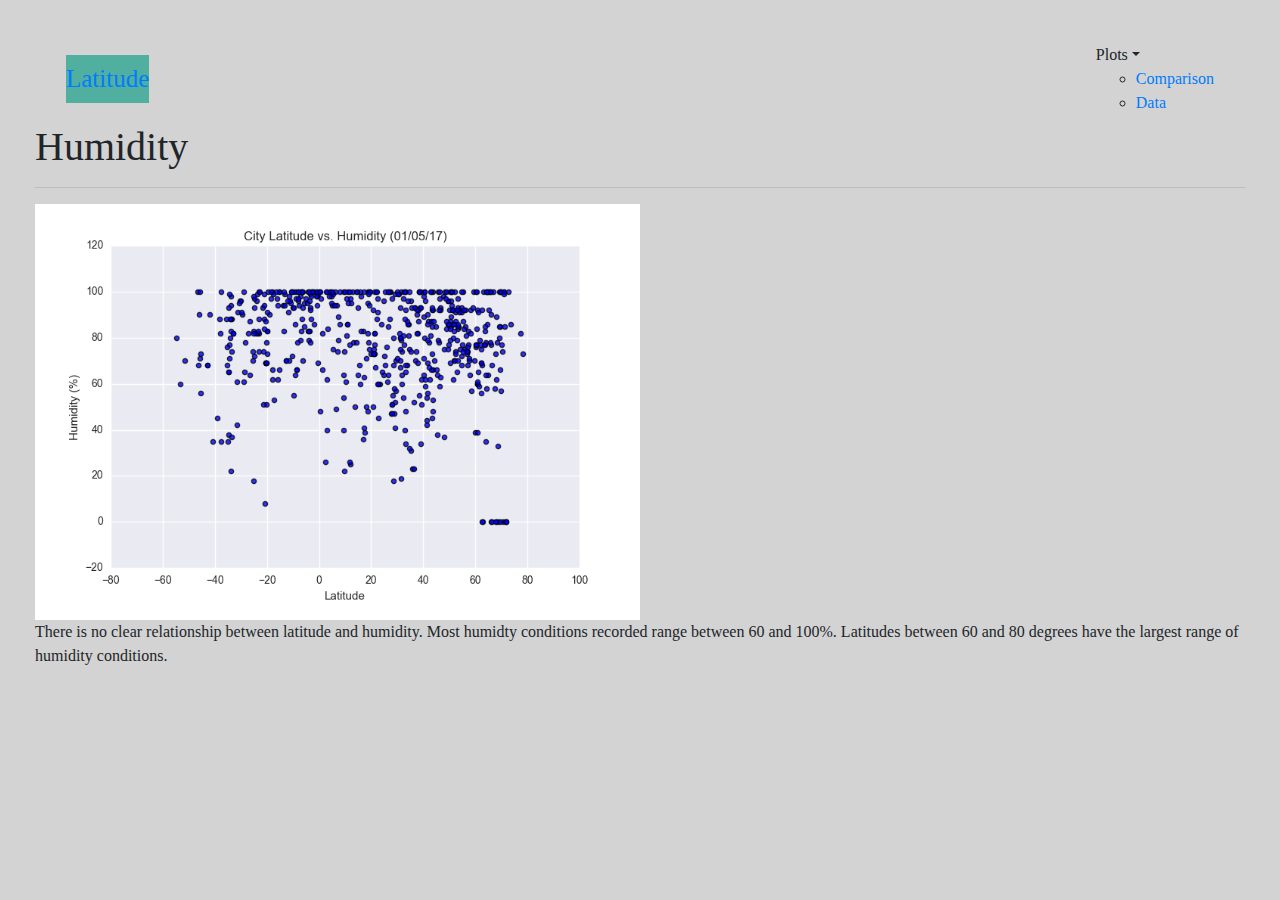
<file: humidity.html>
<!DOCTYPE html>
<html lang = "en-us">
    <head>
        <meta charset = "UTF-8">
        <link rel = "stylesheet" href = "https://stackpath.bootstrapcdn.com/bootstrap/4.3.1/css/bootstrap.min.css" integrity = "sha384-ggOyR0iXCbMQv3Xipma34MD+dH/1fQ784/j6cY/iJTQUOhcWr7x9JvoRxT2MZw1T" crossorigin = "anonymous">
        <script src = "https://code.jquery.com/jquery-3.3.1.slim.min.js" integrity = "sha384-q8i/X+965DzO0rT7abK41JStQIAqVgRVzpbzo5smXKp4YfRvH+8abtTE1Pi6jizo" crossorigin = "anonymous"></script>
        <script src = "https://cdnjs.cloudflare.com/ajax/libs/popper.js/1.14.7/umd/popper.min.js" integrity = "sha384-UO2eT0CpHqdSJQ6hJty5KVphtPhzWj9WO1clHTMGa3JDZwrnQq4sF86dIHNDz0W1" crossorigin = "anonymous"></script>
        <script src = "https://stackpath.bootstrapcdn.com/bootstrap/4.3.1/js/bootstrap.min.js" integrity = "sha384-JjSmVgyd0p3pXB1rRibZUAYoIIy6OrQ6VrjIEaFf/nJGzIxFDsf4x0xIM+B07jRM" crossorigin = "anonymous"></script>
        <link rel = "stylesheet" href = "style.css">
        <title>Humidity</title>
    </head>
    <body>
        <nav class = "navbar navbar-inverse">
            <div class = "container-fluid">
              <div class = "navbar-header">
                <a class = "navbar-brand" href = "index.html">Latitude</a>
              </div>
              <ul class = "nav navbar-nav">
                <li class = "dropdown">
                    <a class = "dropdown-toggle" data-toggle = "dropdown">Plots<span class = "caret"></span></a>
                        <ul class = "dropdown-menu">
                            <li><a href = "max-temperature.html">Maximum Temperature</a></li>
                            <li><a href = "humidity.html">Humidity</a></li>
                            <li><a href = "cloudiness.html">Cloudiness</a></li>
                            <li><a href = "wind-speed.html">Wind Speed</a></li>
                        </ul>
                        <ul>    
                            <li><a href = "comparisons.html">Comparison</a></li>
                            <li><a href = "data.html">Data</a></li>
                        </ul>
                </li>    
            </div>
        </nav>
        
        <h1><header>Humidity</header></h1>
        <hr>
        <img src = "Fig2.png">
        <p>There is no clear relationship between latitude and humidity. Most humidty conditions recorded range between 60 and 100%. Latitudes between 60 and 80 degrees have the largest range of humidity conditions.</p>
    </body>
</html>
</file>
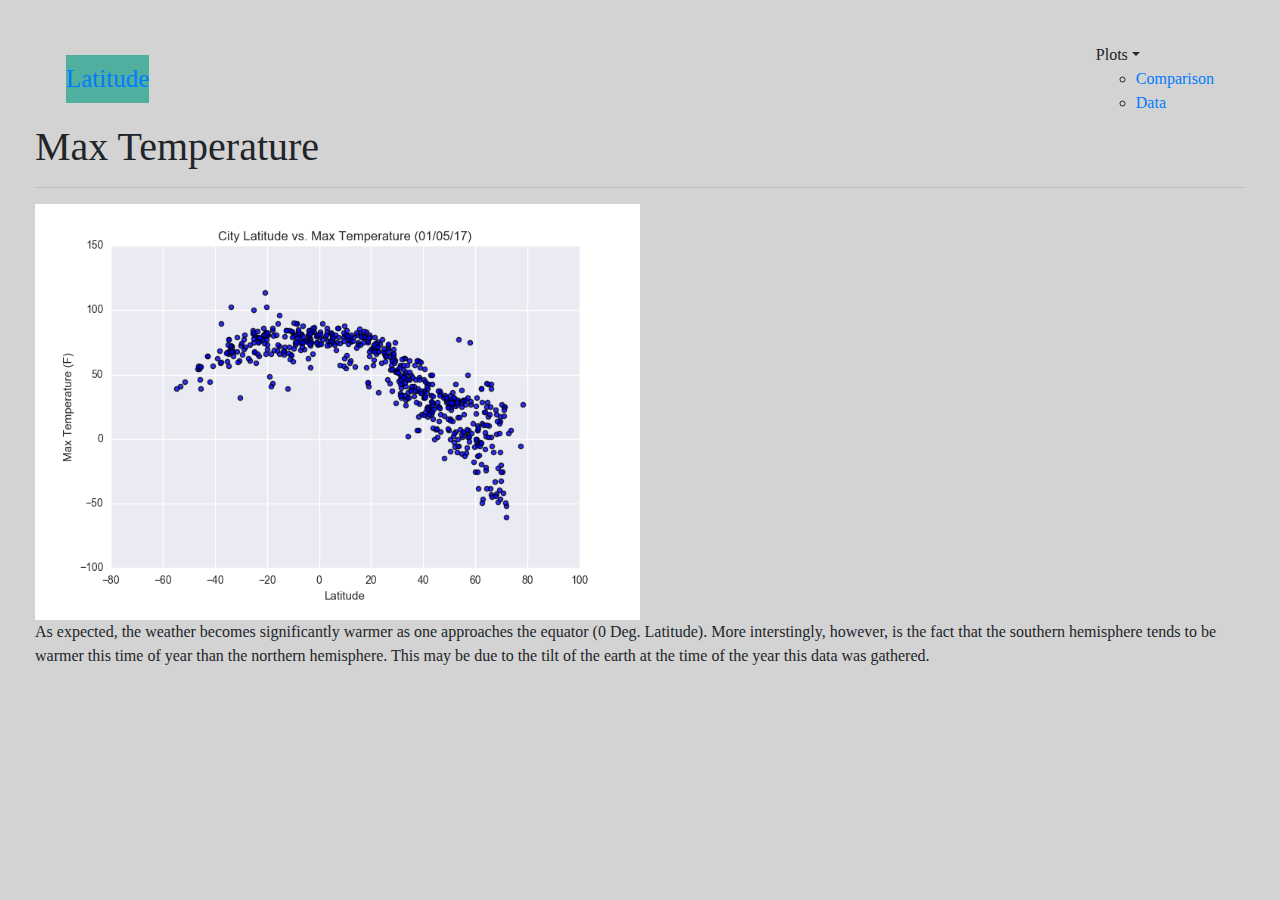
<file: max-temperature.html>
<!DOCTYPE html>
<html lang = "en-us">
    <head>
        <meta charset = "UTF-8">
        <link rel = "stylesheet" href = "https://stackpath.bootstrapcdn.com/bootstrap/4.3.1/css/bootstrap.min.css" integrity = "sha384-ggOyR0iXCbMQv3Xipma34MD+dH/1fQ784/j6cY/iJTQUOhcWr7x9JvoRxT2MZw1T" crossorigin = "anonymous">
        <script src = "https://code.jquery.com/jquery-3.3.1.slim.min.js" integrity = "sha384-q8i/X+965DzO0rT7abK41JStQIAqVgRVzpbzo5smXKp4YfRvH+8abtTE1Pi6jizo" crossorigin = "anonymous"></script>
        <script src = "https://cdnjs.cloudflare.com/ajax/libs/popper.js/1.14.7/umd/popper.min.js" integrity = "sha384-UO2eT0CpHqdSJQ6hJty5KVphtPhzWj9WO1clHTMGa3JDZwrnQq4sF86dIHNDz0W1" crossorigin = "anonymous"></script>
        <script src = "https://stackpath.bootstrapcdn.com/bootstrap/4.3.1/js/bootstrap.min.js" integrity = "sha384-JjSmVgyd0p3pXB1rRibZUAYoIIy6OrQ6VrjIEaFf/nJGzIxFDsf4x0xIM+B07jRM" crossorigin = "anonymous"></script>
        <link rel = "stylesheet" href = "style.css">
        <title>Max Temperature</title>
    </head>
    <body>

        <nav class = "navbar navbar-inverse">
            <div class = "container-fluid">
              <div class = "navbar-header">
                <a class = "navbar-brand" href = "index.html">Latitude</a>
              </div>
              <ul class = "nav navbar-nav">
                <li class = "dropdown">
                    <a class = "dropdown-toggle" data-toggle = "dropdown">Plots<span class = "caret"></span></a>
                        <ul class = "dropdown-menu">
                            <li><a href = "max-temperature.html">Maximum Temperature</a></li>
                            <li><a href = "humidity.html">Humidity</a></li>
                            <li><a href = "cloudiness.html">Cloudiness</a></li>
                            <li><a href = "wind-speed.html">Wind Speed</a></li>
                        </ul>
                        <ul>    
                            <li><a href = "comparisons.html">Comparison</a></li>
                            <li><a href = "data.html">Data</a></li>
                        </ul>
                </li>    
            </div>
        </nav>
        <h1><header>Max Temperature</header></h1>
        <hr>
        <img src = "Fig1.png">
        <p>As expected, the weather becomes significantly warmer as one approaches the equator (0 Deg. Latitude). More interstingly, however, is the fact that the southern hemisphere tends to be warmer this time of year than the northern hemisphere. This may be due to the tilt of the earth at the time of the year this data was gathered.</p>
    </body>
    </html>
</file>
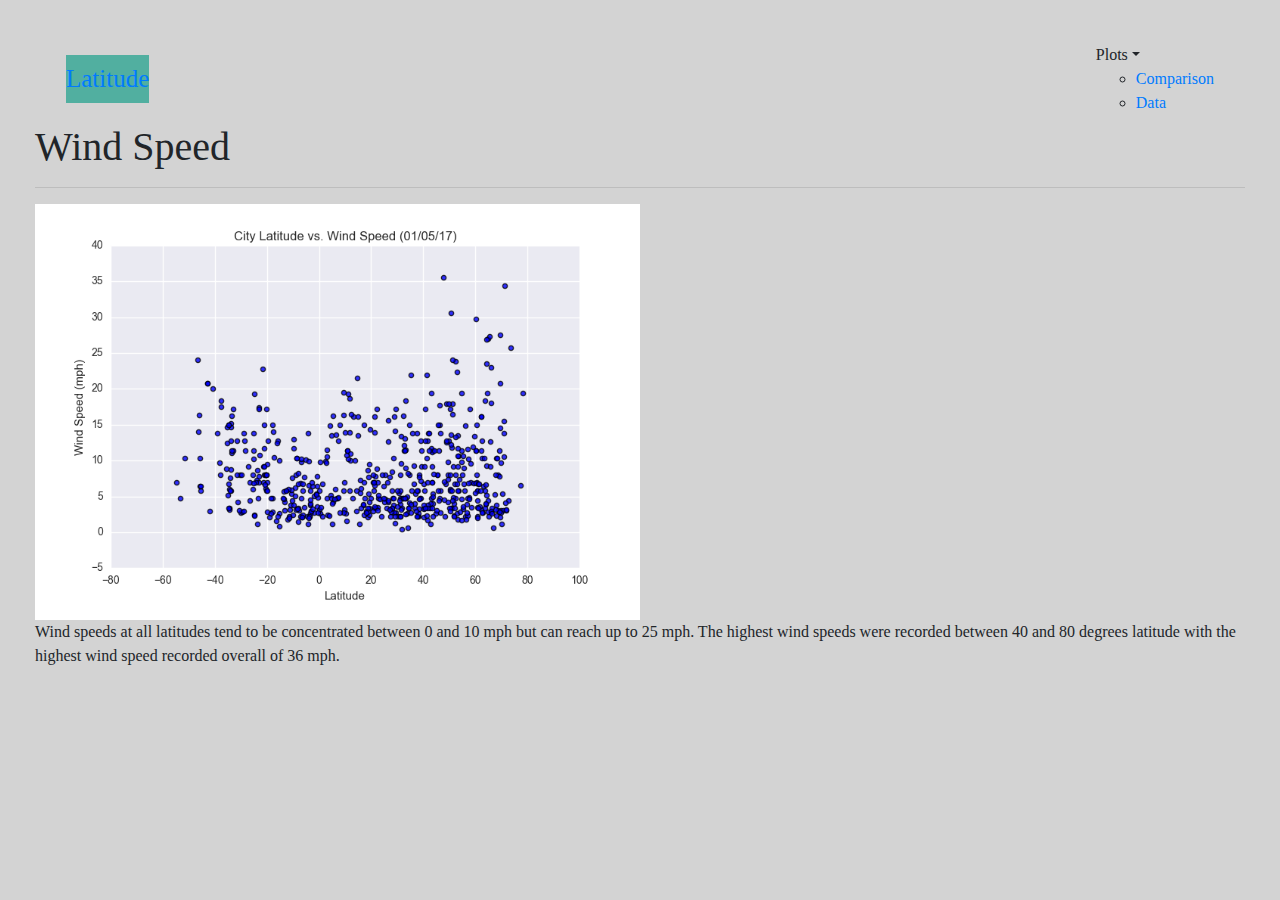
<file: wind-speed.html>
<!DOCTYPE html>
<html lang = "en-us">
    <head>
        <meta charset = "UTF-8">
        <link rel = "stylesheet" href = "https://stackpath.bootstrapcdn.com/bootstrap/4.3.1/css/bootstrap.min.css" integrity = "sha384-ggOyR0iXCbMQv3Xipma34MD+dH/1fQ784/j6cY/iJTQUOhcWr7x9JvoRxT2MZw1T" crossorigin = "anonymous">
        <script src = "https://code.jquery.com/jquery-3.3.1.slim.min.js" integrity = "sha384-q8i/X+965DzO0rT7abK41JStQIAqVgRVzpbzo5smXKp4YfRvH+8abtTE1Pi6jizo" crossorigin = "anonymous"></script>
        <script src = "https://cdnjs.cloudflare.com/ajax/libs/popper.js/1.14.7/umd/popper.min.js" integrity = "sha384-UO2eT0CpHqdSJQ6hJty5KVphtPhzWj9WO1clHTMGa3JDZwrnQq4sF86dIHNDz0W1" crossorigin = "anonymous"></script>
        <script src = "https://stackpath.bootstrapcdn.com/bootstrap/4.3.1/js/bootstrap.min.js" integrity = "sha384-JjSmVgyd0p3pXB1rRibZUAYoIIy6OrQ6VrjIEaFf/nJGzIxFDsf4x0xIM+B07jRM" crossorigin = "anonymous"></script>
        <link rel = "stylesheet" href = "style.css">
        <title>Wind Speed</title>
    </head>
    <body>
        <nav class = "navbar navbar-inverse">
            <div class = "container-fluid">
              <div class = "navbar-header">
                <a class = "navbar-brand" href = "index.html">Latitude</a>
              </div>
              <ul class = "nav navbar-nav">
                <li class = "dropdown">
                    <a class = "dropdown-toggle" data-toggle = "dropdown">Plots<span class = "caret"></span></a>
                        <ul class = "dropdown-menu">
                            <li><a href = "max-temperature.html">Maximum Temperature</a></li>
                            <li><a href = "humidity.html">Humidity</a></li>
                            <li><a href = "cloudiness.html">Cloudiness</a></li>
                            <li><a href = "wind-speed.html">Wind Speed</a></li>
                        </ul>
                        <ul>    
                            <li><a href = "comparisons.html">Comparison</a></li>
                            <li><a href = "data.html">Data</a></li>
                        </ul>
                </li>    
            </div>
        </nav>
    
        <h1><header>Wind Speed</header></h1>
        <hr>
        <img src = "Fig4.png">
        <p>Wind speeds at all latitudes tend to be concentrated between 0 and 10 mph but can reach up to 25 mph. The highest wind speeds were recorded between 40 and 80 degrees latitude with the highest wind speed recorded overall of 36 mph.</p>
    </body>
</html>
</file>
<file: style.css>
a.navbar-brand {
    background-color: #51afa0;
    font-family: 'Times New Roman', Times, serif;
    font-size: 25px; 
}

table, th {    
    table-layout: fixed;
    border-top: none; 
    border-left: none;
    border-right: none;
    border-bottom: solid;
    margin-left: auto;  
    margin-right: auto;  
    border-collapse: collapse;    
    width: 95%;  
    text-align: left;  
    font-size: 12px;  
    font-family:'Times New Roman', Times, serif;
    background: white;
    } 

td {
    width: 25% ;
}

body {
    background: lightgrey;
    padding: 35px;
    font-family:'Times New Roman', Times, serif;
}
 img {
    width: 50%;
    height: 50%;
 }

 @media (max-width: 600px) {
    .post {
        margin-right:30px;
        margin-left: 30px;
    }
    .navbar-brand{
        padding: 10px;
    }
    .nav li{
        padding: 10px;
    }
 }
</file>
